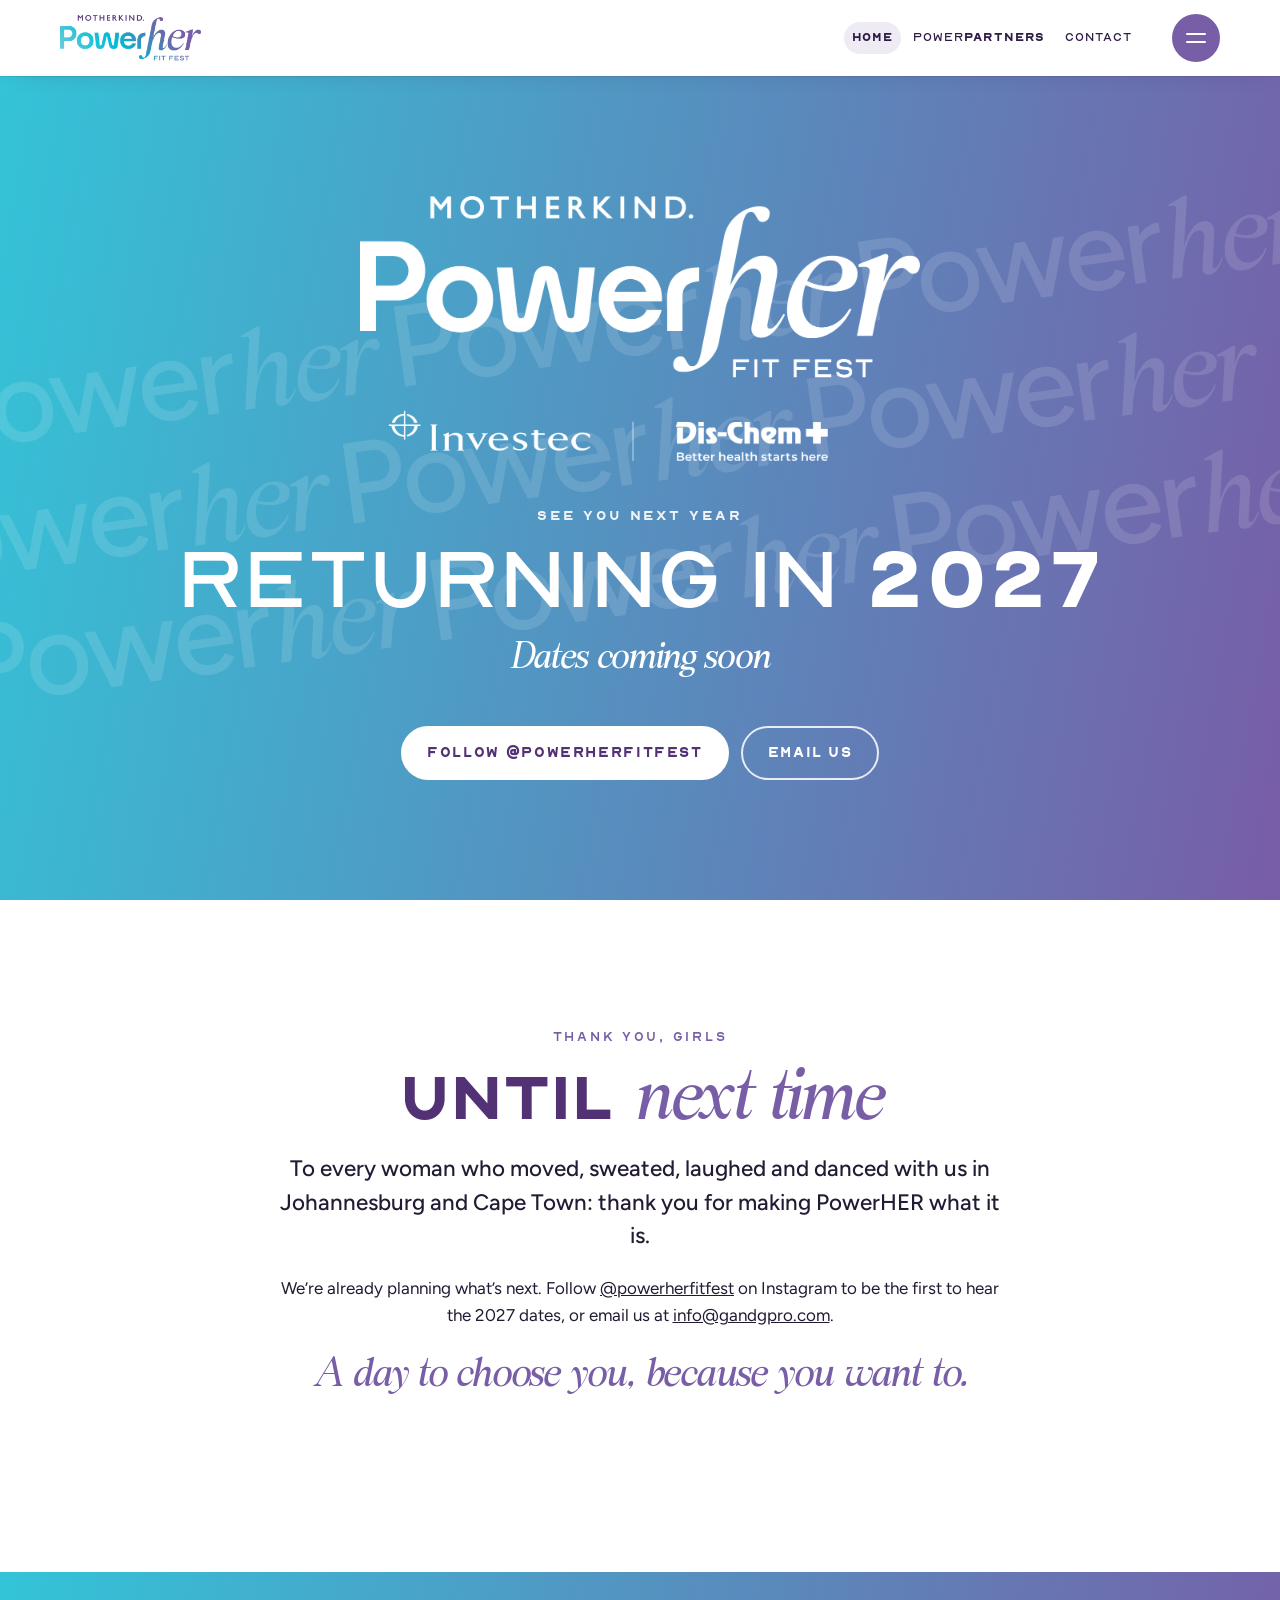
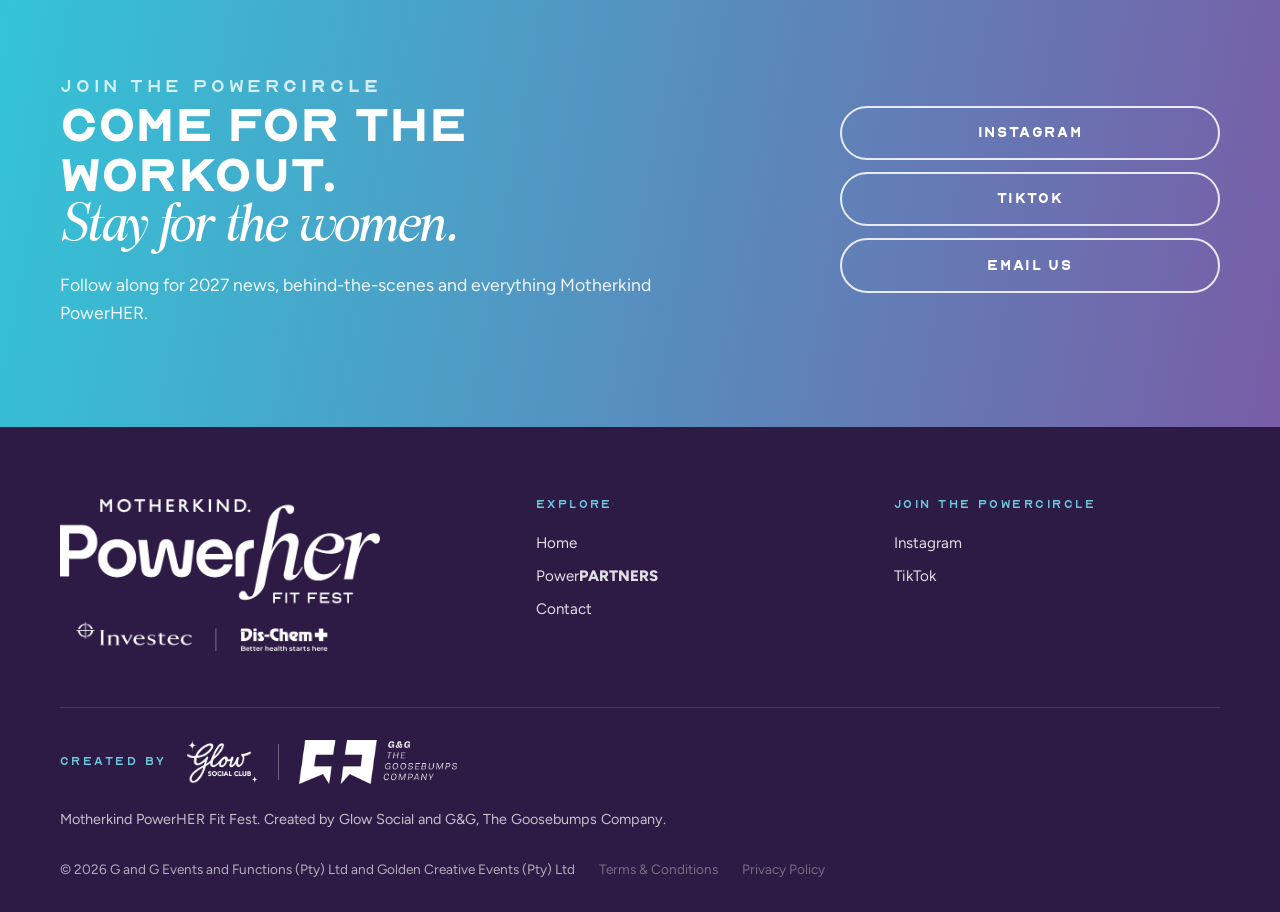
<file: index.html>
<!doctype html>
<html lang="en-ZA">
<head>
  <meta charset="utf-8">
  <meta name="viewport" content="width=device-width, initial-scale=1">
  <title>PowerHER Fit Fest | Returning in 2027</title>
  <meta name="description" content="Motherkind PowerHER Fit Fest, in partnership with Investec and Dis-Chem, returns in 2027. Dates coming soon. Follow @powerherfitfest to hear first.">
  <link rel="canonical" href="https://powerherfitfest.com/">
  <meta property="og:type" content="website">
  <meta property="og:site_name" content="PowerHER Fit Fest">
  <meta property="og:title" content="PowerHER Fit Fest | Returning in 2027">
  <meta property="og:description" content="Motherkind PowerHER Fit Fest returns in 2027. Dates coming soon.">
  <meta property="og:image" content="https://powerherfitfest.com/assets/img/og-image.jpg">
  <meta property="og:url" content="https://powerherfitfest.com/">
  <meta name="twitter:card" content="summary_large_image">
  <meta name="theme-color" content="#6CCCDE">
  <link rel="icon" href="assets/img/favicon-48.png" sizes="48x48">
  <link rel="apple-touch-icon" href="assets/img/apple-touch-icon.png">
  <link rel="preload" href="assets/fonts/NORD-Bold.woff2" as="font" type="font/woff2" crossorigin>
  <link rel="preconnect" href="https://fonts.googleapis.com">
  <link rel="preconnect" href="https://fonts.gstatic.com" crossorigin>
  <link href="https://fonts.googleapis.com/css2?family=Figtree:wght@400;500;600;700;800&display=swap" rel="stylesheet">
  <link rel="stylesheet" href="css/styles.css?v=68">
  <style>
    /* Holding page while the 2027 edition is confirmed */
    .hold-hero { min-height: 100vh; min-height: 100svh; display: flex; align-items: center; text-align: center; padding-bottom: clamp(56px, 8vw, 96px); }
    .hold-hero .wrap { position: relative; z-index: 2; display: flex; flex-direction: column; align-items: center; }
    .hold-logo { width: min(560px, 84vw); height: auto; margin-bottom: clamp(28px, 4vw, 44px); }
    .hold-eyebrow { font-family: var(--f-head); font-weight: 700; letter-spacing: .22em; text-transform: uppercase; font-size: .82rem; margin: 0 0 14px; opacity: .9; }
    .hold-title { font-family: var(--f-head); font-weight: 400; text-transform: uppercase; font-size: clamp(2.4rem, 7vw, 5.2rem); line-height: .95; margin: 0; }
    .hold-title b { font-weight: 700; }
    .hold-sub { font-family: var(--f-script); font-size: clamp(1.6rem, 3.4vw, 2.4rem); margin: 10px 0 0; }
    .hold-partners { margin: clamp(26px, 4vw, 40px) 0 0; font-size: 1rem; opacity: .95; }
    .hold-partners strong { font-weight: 700; }
    .hold-hero .btn-row { justify-content: center; margin-top: clamp(26px, 4vw, 36px); }
    .hold-hero .page-hero-pattern, .hold-hero .hero-pattern { opacity: .12; inset: -10% -20% -10% -20%; }
    .hold-thanks .wrap { text-align: center; }
    .hold-thanks .lead { max-width: 56ch; margin-left: auto; margin-right: auto; }
  </style>
</head>
<body data-page="home">
  <div data-ph="header"></div>

  <main id="main">

    <!-- ============ HOLDING HERO ============ -->
    <section class="page-hero hold-hero">
      <div class="hero-pattern" aria-hidden="true">
        <span>Power<i>her</i>Power<i>her</i>Power<i>her</i></span>
        <span>Power<i>her</i>Power<i>her</i>Power<i>her</i></span>
        <span>Power<i>her</i>Power<i>her</i>Power<i>her</i></span>
      </div>
      <div class="wrap">
        <img class="hold-logo" src="assets/img/logo-lockup-cotitle-white.webp" width="1400" height="663" alt="Motherkind PowerHER Fit Fest, in partnership with Investec and Dis-Chem">
        <p class="hold-eyebrow">See you next year</p>
        <h1 class="hold-title">Returning in <b>2027</b></h1>
        <p class="hold-sub">Dates coming soon</p>
        <div class="btn-row">
          <a class="btn btn-light" href="https://www.instagram.com/powerherfitfest/" target="_blank" rel="noopener">Follow @powerherfitfest</a>
          <a class="btn btn-outline-light" data-contact-link="email" href="mailto:info@gandgpro.com">Email us</a>
        </div>
      </div>
    </section>

    <!-- ============ THANK YOU ============ -->
    <section class="section hold-thanks">
      <div class="wrap narrow reveal">
        <p class="eyebrow">Thank you, girls</p>
        <h2 class="display">Until <span class="script">next time</span></h2>
        <p class="lead">To every woman who moved, sweated, laughed and danced with us in Johannesburg and Cape Town: thank you for making PowerHER what it is.</p>
        <p>We’re already planning what’s next. Follow <a href="https://www.instagram.com/powerherfitfest/" target="_blank" rel="noopener">@powerherfitfest</a> on Instagram to be the first to hear the 2027 dates, or email us at <a data-contact-link="email" href="mailto:info@gandgpro.com">info@gandgpro.com</a>.</p>
        <p class="manifesto-sign">A day to choose you, because you want to.</p>
      </div>
    </section>

    <!-- ============ SOCIAL ============ -->
    <section class="circle">
      <div class="wrap circle-inner reveal">
        <div>
          <p class="eyebrow">Join the Power<b>CIRCLE</b></p>
          <h2 class="display">Come for the workout. <span class="script">Stay for the women.</span></h2>
          <p>Follow along for 2027 news, behind-the-scenes and everything Motherkind PowerHER.</p>
        </div>
        <div class="btn-row">
          <a class="btn btn-outline-light" href="https://www.instagram.com/powerherfitfest/" target="_blank" rel="noopener">Instagram</a>
          <a class="btn btn-outline-light" href="https://www.tiktok.com/@powerherfitfest" target="_blank" rel="noopener">TikTok</a>
          <a class="btn btn-outline-light" data-contact-link="email" href="mailto:info@gandgpro.com">Email us</a>
        </div>
      </div>
    </section>

  </main>

  <div data-ph="footer"></div>

  <script src="js/config.js?v=68"></script>
  <script src="js/layout.js?v=68"></script>
</body>
</html>
</file>
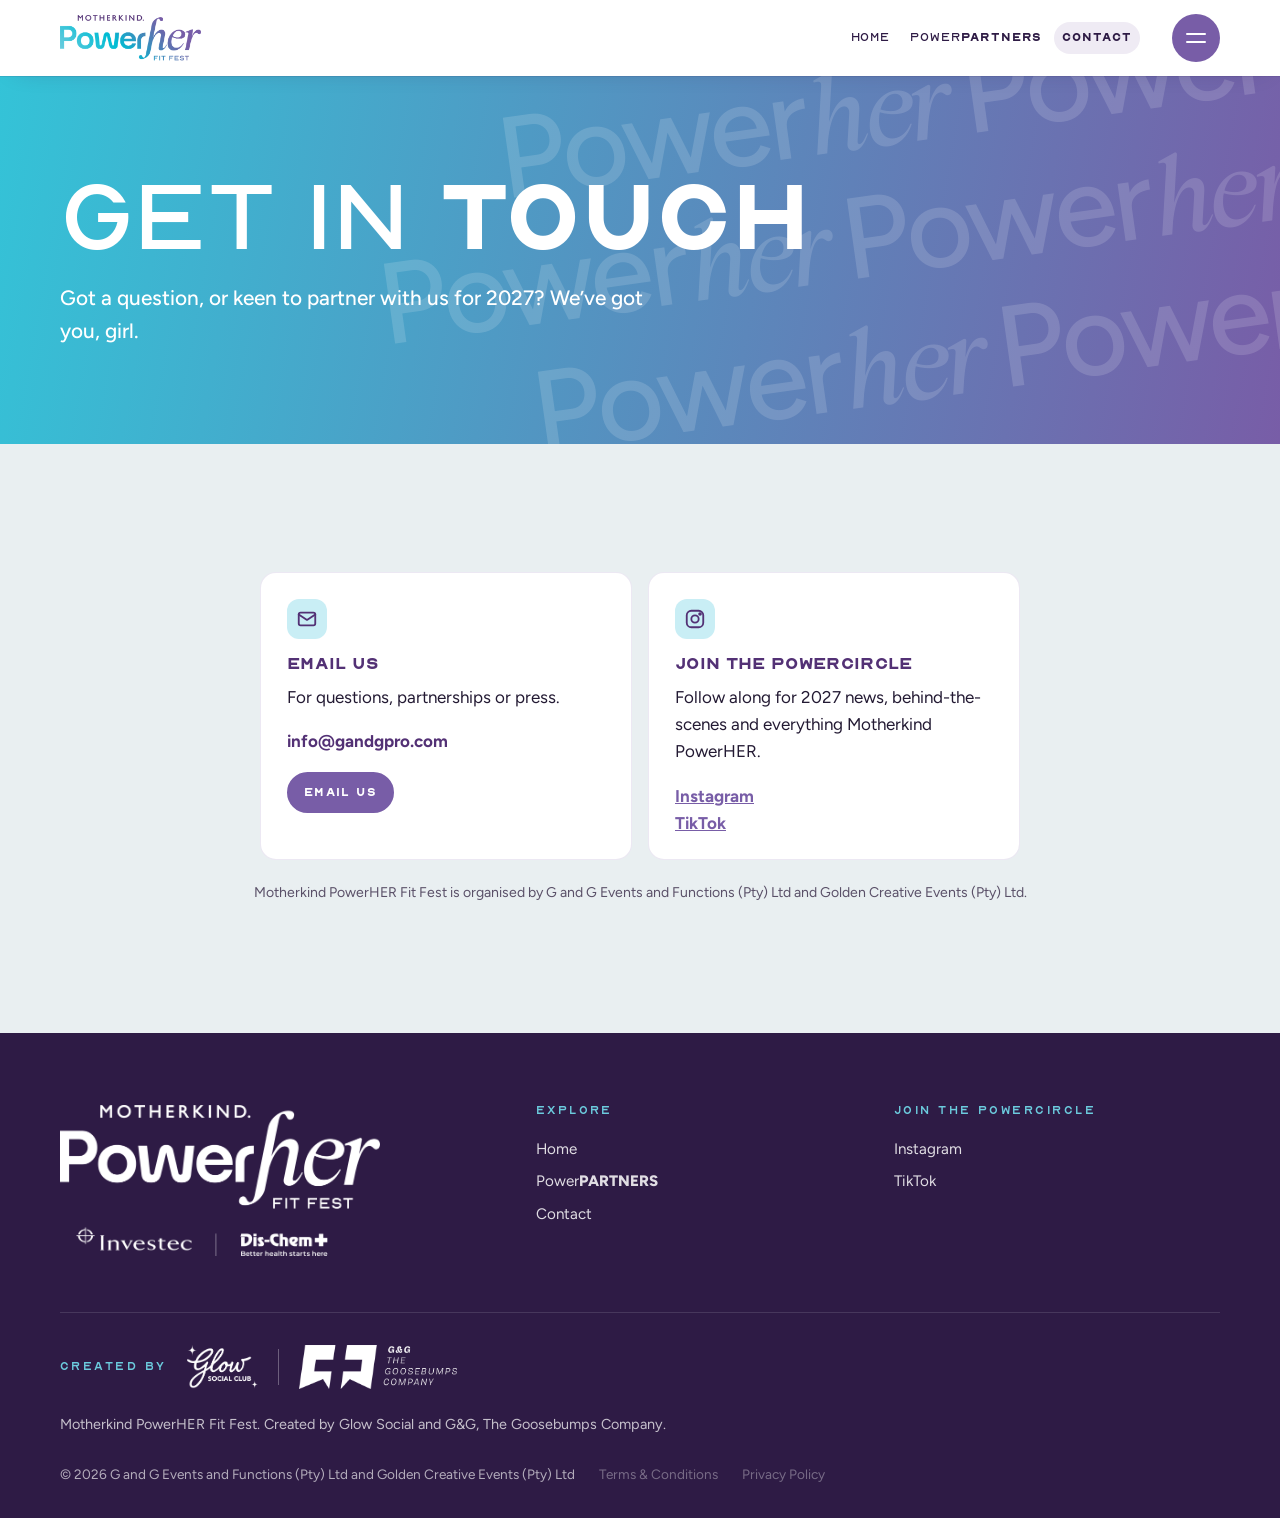
<file: contact.html>
<!doctype html>
<html lang="en-ZA">
<head>
  <meta charset="utf-8">
  <meta name="viewport" content="width=device-width, initial-scale=1">
  <title>Contact | PowerHER Fit Fest</title>
  <meta name="description" content="Motherkind is proud to present PowerHER Fit Fest, in partnership with Investec and Dis-Chem. Get in touch with the PowerHER team.">
  <link rel="canonical" href="https://powerherfitfest.com/contact.html">
  <meta property="og:type" content="website">
  <meta property="og:site_name" content="PowerHER Fit Fest">
  <meta property="og:title" content="Contact | PowerHER Fit Fest">
  <meta property="og:description" content="Questions about PowerHER Fit Fest? We’ve got you.">
  <meta property="og:image" content="https://powerherfitfest.com/assets/img/og-image.jpg">
  <meta property="og:url" content="https://powerherfitfest.com/contact.html">
  <meta name="twitter:card" content="summary_large_image">
  <meta name="theme-color" content="#6CCCDE">
  <link rel="icon" href="assets/img/favicon-48.png" sizes="48x48">
  <link rel="apple-touch-icon" href="assets/img/apple-touch-icon.png">
  <link rel="preload" href="assets/fonts/NORD-Bold.woff2" as="font" type="font/woff2" crossorigin>
  <link rel="preconnect" href="https://fonts.googleapis.com">
  <link rel="preconnect" href="https://fonts.gstatic.com" crossorigin>
  <link href="https://fonts.googleapis.com/css2?family=Figtree:wght@400;500;600;700;800&display=swap" rel="stylesheet">
  <link rel="stylesheet" href="css/styles.css?v=68">
</head>
<body data-page="contact">
  <div data-ph="header"></div>

  <main id="main">

    <section class="page-hero">
      <div class="hero-pattern" aria-hidden="true">
        <span>Power<i>her</i>Power<i>her</i>Power<i>her</i></span>
        <span>Power<i>her</i>Power<i>her</i>Power<i>her</i></span>
        <span>Power<i>her</i>Power<i>her</i>Power<i>her</i></span>
      </div>
      <div class="wrap">
        <h1 class="page-title">Get in <b>touch</b></h1>
        <p class="page-intro">Got a question, or keen to partner with us for 2027? We’ve got you, girl.</p>
      </div>
    </section>

    <section class="section mist-bg">
      <div class="wrap">
        <div class="info-grid three" style="grid-template-columns: repeat(auto-fit, minmax(260px, 1fr)); max-width: 760px; margin-left: auto; margin-right: auto;">

          <!-- Shown automatically once an email/phone is added in js/config.js -->
          <article class="info reveal" data-contact-item>
            <div class="info-icon" aria-hidden="true"><svg viewBox="0 0 24 24" fill="none" stroke="currentColor" stroke-width="2" stroke-linecap="round" stroke-linejoin="round"><rect x="3" y="5" width="18" height="14" rx="2"/><path d="M3 7l9 6 9-6"/></svg></div>
            <h3>Email us</h3>
            <p>For questions, partnerships or press.</p>
            <p class="contact-address" data-contact="email">info@gandgpro.com</p>
            <p><a class="btn btn-primary btn-sm" data-contact-link="email" href="mailto:info@gandgpro.com">Email us</a></p>
          </article>
          <article class="info reveal" data-contact-item>
            <div class="info-icon" aria-hidden="true"><svg viewBox="0 0 24 24" fill="none" stroke="currentColor" stroke-width="2" stroke-linecap="round" stroke-linejoin="round"><path d="M22 16.9v3a2 2 0 0 1-2.2 2 19.8 19.8 0 0 1-8.6-3.1 19.5 19.5 0 0 1-6-6A19.8 19.8 0 0 1 2.1 4.2 2 2 0 0 1 4.1 2h3a2 2 0 0 1 2 1.7c.1.9.4 1.8.7 2.7a2 2 0 0 1-.5 2.1L8 9.8a16 16 0 0 0 6 6l1.3-1.3a2 2 0 0 1 2.1-.5c.9.3 1.8.6 2.7.7a2 2 0 0 1 1.7 2z"/></svg></div>
            <h3>Call us</h3>
            <p><a data-contact="phone" href="#">phone</a></p>
          </article>

          <article class="info reveal">
            <div class="info-icon" aria-hidden="true"><svg viewBox="0 0 24 24" fill="none" stroke="currentColor" stroke-width="2" stroke-linecap="round" stroke-linejoin="round"><rect x="3" y="3" width="18" height="18" rx="5"/><circle cx="12" cy="12" r="4"/><circle cx="17.5" cy="6.5" r="1"/></svg></div>
            <h3>Join the PowerCIRCLE</h3>
            <p>Follow along for 2027 news, behind-the-scenes and everything Motherkind PowerHER<span data-contact-fallback>, or send us a DM with your question</span>.</p>
            <p><a href="https://www.instagram.com/powerherfitfest/" target="_blank" rel="noopener">Instagram</a><br>
               <a href="https://www.tiktok.com/@powerherfitfest" target="_blank" rel="noopener">TikTok</a></p>
          </article>



        </div>

        <p class="fine-print reveal" style="text-align: center;">Motherkind PowerHER Fit Fest is organised by G and G Events and Functions (Pty) Ltd and Golden Creative Events (Pty) Ltd.</p>
      </div>
    </section>


  </main>

  <div data-ph="footer"></div>

  <script src="js/config.js?v=68"></script>
  <script src="js/layout.js?v=68"></script>
</body>
</html>
</file>
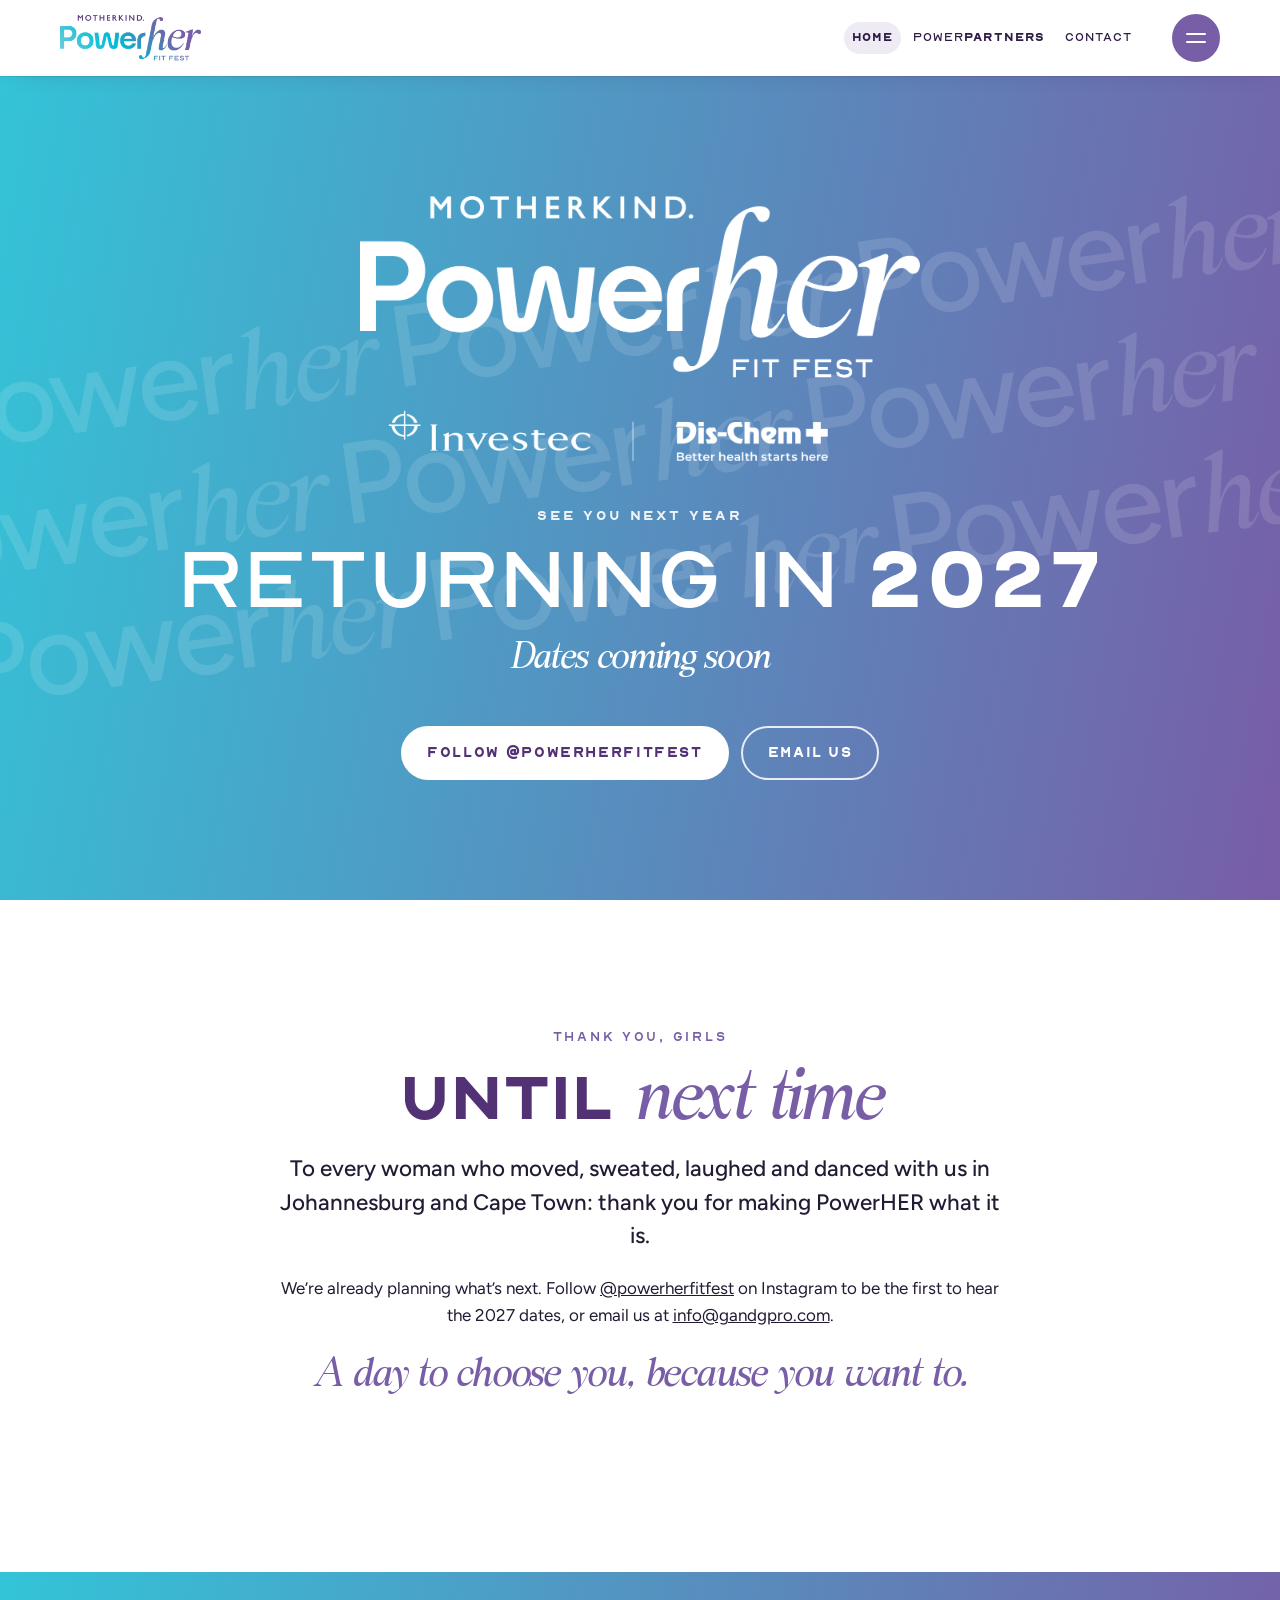
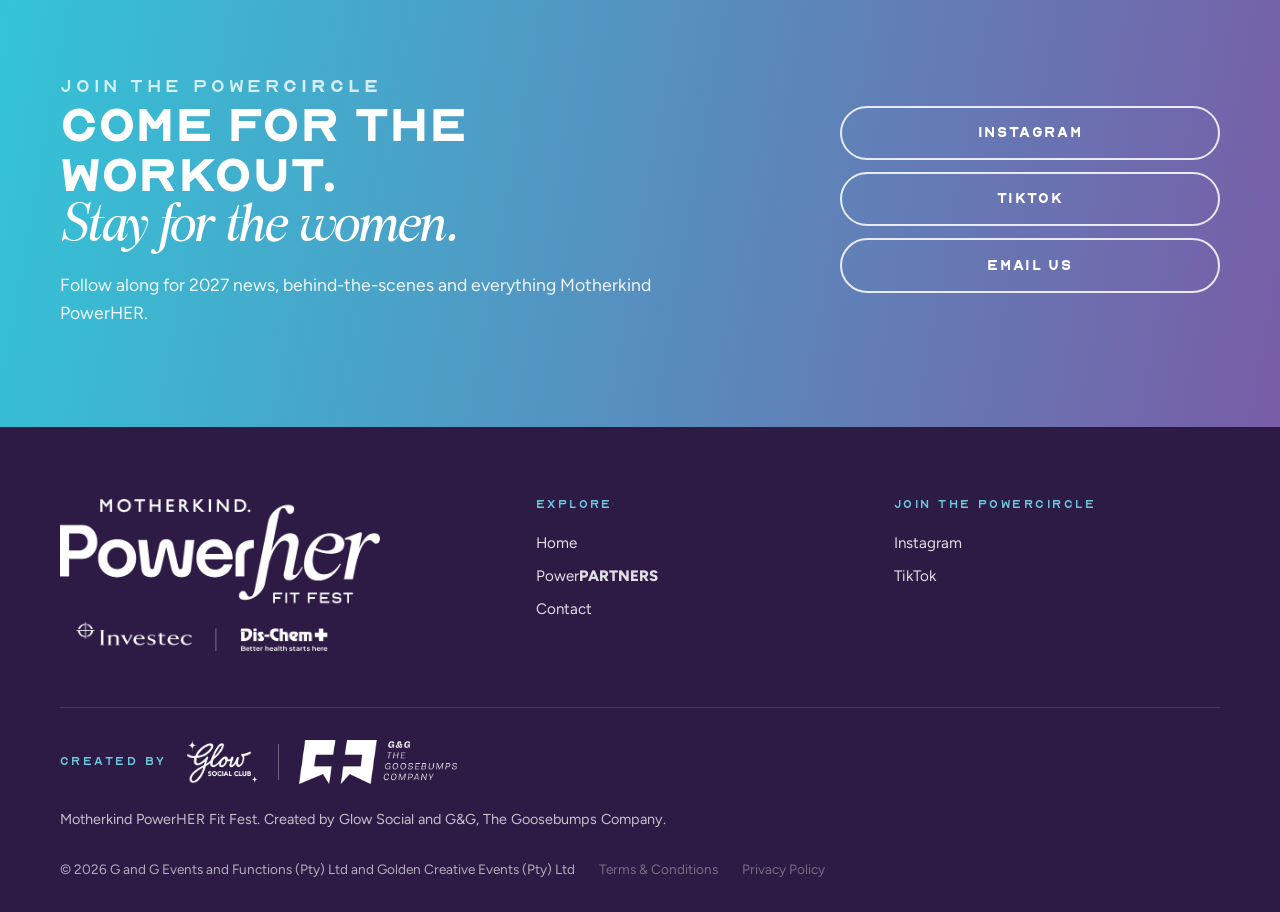
<file: experience.html>
<!doctype html>
<html lang="en-ZA">
<head>
  <meta charset="utf-8">
  <meta name="viewport" content="width=device-width, initial-scale=1">
  <title>PowerHER Fit Fest | Returning in 2027</title>
  <meta name="robots" content="noindex">
  <link rel="canonical" href="https://powerherfitfest.com/">
  <meta http-equiv="refresh" content="0; url=index.html">
  <script>location.replace("index.html");</script>
</head>
<body>
  <p>PowerHER Fit Fest returns in 2027. <a href="index.html">Go to the home page</a>.</p>
</body>
</html>
</file>
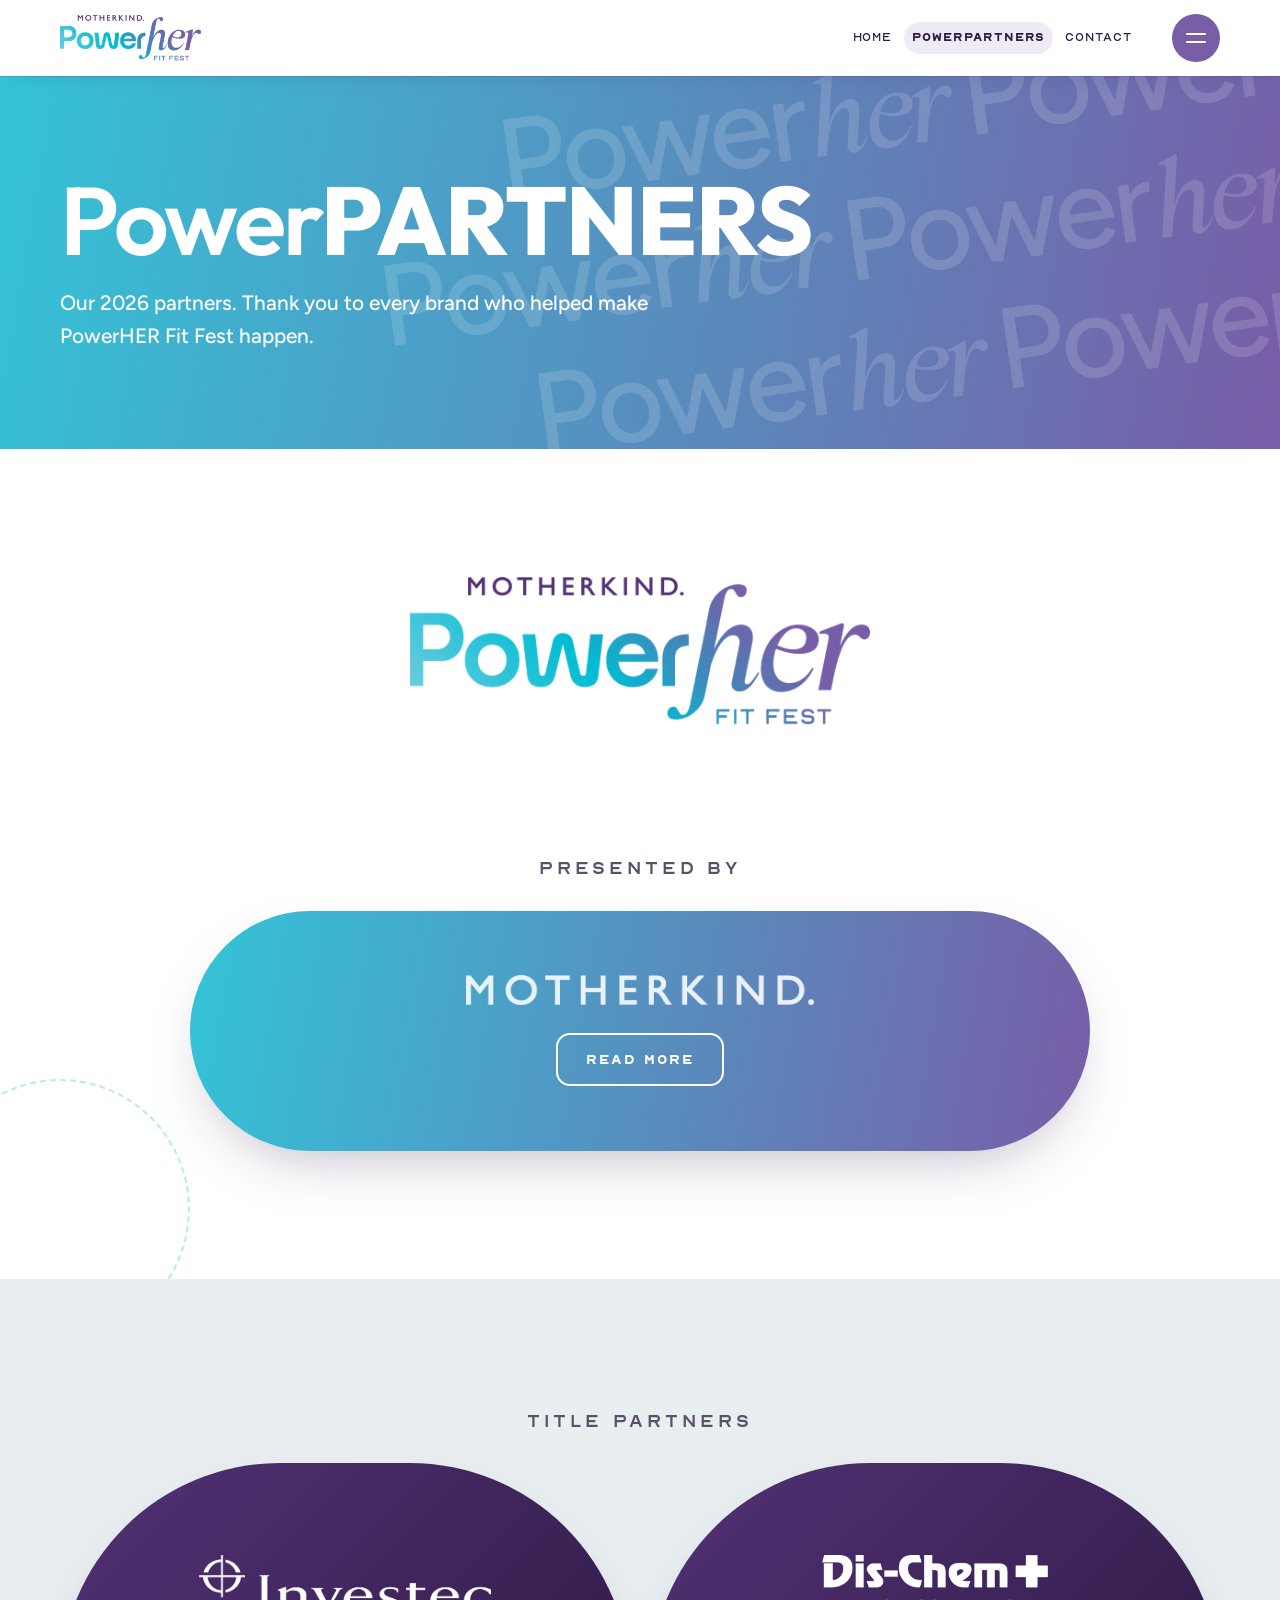
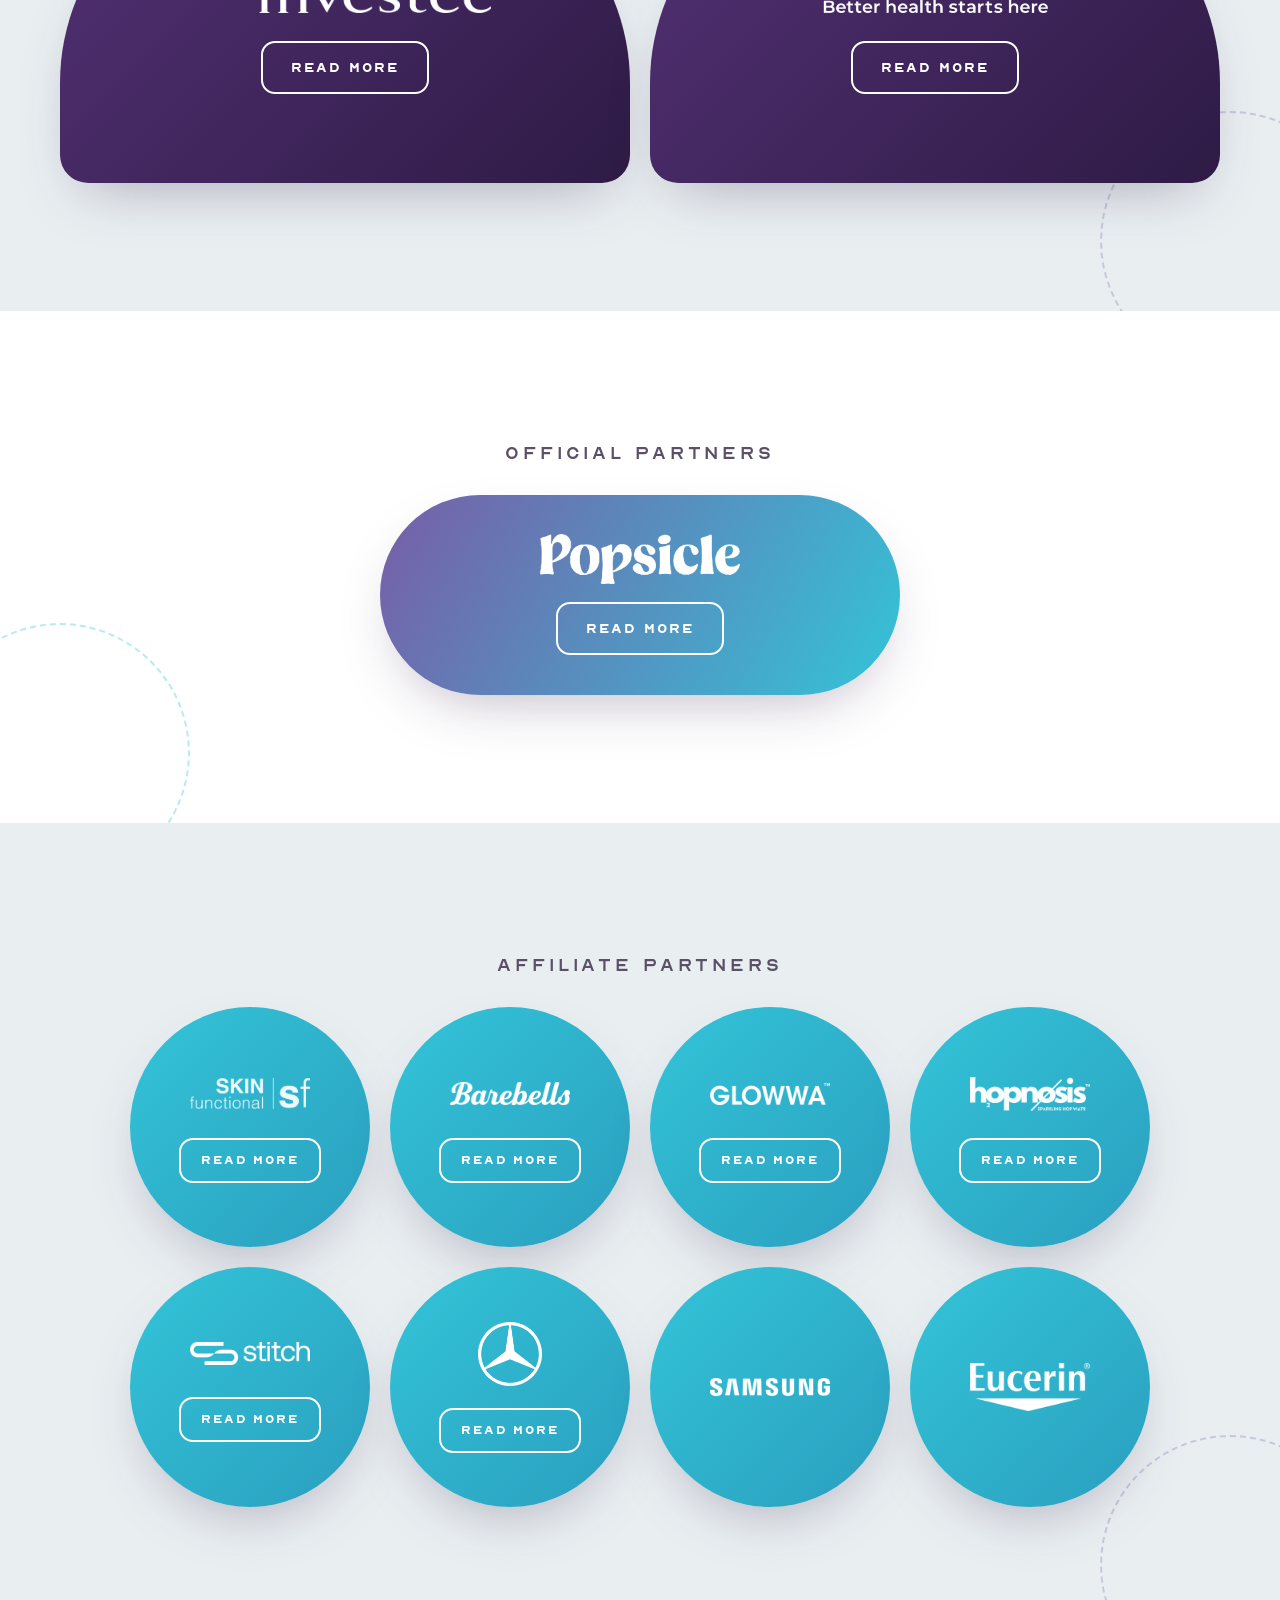
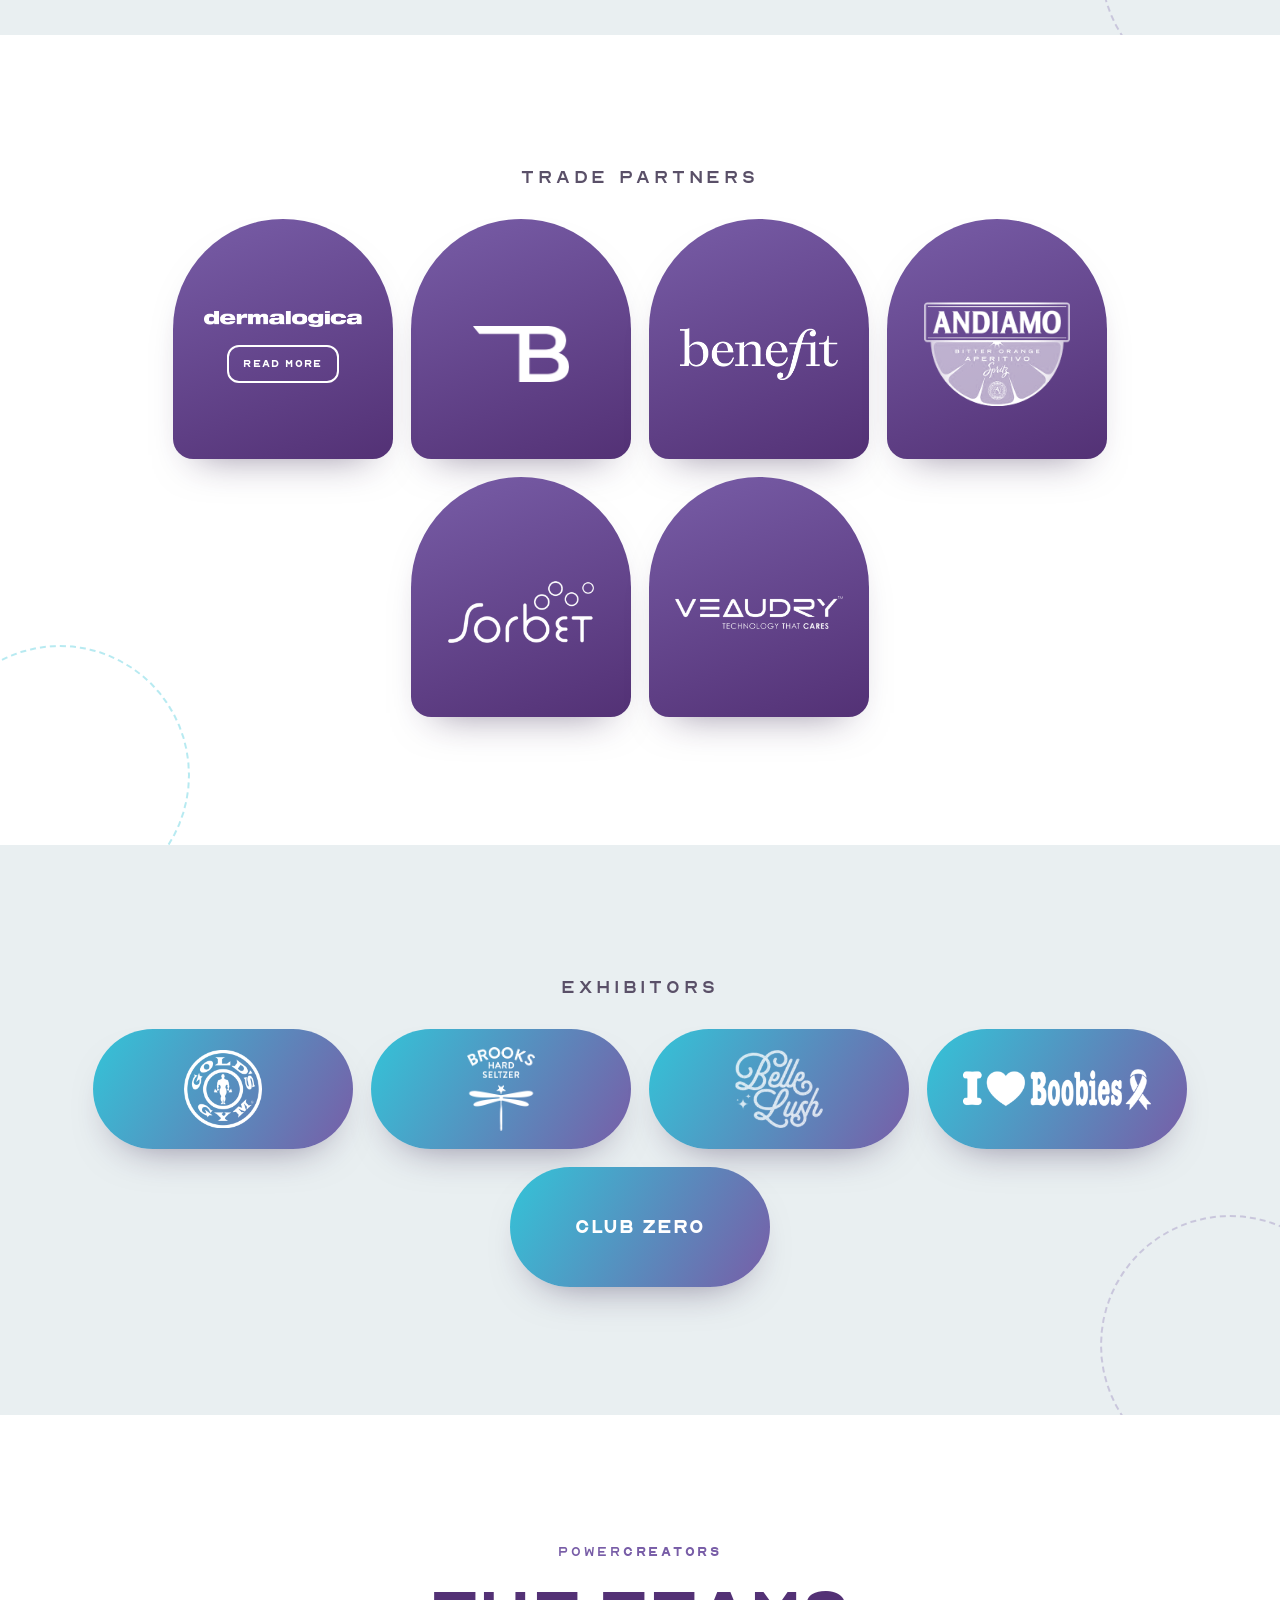
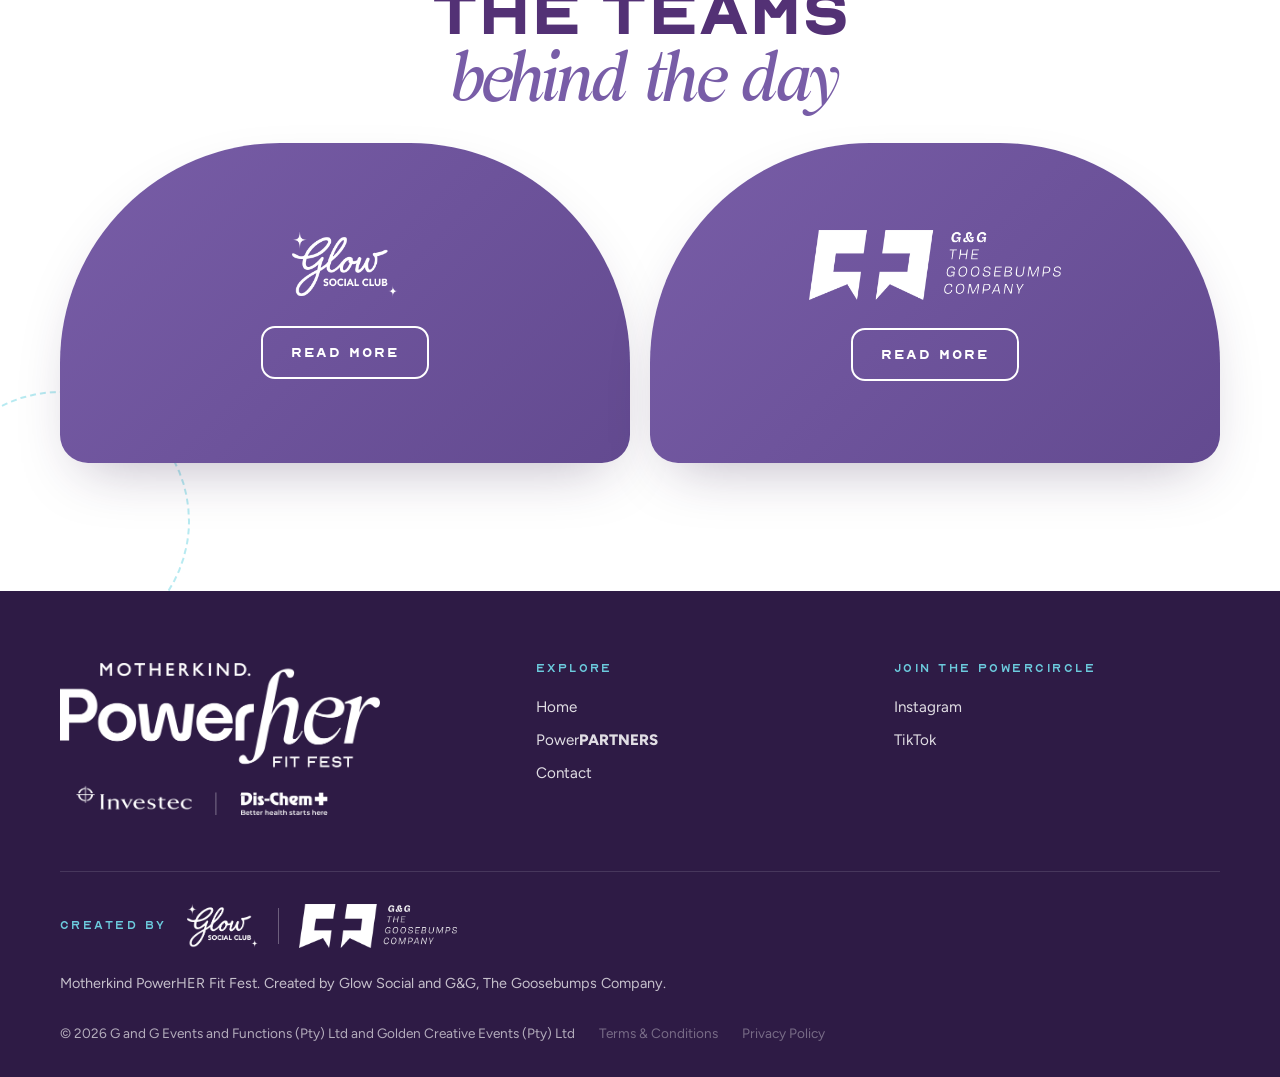
<file: partners.html>
<!doctype html>
<html lang="en-ZA">
<head>
  <meta charset="utf-8">
  <meta name="viewport" content="width=device-width, initial-scale=1">
  <title>PowerPARTNERS | Motherkind PowerHER Fit Fest</title>
  <meta name="description" content="Motherkind is proud to present PowerHER Fit Fest, in partnership with Investec and Dis-Chem. Meet the PowerPARTNERS and PowerCREATORS behind the day.">
  <link rel="canonical" href="https://powerherfitfest.com/partners.html">
  <meta property="og:type" content="website">
  <meta property="og:site_name" content="PowerHER Fit Fest">
  <meta property="og:title" content="PowerPARTNERS | Motherkind PowerHER Fit Fest 2026">
  <meta property="og:description" content="The brands in our corner, making PowerHER Fit Fest happen.">
  <meta property="og:image" content="https://powerherfitfest.com/assets/img/og-image.jpg">
  <meta property="og:url" content="https://powerherfitfest.com/partners.html">
  <meta name="twitter:card" content="summary_large_image">
  <meta name="theme-color" content="#6CCCDE">
  <link rel="icon" href="assets/img/favicon-48.png" sizes="48x48">
  <link rel="apple-touch-icon" href="assets/img/apple-touch-icon.png">
  <link rel="preload" href="assets/fonts/NORD-Bold.woff2" as="font" type="font/woff2" crossorigin>
  <link rel="preconnect" href="https://fonts.googleapis.com">
  <link rel="preconnect" href="https://fonts.gstatic.com" crossorigin>
  <link href="https://fonts.googleapis.com/css2?family=Figtree:wght@400;500;600;700;800&display=swap" rel="stylesheet">
  <link rel="stylesheet" href="css/styles.css?v=67">
  <style>
    /* Dermalogica: a Trade Partner arch that flips open like the other "Read more" tiles */
    .pt-derma { display: grid !important; min-height: 0 !important; padding: 0 !important; background: none !important; }
    .pt-derma > div { width: 100%; }
    .pt-derma.is-open { width: 100%; max-width: 100% !important; }
    .pt-derma { grid-template-columns: 100%; grid-template-rows: 100%; }
    .pt-derma > div { grid-area: 1 / 1 / 2 / 2 !important; min-width: 0; }
    .pt-derma.is-open .ptile-back { width: 100% !important; max-width: none !important; }
    .pt-derma > div { padding: 24px 16px 72px !important; gap: 0 !important; }
    .pt-derma .ptile-front { background: linear-gradient(160deg, var(--purple) 0%, var(--purple-deep) 100%); }
    .pt-derma .ptile-front .lw-logo { width: 84%; height: auto; }
    .pt-derma .ptile-front { justify-content: center !important; align-items: center !important; gap: 18px !important; padding: 40px 16px 24px !important; }
    .pt-derma .ptile-front .ptile-btn { position: static !important; transform: none !important; font-size: .62rem; letter-spacing: .14em; padding: 9px 14px; border-radius: 12px; }
    .pt-derma .ptile-back { background: #f1ecf8; color: var(--purple-ink); padding: 64px 32px 32px !important; gap: 12px !important; }
    .pt-derma .ptile-back p { font-size: .95rem; line-height: 1.55; }
    .pt-derma .ptile-back .ptile-line { font-size: 1.05rem !important; margin-top: 6px; }
    .pt-derma.is-open { flex: 0 0 100% !important; max-width: 100%; height: auto !important; border-radius: 36px !important; transform: none !important; }
    .pt-derma .ptile-back p { max-width: 62ch; }
    @media (max-width: 600px) { .pt-derma .ptile-front { gap: 12px !important; } .pt-derma .ptile-front .ptile-btn { font-size: .55rem; padding: 7px 10px; } .pt-derma .ptile-back { padding: 58px 20px 24px !important; } }
  </style>
</head>
<body data-page="partners">
  <div data-ph="header"></div>

  <main id="main">

    <!-- ============ PAGE HERO ============ -->
    <section class="page-hero">
      <div class="hero-pattern" aria-hidden="true">
        <span>Power<i>her</i>Power<i>her</i>Power<i>her</i></span>
        <span>Power<i>her</i>Power<i>her</i>Power<i>her</i></span>
        <span>Power<i>her</i>Power<i>her</i>Power<i>her</i></span>
      </div>
      <div class="wrap">
        <h1 class="page-title logo-type">Power<b>PARTNERS</b></h1>
        <p class="page-intro">Our 2026 partners. Thank you to every brand who helped make PowerHER Fit Fest happen.</p>
      </div>
    </section>

    <!-- ============ INTRO: LOGO ============ -->
    <section class="section partners-logo">
      <div class="wrap reveal">
        <img src="assets/img/logo-header.webp" width="1000" height="326" alt="Motherkind PowerHER Fit Fest">
      </div>
    </section>

    <!-- ============ PRESENTING PARTNER ============ -->
    <section class="section partner-tier">
      <div class="wrap">
        <div class="section-head reveal">
          <p class="eyebrow">Presented by</p>
        </div>
        <div class="ptile-grid ptile-grid-1">
          <article class="ptile pt-motherkind ptile-wide reveal" data-ptile>
            <div class="ptile-front">
              <img class="ptile-logo" src="assets/img/partner-motherkind-white.webp" width="1600" height="138" alt="Motherkind" loading="lazy">
              <button type="button" class="ptile-btn" aria-expanded="false" aria-controls="pt-motherkind">Read more<span class="sr"> about Motherkind</span></button>
            </div>
            <div class="ptile-back" id="pt-motherkind" aria-hidden="true">
              <button type="button" class="ptile-close" aria-label="Close Motherkind"><svg viewBox="0 0 24 24" fill="none" stroke="currentColor" stroke-width="3" stroke-linecap="round"><path d="M6 6l12 12M18 6L6 18"/></svg></button>
              <img class="ptile-logo-sm" src="assets/img/partner-motherkind-purple.webp" width="1600" height="138" alt="" loading="lazy">
              <p>The heart behind PowerHER Fit Fest. Motherkind brings Kayla Itsines to South Africa for the very first time, for a day built around women showing up for themselves and for each other.</p>
              <p>Look out for Motherkind in every VVIP PowerKIT, including the Motherkind yoga mat and a luxury goodie bag.</p>
            </div>
          </article>
        </div>
      </div>
    </section>

    <!-- ============ TITLE PARTNERS ============ -->
    <section class="section partner-tier mist-bg">
      <div class="wrap">
        <div class="section-head reveal">
          <p class="eyebrow">Title Partners</p>
        </div>
        <div class="ptile-grid ptile-grid-title">
          <article class="ptile pt-investec reveal" data-ptile>
            <div class="ptile-front">
              <img class="ptile-logo" src="assets/img/partner-investec-white.webp" width="700" height="139" alt="Investec" loading="lazy">
              <button type="button" class="ptile-btn" aria-expanded="false" aria-controls="pt-investec">Read more<span class="sr"> about Investec</span></button>
            </div>
            <div class="ptile-back" id="pt-investec" aria-hidden="true">
              <button type="button" class="ptile-close" aria-label="Close Investec"><svg viewBox="0 0 24 24" fill="none" stroke="currentColor" stroke-width="3" stroke-linecap="round"><path d="M6 6l12 12M18 6L6 18"/></svg></button>
              <img class="ptile-logo-sm" src="assets/img/partner-investec-purple.webp" width="700" height="139" alt="" loading="lazy">
              <p class="ptile-line">Mind. Body. Wealth.</p>
              <p>At Investec, we see financial fitness as a foundation of wellbeing, giving you the power to create a sense of safety, a life of prosperity and build a meaningful legacy.</p>
              <p>Just as physical fitness is built through intention, discipline and trusted guidance, financial fitness is shaped by the choices we make over time.</p>
              <p>Our collaboration with PowerHER Fit Fest brings this to life as we connect the health of your wealth with a celebration of empowerment and community.</p>
              <a class="ptile-link" href="tickets.html#investec">See the Investec PowerPERK</a>
            </div>
          </article>
          <article class="ptile pt-dischem reveal" data-ptile>
            <div class="ptile-front">
              <img class="ptile-logo" src="assets/img/partner-dischem-white.webp" width="700" height="180" alt="Dis-Chem" loading="lazy">
              <button type="button" class="ptile-btn" aria-expanded="false" aria-controls="pt-dischem">Read more<span class="sr"> about Dis-Chem</span></button>
            </div>
            <div class="ptile-back" id="pt-dischem" aria-hidden="true">
              <button type="button" class="ptile-close" aria-label="Close Dis-Chem"><svg viewBox="0 0 24 24" fill="none" stroke="currentColor" stroke-width="3" stroke-linecap="round"><path d="M6 6l12 12M18 6L6 18"/></svg></button>
              <img class="ptile-logo-sm" src="assets/img/partner-dischem-purple.webp" width="700" height="180" alt="" loading="lazy">
              <p class="ptile-line">Feel good, inside and out.</p>
              <p>From everyday wellness to feel-good self-care, Dis-Chem is right there with you, before, during and long after your PowerDAY.</p>
              <p><strong>Dis-Chem Better Rewards members</strong> enjoy 10% off General PowerTICKETS.</p>
              <a class="ptile-link" href="tickets.html#dischem">See the Dis-Chem PowerPERK</a>
            </div>
          </article>
        </div>
      </div>
    </section>

    <!-- ============ OFFICIAL PARTNERS ============ -->
    <section class="section partner-tier">
      <div class="wrap">
        <div class="section-head reveal">
          <p class="eyebrow">Official Partners</p>
        </div>
        <div class="ptile-grid ptile-grid-official">
          <article class="ptile pt-popsicle reveal" data-ptile>
            <div class="ptile-front">
              <img class="ptile-logo" src="assets/img/brand-popsicle-white.webp" width="1200" height="301" alt="Popsicle Nails" loading="lazy">
              <button type="button" class="ptile-btn" aria-expanded="false" aria-controls="pt-popsicle">Read more<span class="sr"> about Popsicle Nails</span></button>
            </div>
            <div class="ptile-back" id="pt-popsicle" aria-hidden="true">
              <button type="button" class="ptile-close" aria-label="Close Popsicle Nails"><svg viewBox="0 0 24 24" fill="none" stroke="currentColor" stroke-width="3" stroke-linecap="round"><path d="M6 6l12 12M18 6L6 18"/></svg></button>
              <img class="ptile-logo-sm" src="assets/img/brand-popsicle-purple.webp" width="1200" height="301" alt="" loading="lazy">
              <p>Founded in 2017 by Trisha Bhogayata, Popsicle Nails brings clean, healthy, professional nail care to South Africa. Today we supply around 600 salons nationwide and run 7 colourful, premium nail bars.</p>
              <p>Our signature Pop Smart Mani and Pedi use light therapy and anion technology to boost collagen and circulation, and our AR nail swatches let you preview your colour before a treatment. Paired with our body care range in Sweet Crush, Cherry Blossom and Star Gazer, Popsicle Nails is a women-led brand celebrating confidence and wellness, from fingertips to toes.</p>
            </div>
          </article>
        </div>
      </div>
    </section>

    <!-- ============ AFFILIATE PARTNERS ============ -->
    <section class="section partner-tier mist-bg">
      <div class="wrap">
        <div class="section-head reveal">
          <p class="eyebrow">Affiliate Partners</p>
        </div>
        <div class="ptile-grid ptile-grid-3 ptile-grid-4">
          <article class="ptile pt-skin reveal" data-ptile>
            <div class="ptile-front">
              <img class="ptile-logo" src="assets/img/affiliate-skinfunctional-white.webp" width="1200" height="315" alt="SKIN functional" loading="lazy">
              <button type="button" class="ptile-btn" aria-expanded="false" aria-controls="pt-skin">Read more<span class="sr"> about SKIN functional</span></button>
            </div>
            <div class="ptile-back" id="pt-skin" aria-hidden="true">
              <button type="button" class="ptile-close" aria-label="Close SKIN functional"><svg viewBox="0 0 24 24" fill="none" stroke="currentColor" stroke-width="3" stroke-linecap="round"><path d="M6 6l12 12M18 6L6 18"/></svg></button>
              <img class="ptile-logo-sm" src="assets/img/affiliate-skinfunctional-purple.webp" width="1200" height="315" alt="" loading="lazy">
              <p>SKIN functional is a proudly South African, science-led skincare brand combining clinical expertise, rigorous research and optimal concentrations of proven ingredients to deliver effective, clinically endorsed solutions for all skin types and ethnicities.</p>
              <p>Their mission is to cut through skincare jargon and misinformation with honest, accessible SKINtelligence that empowers you to understand your skin and confidently care for its ever-changing needs.</p>
            </div>
          </article>
          <article class="ptile pt-barebells reveal" data-ptile>
            <div class="ptile-front">
              <img class="ptile-logo" src="assets/img/affiliate-barebells-white.webp" width="1200" height="229" alt="Barebells" loading="lazy">
              <button type="button" class="ptile-btn" aria-expanded="false" aria-controls="pt-barebells">Read more<span class="sr"> about Barebells</span></button>
            </div>
            <div class="ptile-back" id="pt-barebells" aria-hidden="true">
              <button type="button" class="ptile-close" aria-label="Close Barebells"><svg viewBox="0 0 24 24" fill="none" stroke="currentColor" stroke-width="3" stroke-linecap="round"><path d="M6 6l12 12M18 6L6 18"/></svg></button>
              <img class="ptile-logo-sm" src="assets/img/affiliate-barebells-purple.webp" width="1200" height="229" alt="" loading="lazy">
              <p class="ptile-line">Who says protein can’t taste like dessert?</p>
              <p>Barebells brings the indulgence with high-protein bars and shakes in flavours like Cookies &amp; Cream, Caramel Cashew, Coco Choco and more, all with no added sugar.</p>
              <p>It’s the sweetest way to power up at PowerHER!</p>
              <p class="ptile-small">Brought to you by DS International.</p>
            </div>
          </article>
          <article class="ptile pt-glowwa reveal" data-ptile>
            <div class="ptile-front">
              <img class="ptile-logo" src="assets/img/affiliate-glowwa-white.webp" width="1200" height="218" alt="GLOWWA" loading="lazy">
              <button type="button" class="ptile-btn" aria-expanded="false" aria-controls="pt-glowwa">Read more<span class="sr"> about GLOWWA</span></button>
            </div>
            <div class="ptile-back" id="pt-glowwa" aria-hidden="true">
              <button type="button" class="ptile-close" aria-label="Close GLOWWA"><svg viewBox="0 0 24 24" fill="none" stroke="currentColor" stroke-width="3" stroke-linecap="round"><path d="M6 6l12 12M18 6L6 18"/></svg></button>
              <img class="ptile-logo-sm" src="assets/img/affiliate-glowwa-purple.webp" width="1200" height="218" alt="" loading="lazy">
              <p class="ptile-line">Good hair days start from the inside out!</p>
              <p>Created by nutritional therapist Suzanne after her own battle with stress-related shedding, GLOWWA Hair Food is a premium supplement made with real-food vitamins and minerals, and zero fillers.</p>
              <p>Your hair’s new best friend has arrived.</p>
              <p class="ptile-small">Brought to you by Twincare International.</p>
            </div>
          </article>
          <article class="ptile pt-hopnosis reveal" data-ptile>
            <div class="ptile-front">
              <img class="ptile-logo" src="assets/img/affiliate-hopnosis-white.webp" width="1200" height="337" alt="Hopnøsis" loading="lazy">
              <button type="button" class="ptile-btn" aria-expanded="false" aria-controls="pt-hopnosis">Read more<span class="sr"> about Hopnøsis</span></button>
            </div>
            <div class="ptile-back" id="pt-hopnosis" aria-hidden="true">
              <button type="button" class="ptile-close" aria-label="Close Hopnøsis"><svg viewBox="0 0 24 24" fill="none" stroke="currentColor" stroke-width="3" stroke-linecap="round"><path d="M6 6l12 12M18 6L6 18"/></svg></button>
              <img class="ptile-logo-sm" src="assets/img/affiliate-hopnosis-purple.webp" width="1200" height="337" alt="" loading="lazy">
              <p class="ptile-line">Prepare for a hypnosifying kind of sipsation.</p>
              <p>Hopnøsis brings its premium sparkling hop water to PowerHER Fit Fest, with bubbles, benefits and zero compromise designed to bring out the best in you.</p>
            </div>
          </article>
          <article class="ptile pt-stitch reveal" data-ptile>
            <div class="ptile-front">
              <img class="ptile-logo" src="assets/img/brand-stitch-white_1.webp" width="1200" height="226" alt="Stitch" loading="lazy">
              <button type="button" class="ptile-btn" aria-expanded="false" aria-controls="pt-stitch">Read more<span class="sr"> about Stitch</span></button>
            </div>
            <div class="ptile-back" id="pt-stitch" aria-hidden="true">
              <button type="button" class="ptile-close" aria-label="Close Stitch"><svg viewBox="0 0 24 24" fill="none" stroke="currentColor" stroke-width="3" stroke-linecap="round"><path d="M6 6l12 12M18 6L6 18"/></svg></button>
              <img class="ptile-logo-sm" src="assets/img/brand-stitch-purple_1.webp" width="1200" height="226" alt="" loading="lazy">
              <p>Stitch powers South African businesses with reliable, high performance payments, online and in person.</p>
              <p>The Stitch App for consumers helps South Africans take more control over their financial lives. Track every payment, earn rewards on every rand spent with Stitch, and access Pay Later to pay your way, over time. Sign up free at <a href="https://stitch.me" target="_blank" rel="noopener">stitch.me</a>.</p>
            </div>
          </article>
          <article class="ptile pt-mercedes reveal" data-ptile>
            <div class="ptile-front" style="background: linear-gradient(135deg, var(--aqua-deep) 0%, #2a9fbf 100%);">
              <img class="ptile-logo" src="assets/img/brand-mercedes-white.webp" width="500" height="500" alt="Mercedes-Benz" loading="lazy" style="height: 64px; width: auto; max-height: none;">
              <button type="button" class="ptile-btn" aria-expanded="false" aria-controls="pt-mercedes">Read more<span class="sr"> about Mercedes-Benz</span></button>
            </div>
            <div class="ptile-back" id="pt-mercedes" aria-hidden="true" style="background: #e8f7fa; color: var(--purple-ink);">
              <button type="button" class="ptile-close" aria-label="Close Mercedes-Benz"><svg viewBox="0 0 24 24" fill="none" stroke="currentColor" stroke-width="3" stroke-linecap="round"><path d="M6 6l12 12M18 6L6 18"/></svg></button>
              <img class="ptile-logo-sm" src="assets/img/brand-mercedes-purple.webp" width="500" height="500" alt="" loading="lazy" style="height: 54px; width: auto; max-height: none;">
              <p>Celebrate your PowerHER Mercedes-Moment, where confidence, self-expression and modern luxury come together.</p>
            </div>
          </article>
          <div class="ptile ptile-static pt-aff-static reveal"><div class="ptile-front"><img class="lw-logo" src="assets/img/brand-samsung-white.webp" width="1200" height="185" alt="Samsung" loading="lazy"></div></div>
          <div class="ptile ptile-static pt-aff-static reveal"><div class="ptile-front"><img class="lw-logo" src="assets/img/brand-eucerin-white.webp" width="1200" height="485" alt="Eucerin" loading="lazy"></div></div>
        </div>
      </div>
    </section>

    <!-- ============ TRADE PARTNERS ============ -->
    <section class="section partner-tier">
      <div class="wrap">
        <div class="section-head reveal">
          <p class="eyebrow">Trade Partners</p>
        </div>
        <div class="logo-wall">
          <article class="ptile lw-tile lw-arch pt-derma reveal" data-ptile>
            <div class="ptile-front">
              <img class="lw-logo" src="assets/img/brand-dermalogica-white.webp" width="1200" height="124" alt="Dermalogica" loading="lazy">
              <button type="button" class="ptile-btn" aria-expanded="false" aria-controls="pt-derma">Read more<span class="sr"> about Dermalogica</span></button>
            </div>
            <div class="ptile-back" id="pt-derma" aria-hidden="true">
              <button type="button" class="ptile-close" aria-label="Close Dermalogica"><svg viewBox="0 0 24 24" fill="none" stroke="currentColor" stroke-width="3" stroke-linecap="round"><path d="M6 6l12 12M18 6L6 18"/></svg></button>
              <img class="ptile-logo-sm" src="assets/img/brand-dermalogica-purple.webp" width="1200" height="124" alt="" loading="lazy">
              <p class="ptile-line">Professional-grade skin care since 1986</p>
              <p>Dermalogica was founded by a skin therapist, so we know how to create custom skin care solutions that work – not just today, but for life. We offer professional-grade skin care education, products, and services to skin therapists and customers alike.</p>
              <p class="ptile-line">Personalised skin care</p>
              <p>We create highly customised regimens and services for every individual, because we know that no two skin conditions are the same. Our products work best when they are recommended by a professional skin therapist for your unique skin. Whatever your lifestyle, background or environment, rest assured that Dermalogica will work for you.</p>
            </div>
          </article>
          <div class="lw-tile  lw-arch reveal"><img class="lw-logo" src="assets/img/brand-burnt-b-white.webp" width="792" height="462" alt="Burnt Activewear" loading="lazy" style="height:auto;width:44%;max-width:44%"></div>
          <div class="lw-tile  lw-arch reveal"><img class="lw-logo" src="assets/img/brand-benefit-white.webp" width="1200" height="398" alt="Benefit Cosmetics" loading="lazy" style="height:auto;width:72%;max-width:72%"></div>
          <div class="lw-tile  lw-arch reveal"><img class="lw-logo" src="assets/img/brand-andiamo-white.webp" width="360" height="258" alt="Andiamo Spritz" loading="lazy" style="height:auto;width:66%;max-width:66%"></div>
          <div class="lw-tile  lw-arch reveal"><img class="lw-logo" src="assets/img/brand-sorbet-white.webp" width="944" height="400" alt="Sorbet" loading="lazy" style="height:auto;width:66%;max-width:66%"></div>
          <div class="lw-tile  lw-arch reveal"><img class="lw-logo" src="assets/img/brand-veaudry-white.webp" width="1112" height="218" alt="Veaudry" loading="lazy" style="height:auto;width:76%;max-width:76%"></div>
        </div>
      </div>
    </section>

    <!-- ============ EXHIBITORS ============ -->
    <section class="section partner-tier mist-bg">
      <div class="wrap">
        <div class="section-head reveal">
          <p class="eyebrow">Exhibitors</p>
        </div>
        <div class="logo-wall">
          <div class="lw-tile  lw-pill reveal"><img class="lw-logo" src="assets/img/brand-goldsgym-white.webp" width="504" height="500" alt="Gold’s Gym" loading="lazy"></div>
          <div class="lw-tile  lw-pill reveal"><img class="lw-logo" src="assets/img/brand-brooks-seltzer-white.webp" width="644" height="800" alt="Brooks Hard Seltzer" loading="lazy" style="height:84px"></div>
          <div class="lw-tile  lw-pill reveal"><img class="lw-logo" src="assets/img/brand-bellelush-white.webp" width="569" height="500" alt="Belle Lush" loading="lazy"></div>
          <div class="lw-tile  lw-pill reveal"><img class="lw-logo" src="assets/img/brand-iloveboobies-white.webp" width="1200" height="261" alt="I Love Boobies" loading="lazy"></div>
          <div class="lw-tile  lw-pill reveal"><span class="lw-name">Club Zero</span></div>
        </div>
      </div>
    </section>

    <!-- ============ POWERCREATORS ============ -->
    <section class="section partner-tier">
      <div class="wrap">
        <div class="section-head reveal">
          <p class="eyebrow">Power<b>CREATORS</b></p>
          <h2 class="display">The teams <span class="script">behind the day</span></h2>
        </div>
        <div class="ptile-grid ptile-grid-creators">
          <article class="ptile pt-glow reveal" data-ptile>
            <div class="ptile-front">
              <img class="ptile-logo ptile-logo-tall" src="assets/img/creator-glow-white.webp" width="700" height="432" alt="Glow Social Club" loading="lazy">
              <button type="button" class="ptile-btn" aria-expanded="false" aria-controls="pt-glow">Read more<span class="sr"> about Glow Social Club</span></button>
            </div>
            <div class="ptile-back" id="pt-glow" aria-hidden="true">
              <button type="button" class="ptile-close" aria-label="Close Glow Social Club"><svg viewBox="0 0 24 24" fill="none" stroke="currentColor" stroke-width="3" stroke-linecap="round"><path d="M6 6l12 12M18 6L6 18"/></svg></button>
              <img class="ptile-logo-sm ptile-logo-tall" src="assets/img/creator-glow-purple.webp" width="700" height="432" alt="" loading="lazy">
              <p>Creating spaces where women come together to move, connect and glow.</p>
            </div>
          </article>
          <article class="ptile pt-gg reveal" data-ptile>
            <div class="ptile-front">
              <img class="ptile-logo ptile-logo-tall" src="assets/img/creator-gg-white.webp" width="900" height="250" alt="G&amp;G The Goosebumps Company" loading="lazy">
              <button type="button" class="ptile-btn" aria-expanded="false" aria-controls="pt-gg">Read more<span class="sr"> about G&amp;G, The Goosebumps Company</span></button>
            </div>
            <div class="ptile-back" id="pt-gg" aria-hidden="true">
              <button type="button" class="ptile-close" aria-label="Close G&amp;G, The Goosebumps Company"><svg viewBox="0 0 24 24" fill="none" stroke="currentColor" stroke-width="3" stroke-linecap="round"><path d="M6 6l12 12M18 6L6 18"/></svg></button>
              <img class="ptile-logo-sm ptile-logo-tall" src="assets/img/creator-gg-purple.webp" width="900" height="250" alt="" loading="lazy">
              <p>Founded in 2003, G&amp;G exists to gift its fans life-changing event experiences that transcend the ordinary, while offering valued brand partners a radical gateway to build authentic, lasting relationships.</p>
            </div>
          </article>
        </div>
      </div>
    </section>

  </main>

  <div data-ph="footer"></div>

  <script src="js/config.js?v=68"></script>
  <script src="js/layout.js?v=68"></script>
  <script>
  /* Partner tiles: tap "Read more" to turn the tile over, × or Esc to close */
  (function () {
    function setOpen(tile, open) {
      tile.classList.toggle("is-open", open);
      tile.querySelector(".ptile-btn").setAttribute("aria-expanded", open);
      tile.querySelector(".ptile-back").setAttribute("aria-hidden", !open);
      tile.querySelector(".ptile-front").setAttribute("aria-hidden", open);
      (open ? tile.querySelector(".ptile-close") : tile.querySelector(".ptile-btn")).focus({ preventScroll: true });
    }
    document.querySelectorAll("[data-ptile]").forEach(function (tile) {
      tile.querySelector(".ptile-btn").addEventListener("click", function () { setOpen(tile, true); });
      tile.querySelector(".ptile-close").addEventListener("click", function () { setOpen(tile, false); });
      tile.addEventListener("keydown", function (e) { if (e.key === "Escape" && tile.classList.contains("is-open")) setOpen(tile, false); });
    });
  })();
  </script>
</body>
</html>
</file>
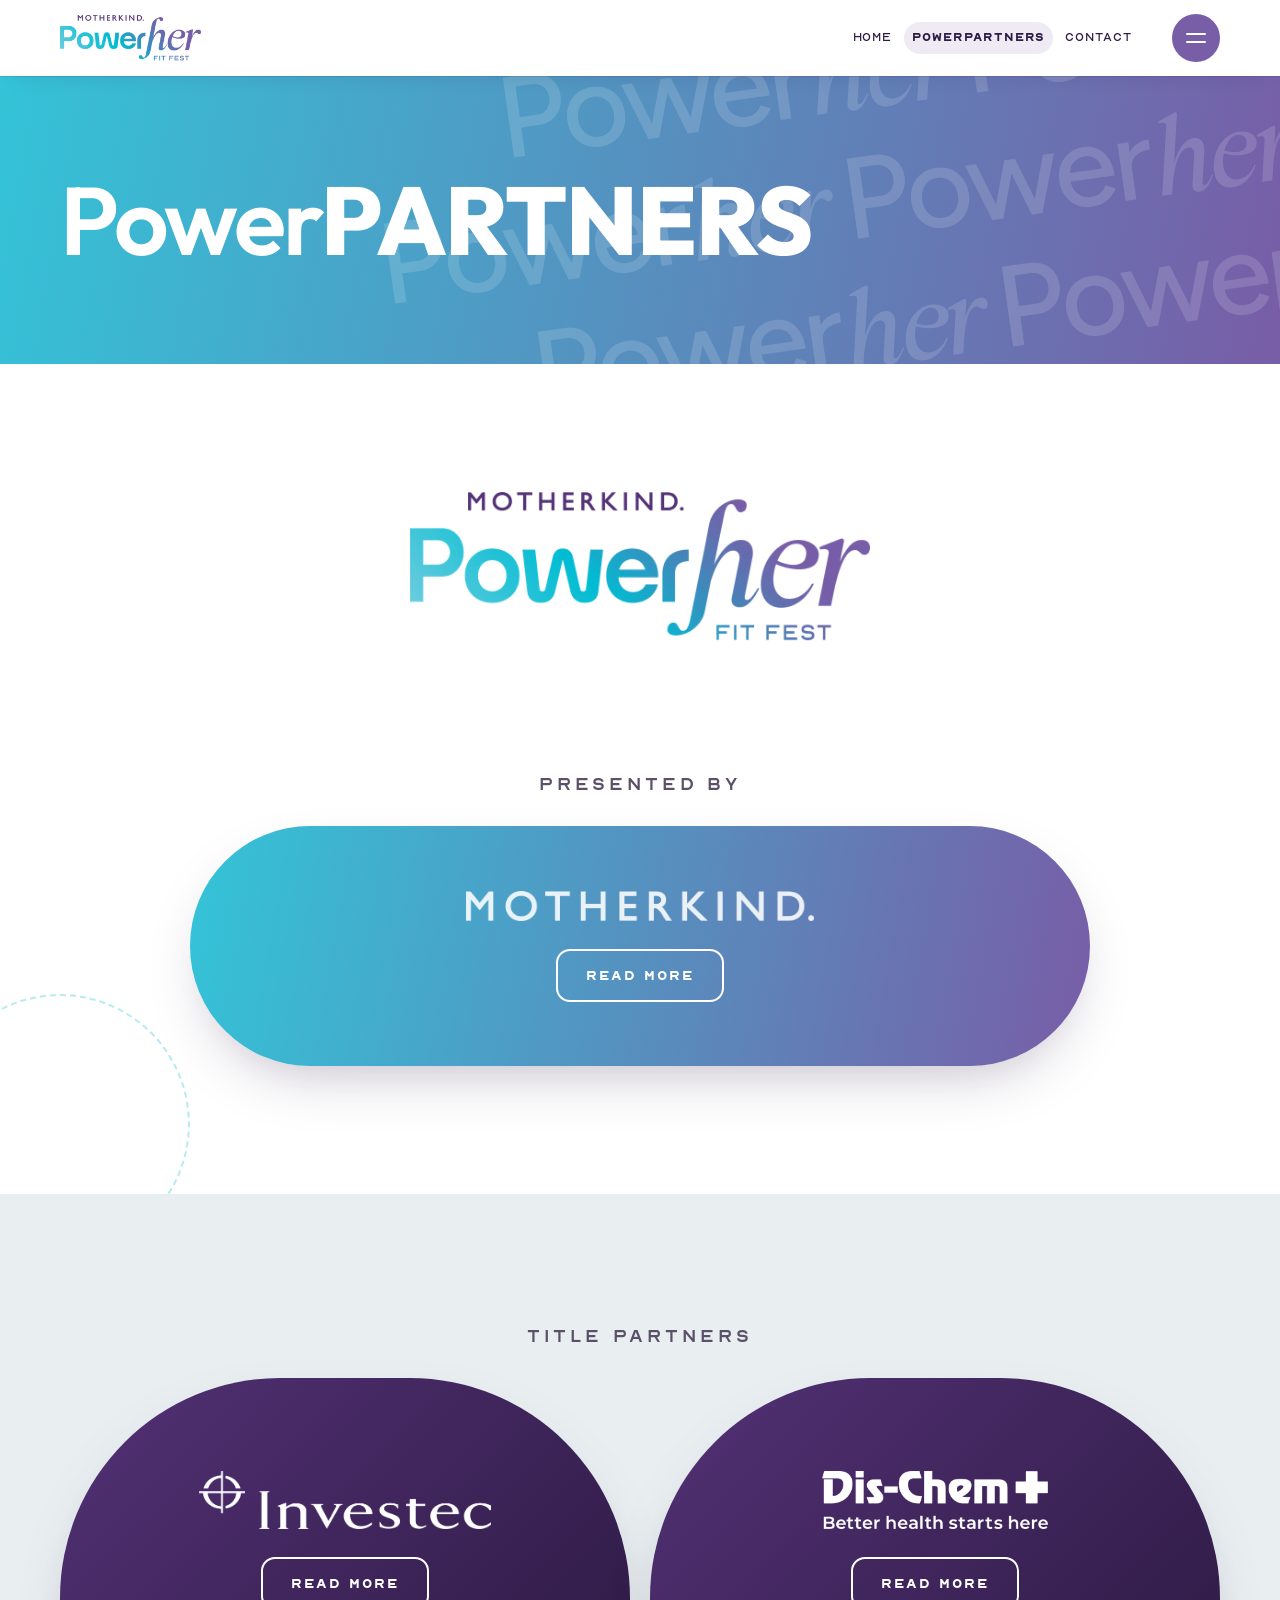
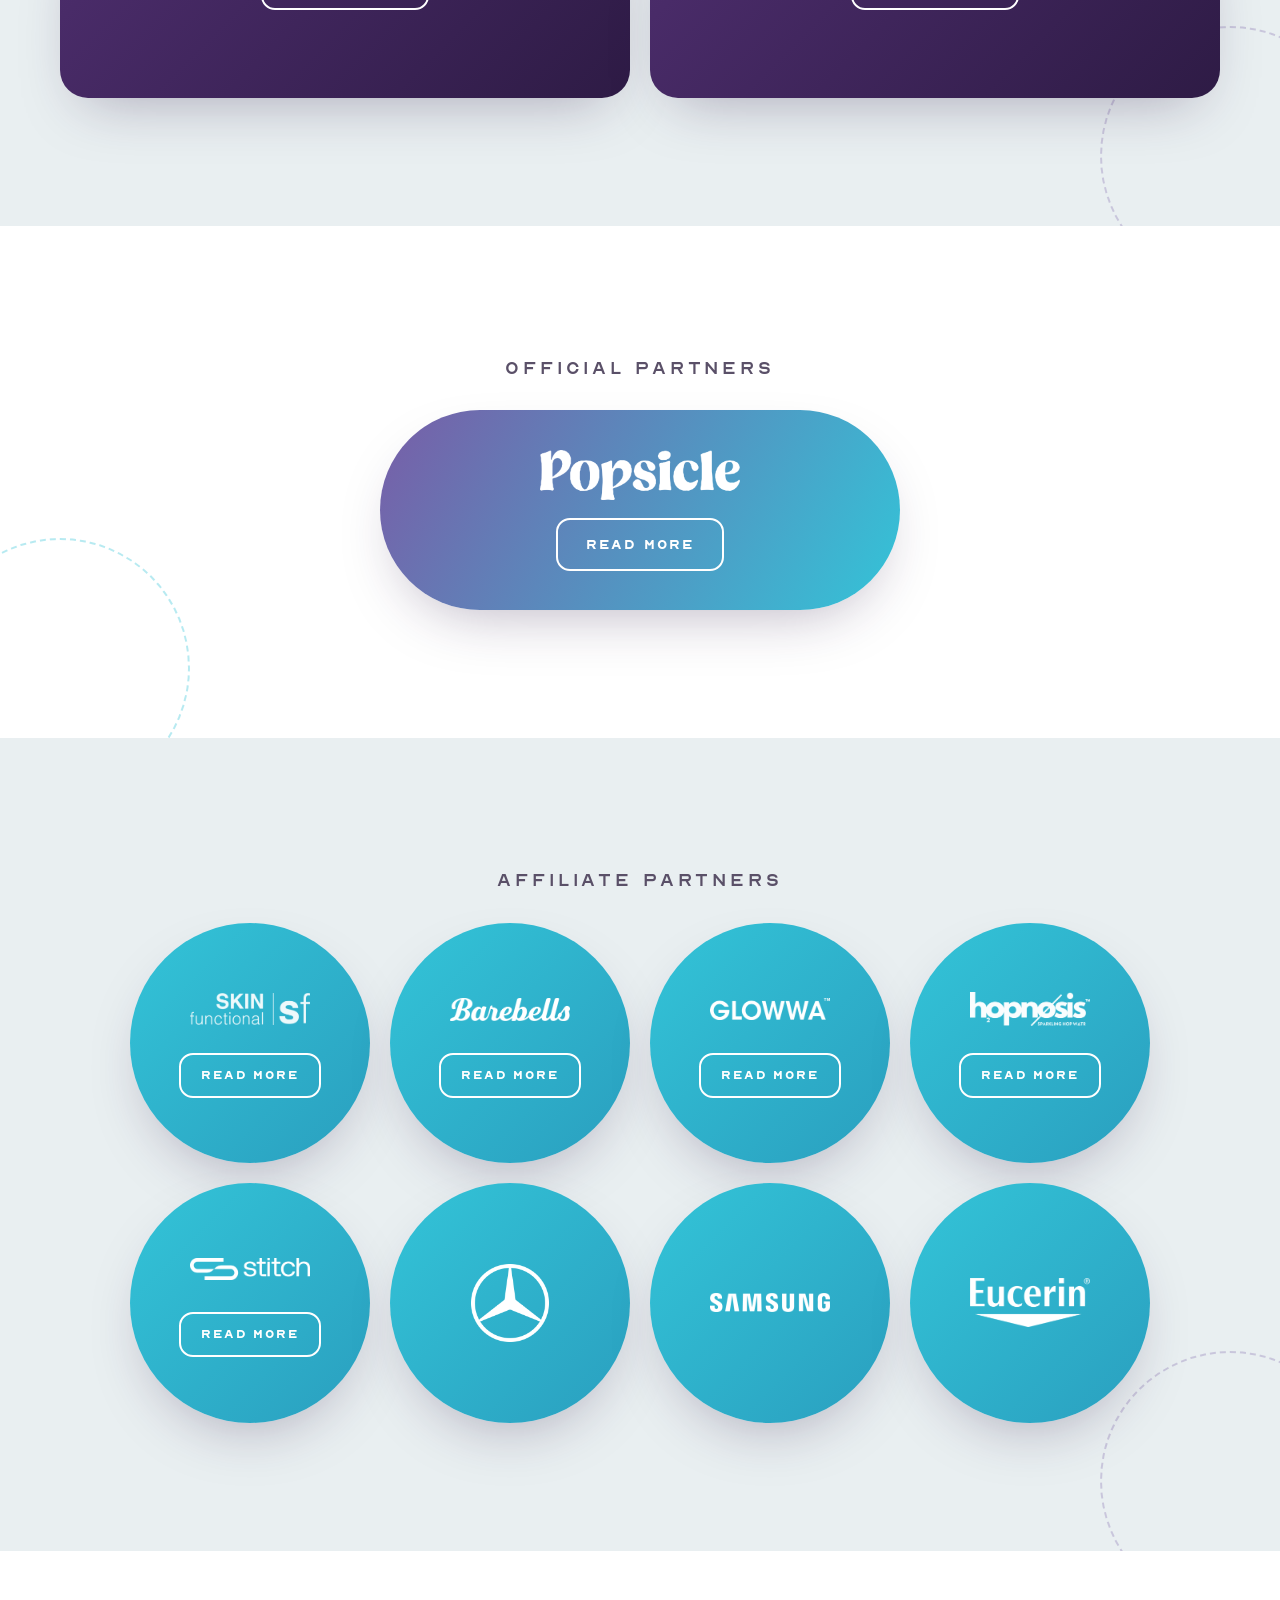
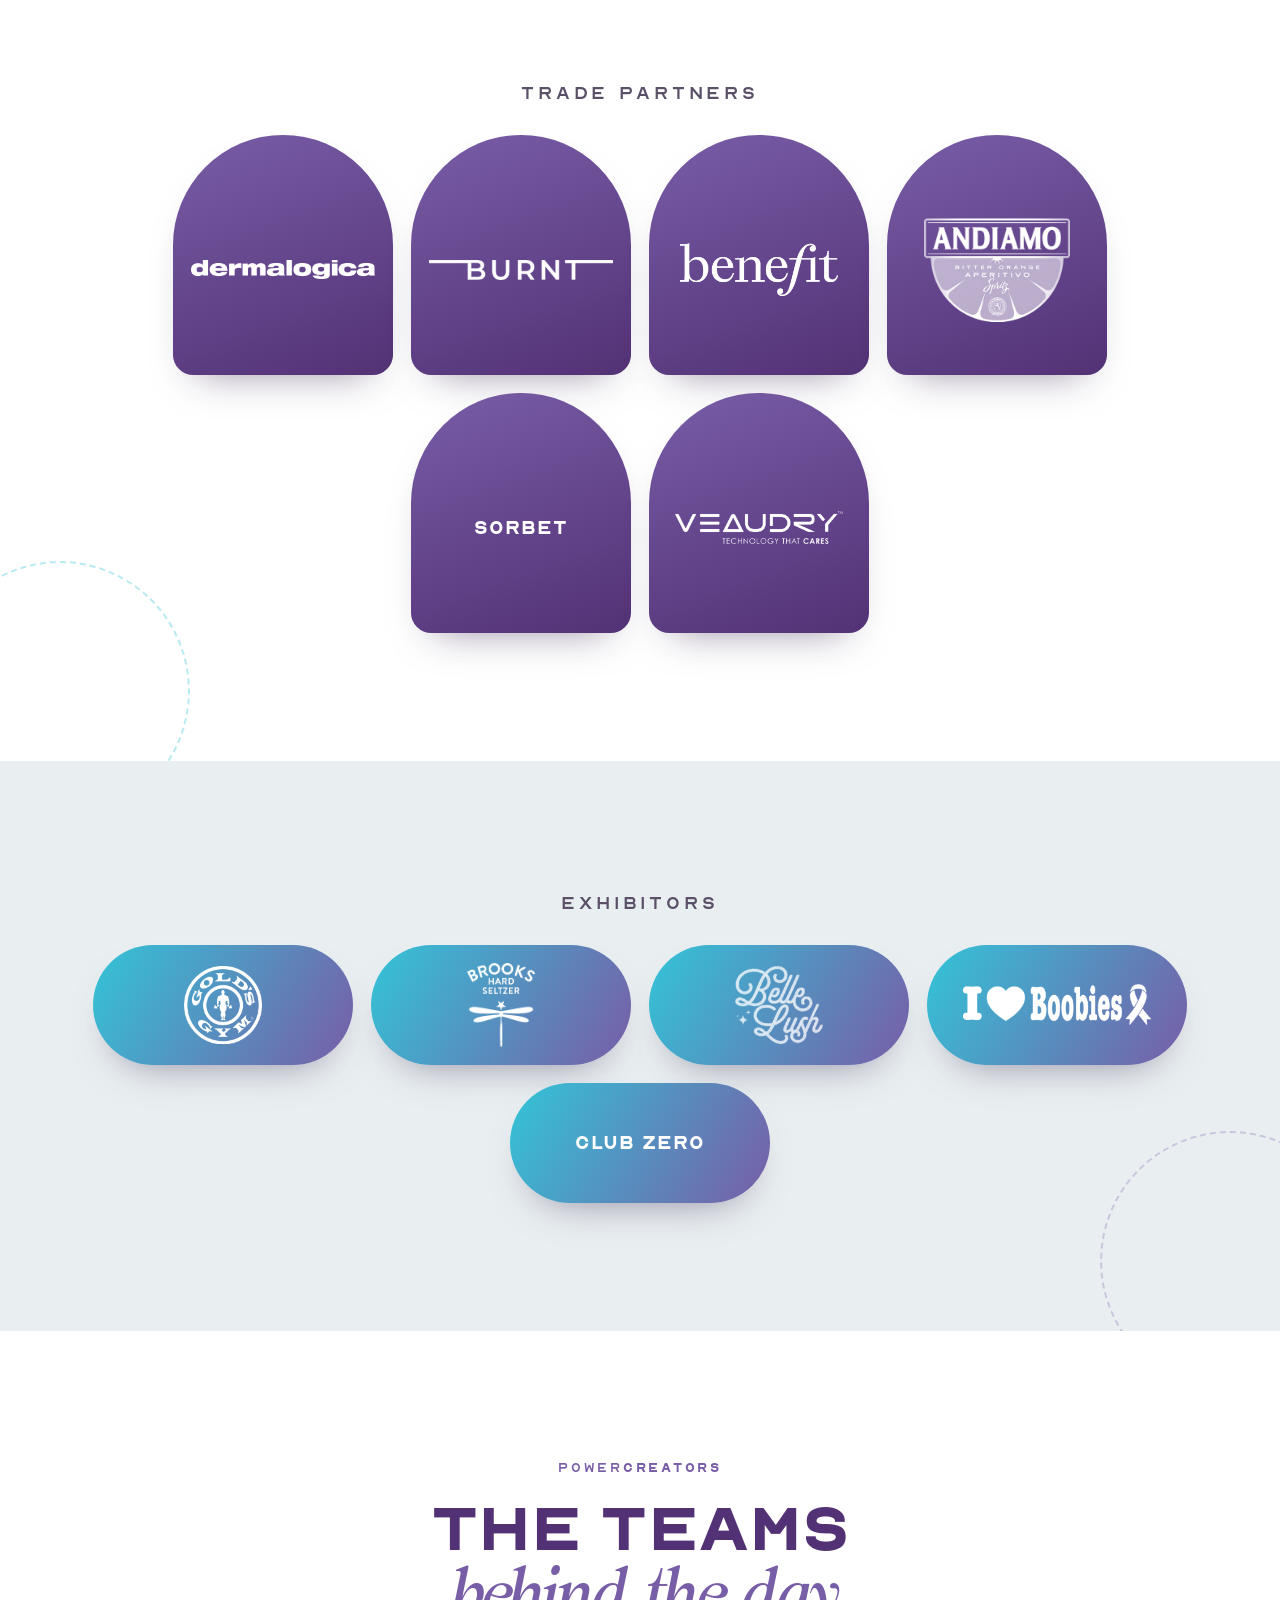
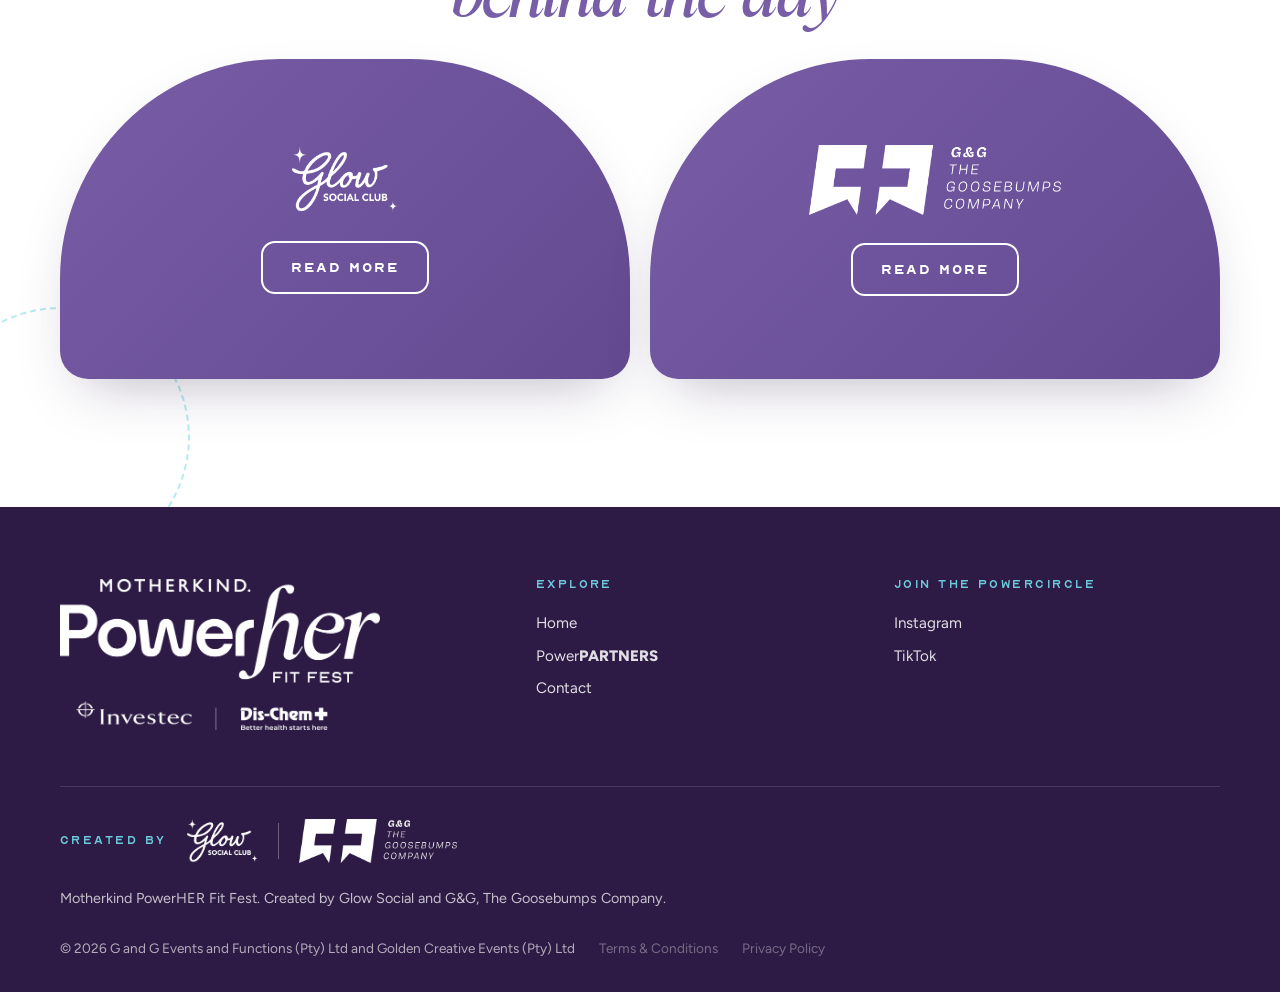
<file: partners_2.html>
<!doctype html>
<html lang="en-ZA">
<head>
  <meta charset="utf-8">
  <meta name="viewport" content="width=device-width, initial-scale=1">
  <title>PowerPARTNERS | Motherkind PowerHER Fit Fest 2026</title>
  <meta name="description" content="Motherkind is proud to present PowerHER Fit Fest, in partnership with Investec and Dis-Chem. Meet the PowerPARTNERS and PowerCREATORS behind the day.">
  <link rel="canonical" href="https://powerherfitfest.com/partners.html">
  <meta property="og:type" content="website">
  <meta property="og:site_name" content="PowerHER Fit Fest">
  <meta property="og:title" content="PowerPARTNERS | Motherkind PowerHER Fit Fest 2026">
  <meta property="og:description" content="The brands in our corner, making PowerHER Fit Fest happen.">
  <meta property="og:image" content="https://powerherfitfest.com/assets/img/og-image.jpg">
  <meta property="og:url" content="https://powerherfitfest.com/partners.html">
  <meta name="twitter:card" content="summary_large_image">
  <meta name="theme-color" content="#6CCCDE">
  <link rel="icon" href="assets/img/favicon-48.png" sizes="48x48">
  <link rel="apple-touch-icon" href="assets/img/apple-touch-icon.png">
  <link rel="preload" href="assets/fonts/NORD-Bold.woff2" as="font" type="font/woff2" crossorigin>
  <link rel="preconnect" href="https://fonts.googleapis.com">
  <link rel="preconnect" href="https://fonts.gstatic.com" crossorigin>
  <link href="https://fonts.googleapis.com/css2?family=Figtree:wght@400;500;600;700;800&display=swap" rel="stylesheet">
  <link rel="stylesheet" href="css/styles.css?v=67">
</head>
<body data-page="partners">
  <div data-ph="header"></div>

  <main id="main">

    <!-- ============ PAGE HERO ============ -->
    <section class="page-hero">
      <div class="hero-pattern" aria-hidden="true">
        <span>Power<i>her</i>Power<i>her</i>Power<i>her</i></span>
        <span>Power<i>her</i>Power<i>her</i>Power<i>her</i></span>
        <span>Power<i>her</i>Power<i>her</i>Power<i>her</i></span>
      </div>
      <div class="wrap">
        <h1 class="page-title logo-type">Power<b>PARTNERS</b></h1>
      </div>
    </section>

    <!-- ============ INTRO: LOGO ============ -->
    <section class="section partners-logo">
      <div class="wrap reveal">
        <img src="assets/img/logo-header.webp" width="1000" height="326" alt="Motherkind PowerHER Fit Fest">
      </div>
    </section>

    <!-- ============ PRESENTING PARTNER ============ -->
    <section class="section partner-tier">
      <div class="wrap">
        <div class="section-head reveal">
          <p class="eyebrow">Presented by</p>
        </div>
        <div class="ptile-grid ptile-grid-1">
          <article class="ptile pt-motherkind ptile-wide reveal" data-ptile>
            <div class="ptile-front">
              <img class="ptile-logo" src="assets/img/partner-motherkind-white.webp" width="1600" height="138" alt="Motherkind" loading="lazy">
              <button type="button" class="ptile-btn" aria-expanded="false" aria-controls="pt-motherkind">Read more<span class="sr"> about Motherkind</span></button>
            </div>
            <div class="ptile-back" id="pt-motherkind" aria-hidden="true">
              <button type="button" class="ptile-close" aria-label="Close Motherkind"><svg viewBox="0 0 24 24" fill="none" stroke="currentColor" stroke-width="3" stroke-linecap="round"><path d="M6 6l12 12M18 6L6 18"/></svg></button>
              <img class="ptile-logo-sm" src="assets/img/partner-motherkind-purple.webp" width="1600" height="138" alt="" loading="lazy">
              <p>The heart behind PowerHER Fit Fest. Motherkind brings Kayla Itsines to South Africa for the very first time, for a day built around women showing up for themselves and for each other.</p>
              <p>Look out for Motherkind in every VVIP PowerKIT, including the Motherkind yoga mat and a luxury goodie bag.</p>
            </div>
          </article>
        </div>
      </div>
    </section>

    <!-- ============ TITLE PARTNERS ============ -->
    <section class="section partner-tier mist-bg">
      <div class="wrap">
        <div class="section-head reveal">
          <p class="eyebrow">Title Partners</p>
        </div>
        <div class="ptile-grid ptile-grid-title">
          <article class="ptile pt-investec reveal" data-ptile>
            <div class="ptile-front">
              <img class="ptile-logo" src="assets/img/partner-investec-white.webp" width="700" height="139" alt="Investec" loading="lazy">
              <button type="button" class="ptile-btn" aria-expanded="false" aria-controls="pt-investec">Read more<span class="sr"> about Investec</span></button>
            </div>
            <div class="ptile-back" id="pt-investec" aria-hidden="true">
              <button type="button" class="ptile-close" aria-label="Close Investec"><svg viewBox="0 0 24 24" fill="none" stroke="currentColor" stroke-width="3" stroke-linecap="round"><path d="M6 6l12 12M18 6L6 18"/></svg></button>
              <img class="ptile-logo-sm" src="assets/img/partner-investec-purple.webp" width="700" height="139" alt="" loading="lazy">
              <p class="ptile-line">Mind. Body. Wealth.</p>
              <p>At Investec, we see financial fitness as a foundation of wellbeing, giving you the power to create a sense of safety, a life of prosperity and build a meaningful legacy.</p>
              <p>Just as physical fitness is built through intention, discipline and trusted guidance, financial fitness is shaped by the choices we make over time.</p>
              <p>Our collaboration with PowerHER Fit Fest brings this to life as we connect the health of your wealth with a celebration of empowerment and community.</p>
              <a class="ptile-link" href="tickets.html#investec">See the Investec PowerPERK</a>
            </div>
          </article>
          <article class="ptile pt-dischem reveal" data-ptile>
            <div class="ptile-front">
              <img class="ptile-logo" src="assets/img/partner-dischem-white.webp" width="700" height="180" alt="Dis-Chem" loading="lazy">
              <button type="button" class="ptile-btn" aria-expanded="false" aria-controls="pt-dischem">Read more<span class="sr"> about Dis-Chem</span></button>
            </div>
            <div class="ptile-back" id="pt-dischem" aria-hidden="true">
              <button type="button" class="ptile-close" aria-label="Close Dis-Chem"><svg viewBox="0 0 24 24" fill="none" stroke="currentColor" stroke-width="3" stroke-linecap="round"><path d="M6 6l12 12M18 6L6 18"/></svg></button>
              <img class="ptile-logo-sm" src="assets/img/partner-dischem-purple.webp" width="700" height="180" alt="" loading="lazy">
              <p class="ptile-line">Feel good, inside and out.</p>
              <p>From everyday wellness to feel-good self-care, Dis-Chem is right there with you, before, during and long after your PowerDAY.</p>
              <p><strong>Dis-Chem Better Rewards members</strong> enjoy 10% off General PowerTICKETS.</p>
              <a class="ptile-link" href="tickets.html#dischem">See the Dis-Chem PowerPERK</a>
            </div>
          </article>
        </div>
      </div>
    </section>

    <!-- ============ OFFICIAL PARTNERS ============ -->
    <section class="section partner-tier">
      <div class="wrap">
        <div class="section-head reveal">
          <p class="eyebrow">Official Partners</p>
        </div>
        <div class="ptile-grid ptile-grid-official">
          <article class="ptile pt-popsicle reveal" data-ptile>
            <div class="ptile-front">
              <img class="ptile-logo" src="assets/img/brand-popsicle-white.webp" width="1200" height="301" alt="Popsicle Nails" loading="lazy">
              <button type="button" class="ptile-btn" aria-expanded="false" aria-controls="pt-popsicle">Read more<span class="sr"> about Popsicle Nails</span></button>
            </div>
            <div class="ptile-back" id="pt-popsicle" aria-hidden="true">
              <button type="button" class="ptile-close" aria-label="Close Popsicle Nails"><svg viewBox="0 0 24 24" fill="none" stroke="currentColor" stroke-width="3" stroke-linecap="round"><path d="M6 6l12 12M18 6L6 18"/></svg></button>
              <img class="ptile-logo-sm" src="assets/img/brand-popsicle-purple.webp" width="1200" height="301" alt="" loading="lazy">
              <p>Founded in 2017 by Trisha Bhogayata, Popsicle Nails brings clean, healthy, professional nail care to South Africa. Today we supply around 600 salons nationwide and run 7 colourful, premium nail bars.</p>
              <p>Our signature Pop Smart Mani and Pedi use light therapy and anion technology to boost collagen and circulation, and our AR nail swatches let you preview your colour before a treatment. Paired with our body care range in Sweet Crush, Cherry Blossom and Star Gazer, Popsicle Nails is a women-led brand celebrating confidence and wellness, from fingertips to toes.</p>
            </div>
          </article>
        </div>
      </div>
    </section>

    <!-- ============ AFFILIATE PARTNERS ============ -->
    <section class="section partner-tier mist-bg">
      <div class="wrap">
        <div class="section-head reveal">
          <p class="eyebrow">Affiliate Partners</p>
        </div>
        <div class="ptile-grid ptile-grid-3 ptile-grid-4">
          <article class="ptile pt-skin reveal" data-ptile>
            <div class="ptile-front">
              <img class="ptile-logo" src="assets/img/affiliate-skinfunctional-white.webp" width="1200" height="315" alt="SKIN functional" loading="lazy">
              <button type="button" class="ptile-btn" aria-expanded="false" aria-controls="pt-skin">Read more<span class="sr"> about SKIN functional</span></button>
            </div>
            <div class="ptile-back" id="pt-skin" aria-hidden="true">
              <button type="button" class="ptile-close" aria-label="Close SKIN functional"><svg viewBox="0 0 24 24" fill="none" stroke="currentColor" stroke-width="3" stroke-linecap="round"><path d="M6 6l12 12M18 6L6 18"/></svg></button>
              <img class="ptile-logo-sm" src="assets/img/affiliate-skinfunctional-purple.webp" width="1200" height="315" alt="" loading="lazy">
              <p>SKIN functional is a proudly South African, science-led skincare brand combining clinical expertise, rigorous research and optimal concentrations of proven ingredients to deliver effective, clinically endorsed solutions for all skin types and ethnicities.</p>
              <p>Their mission is to cut through skincare jargon and misinformation with honest, accessible SKINtelligence that empowers you to understand your skin and confidently care for its ever-changing needs.</p>
            </div>
          </article>
          <article class="ptile pt-barebells reveal" data-ptile>
            <div class="ptile-front">
              <img class="ptile-logo" src="assets/img/affiliate-barebells-white.webp" width="1200" height="229" alt="Barebells" loading="lazy">
              <button type="button" class="ptile-btn" aria-expanded="false" aria-controls="pt-barebells">Read more<span class="sr"> about Barebells</span></button>
            </div>
            <div class="ptile-back" id="pt-barebells" aria-hidden="true">
              <button type="button" class="ptile-close" aria-label="Close Barebells"><svg viewBox="0 0 24 24" fill="none" stroke="currentColor" stroke-width="3" stroke-linecap="round"><path d="M6 6l12 12M18 6L6 18"/></svg></button>
              <img class="ptile-logo-sm" src="assets/img/affiliate-barebells-purple.webp" width="1200" height="229" alt="" loading="lazy">
              <p class="ptile-line">Who says protein can’t taste like dessert?</p>
              <p>Barebells brings the indulgence with high-protein bars and shakes in flavours like Cookies &amp; Cream, Caramel Cashew, Coco Choco and more, all with no added sugar.</p>
              <p>It’s the sweetest way to power up at PowerHER!</p>
              <p class="ptile-small">Brought to you by DS International.</p>
            </div>
          </article>
          <article class="ptile pt-glowwa reveal" data-ptile>
            <div class="ptile-front">
              <img class="ptile-logo" src="assets/img/affiliate-glowwa-white.webp" width="1200" height="218" alt="GLOWWA" loading="lazy">
              <button type="button" class="ptile-btn" aria-expanded="false" aria-controls="pt-glowwa">Read more<span class="sr"> about GLOWWA</span></button>
            </div>
            <div class="ptile-back" id="pt-glowwa" aria-hidden="true">
              <button type="button" class="ptile-close" aria-label="Close GLOWWA"><svg viewBox="0 0 24 24" fill="none" stroke="currentColor" stroke-width="3" stroke-linecap="round"><path d="M6 6l12 12M18 6L6 18"/></svg></button>
              <img class="ptile-logo-sm" src="assets/img/affiliate-glowwa-purple.webp" width="1200" height="218" alt="" loading="lazy">
              <p class="ptile-line">Good hair days start from the inside out!</p>
              <p>Created by nutritional therapist Suzanne after her own battle with stress-related shedding, GLOWWA Hair Food is a premium supplement made with real-food vitamins and minerals, and zero fillers.</p>
              <p>Your hair’s new best friend has arrived.</p>
              <p class="ptile-small">Brought to you by Twincare International.</p>
            </div>
          </article>
          <article class="ptile pt-hopnosis reveal" data-ptile>
            <div class="ptile-front">
              <img class="ptile-logo" src="assets/img/affiliate-hopnosis-white.webp" width="1200" height="337" alt="Hopnøsis" loading="lazy">
              <button type="button" class="ptile-btn" aria-expanded="false" aria-controls="pt-hopnosis">Read more<span class="sr"> about Hopnøsis</span></button>
            </div>
            <div class="ptile-back" id="pt-hopnosis" aria-hidden="true">
              <button type="button" class="ptile-close" aria-label="Close Hopnøsis"><svg viewBox="0 0 24 24" fill="none" stroke="currentColor" stroke-width="3" stroke-linecap="round"><path d="M6 6l12 12M18 6L6 18"/></svg></button>
              <img class="ptile-logo-sm" src="assets/img/affiliate-hopnosis-purple.webp" width="1200" height="337" alt="" loading="lazy">
              <p class="ptile-line">Prepare for a hypnosifying kind of sipsation.</p>
              <p>Hopnøsis brings its premium sparkling hop water to PowerHER Fit Fest, with bubbles, benefits and zero compromise designed to bring out the best in you.</p>
            </div>
          </article>
          <article class="ptile pt-stitch reveal" data-ptile>
            <div class="ptile-front">
              <img class="ptile-logo" src="assets/img/brand-stitch-white_1.webp" width="1200" height="226" alt="Stitch" loading="lazy">
              <button type="button" class="ptile-btn" aria-expanded="false" aria-controls="pt-stitch">Read more<span class="sr"> about Stitch</span></button>
            </div>
            <div class="ptile-back" id="pt-stitch" aria-hidden="true">
              <button type="button" class="ptile-close" aria-label="Close Stitch"><svg viewBox="0 0 24 24" fill="none" stroke="currentColor" stroke-width="3" stroke-linecap="round"><path d="M6 6l12 12M18 6L6 18"/></svg></button>
              <img class="ptile-logo-sm" src="assets/img/brand-stitch-purple_1.webp" width="1200" height="226" alt="" loading="lazy">
              <p>Stitch powers South African businesses with reliable, high performance payments, online and in person.</p>
              <p>The Stitch App for consumers helps South Africans take more control over their financial lives. Track every payment, earn rewards on every rand spent with Stitch, and access Pay Later to pay your way, over time. Sign up free at <a href="https://stitch.me" target="_blank" rel="noopener">stitch.me</a>.</p>
            </div>
          </article>
          <div class="ptile ptile-static pt-aff-static reveal"><div class="ptile-front"><img class="lw-logo" src="assets/img/brand-mercedes-white.webp" width="500" height="500" alt="Mercedes-Benz" loading="lazy"></div></div>
          <div class="ptile ptile-static pt-aff-static reveal"><div class="ptile-front"><img class="lw-logo" src="assets/img/brand-samsung-white.webp" width="1200" height="185" alt="Samsung" loading="lazy"></div></div>
          <div class="ptile ptile-static pt-aff-static reveal"><div class="ptile-front"><img class="lw-logo" src="assets/img/brand-eucerin-white.webp" width="1200" height="485" alt="Eucerin" loading="lazy"></div></div>
        </div>
      </div>
    </section>

    <!-- ============ TRADE PARTNERS ============ -->
    <section class="section partner-tier">
      <div class="wrap">
        <div class="section-head reveal">
          <p class="eyebrow">Trade Partners</p>
        </div>
        <div class="logo-wall">
          <div class="lw-tile  lw-arch reveal"><img class="lw-logo" src="assets/img/brand-dermalogica-white.webp" width="1200" height="124" alt="Dermalogica" loading="lazy"></div>
          <div class="lw-tile  lw-arch reveal"><img class="lw-logo" src="assets/img/brand-burnt-white.webp" width="1200" height="130" alt="Burnt Activewear" loading="lazy"></div>
          <div class="lw-tile  lw-arch reveal"><img class="lw-logo" src="assets/img/brand-benefit-white.webp" width="1200" height="398" alt="Benefit Cosmetics" loading="lazy" style="height:auto;width:72%;max-width:72%"></div>
          <div class="lw-tile  lw-arch reveal"><img class="lw-logo" src="assets/img/brand-andiamo-white.webp" width="360" height="258" alt="Andiamo Spritz" loading="lazy" style="height:auto;width:66%;max-width:66%"></div>
          <div class="lw-tile  lw-arch reveal"><span class="lw-name">Sorbet</span></div>
          <div class="lw-tile  lw-arch reveal"><img class="lw-logo" src="assets/img/brand-veaudry-white.webp" width="1112" height="218" alt="Veaudry" loading="lazy" style="height:auto;width:76%;max-width:76%"></div>
        </div>
      </div>
    </section>

    <!-- ============ EXHIBITORS ============ -->
    <section class="section partner-tier mist-bg">
      <div class="wrap">
        <div class="section-head reveal">
          <p class="eyebrow">Exhibitors</p>
        </div>
        <div class="logo-wall">
          <div class="lw-tile  lw-pill reveal"><img class="lw-logo" src="assets/img/brand-goldsgym-white.webp" width="504" height="500" alt="Gold’s Gym" loading="lazy"></div>
          <div class="lw-tile  lw-pill reveal"><img class="lw-logo" src="assets/img/brand-brooks-seltzer-white.webp" width="644" height="800" alt="Brooks Hard Seltzer" loading="lazy" style="height:84px"></div>
          <div class="lw-tile  lw-pill reveal"><img class="lw-logo" src="assets/img/brand-bellelush-white.webp" width="569" height="500" alt="Belle Lush" loading="lazy"></div>
          <div class="lw-tile  lw-pill reveal"><img class="lw-logo" src="assets/img/brand-iloveboobies-white.webp" width="1200" height="261" alt="I Love Boobies" loading="lazy"></div>
          <div class="lw-tile  lw-pill reveal"><span class="lw-name">Club Zero</span></div>
        </div>
      </div>
    </section>

    <!-- ============ POWERCREATORS ============ -->
    <section class="section partner-tier">
      <div class="wrap">
        <div class="section-head reveal">
          <p class="eyebrow">Power<b>CREATORS</b></p>
          <h2 class="display">The teams <span class="script">behind the day</span></h2>
        </div>
        <div class="ptile-grid ptile-grid-creators">
          <article class="ptile pt-glow reveal" data-ptile>
            <div class="ptile-front">
              <img class="ptile-logo ptile-logo-tall" src="assets/img/creator-glow-white.webp" width="700" height="432" alt="Glow Social Club" loading="lazy">
              <button type="button" class="ptile-btn" aria-expanded="false" aria-controls="pt-glow">Read more<span class="sr"> about Glow Social Club</span></button>
            </div>
            <div class="ptile-back" id="pt-glow" aria-hidden="true">
              <button type="button" class="ptile-close" aria-label="Close Glow Social Club"><svg viewBox="0 0 24 24" fill="none" stroke="currentColor" stroke-width="3" stroke-linecap="round"><path d="M6 6l12 12M18 6L6 18"/></svg></button>
              <img class="ptile-logo-sm ptile-logo-tall" src="assets/img/creator-glow-purple.webp" width="700" height="432" alt="" loading="lazy">
              <p>Creating spaces where women come together to move, connect and glow.</p>
            </div>
          </article>
          <article class="ptile pt-gg reveal" data-ptile>
            <div class="ptile-front">
              <img class="ptile-logo ptile-logo-tall" src="assets/img/creator-gg-white.webp" width="900" height="250" alt="G&amp;G The Goosebumps Company" loading="lazy">
              <button type="button" class="ptile-btn" aria-expanded="false" aria-controls="pt-gg">Read more<span class="sr"> about G&amp;G, The Goosebumps Company</span></button>
            </div>
            <div class="ptile-back" id="pt-gg" aria-hidden="true">
              <button type="button" class="ptile-close" aria-label="Close G&amp;G, The Goosebumps Company"><svg viewBox="0 0 24 24" fill="none" stroke="currentColor" stroke-width="3" stroke-linecap="round"><path d="M6 6l12 12M18 6L6 18"/></svg></button>
              <img class="ptile-logo-sm ptile-logo-tall" src="assets/img/creator-gg-purple.webp" width="900" height="250" alt="" loading="lazy">
              <p>Founded in 2003, G&amp;G exists to gift its fans life-changing event experiences that transcend the ordinary, while offering valued brand partners a radical gateway to build authentic, lasting relationships.</p>
            </div>
          </article>
        </div>
      </div>
    </section>

  </main>

  <div data-ph="footer"></div>

  <script src="js/config.js?v=62"></script>
  <script src="js/layout.js?v=62"></script>
  <script>
  /* Partner tiles: tap "Read more" to turn the tile over, × or Esc to close */
  (function () {
    function setOpen(tile, open) {
      tile.classList.toggle("is-open", open);
      tile.querySelector(".ptile-btn").setAttribute("aria-expanded", open);
      tile.querySelector(".ptile-back").setAttribute("aria-hidden", !open);
      tile.querySelector(".ptile-front").setAttribute("aria-hidden", open);
      (open ? tile.querySelector(".ptile-close") : tile.querySelector(".ptile-btn")).focus({ preventScroll: true });
    }
    document.querySelectorAll("[data-ptile]").forEach(function (tile) {
      tile.querySelector(".ptile-btn").addEventListener("click", function () { setOpen(tile, true); });
      tile.querySelector(".ptile-close").addEventListener("click", function () { setOpen(tile, false); });
      tile.addEventListener("keydown", function (e) { if (e.key === "Escape" && tile.classList.contains("is-open")) setOpen(tile, false); });
    });
  })();
  </script>
</body>
</html>
</file>
<file: css/styles.css>
/* =====================================================================
   POWERHER FIT FEST: STYLES
   ===================================================================== */

@font-face { font-family: "NORD"; src: url("../assets/fonts/NORD-Regular.woff2") format("woff2"); font-weight: 400; font-display: swap; }
@font-face { font-family: "NORD"; src: url("../assets/fonts/NORD-Medium.woff2") format("woff2"); font-weight: 500; font-display: swap; }
@font-face { font-family: "NORD"; src: url("../assets/fonts/NORD-Bold.woff2") format("woff2"); font-weight: 700; font-display: swap; }
@font-face { font-family: "Swarsh Daisy"; src: url("../assets/fonts/SwarshDaisy-Italic.woff2") format("woff2"); font-display: swap; }

:root {
  --aqua: #6cccde;
  --aqua-deep: #33c4d8;
  --aqua-soft: #c9eef5;
  --purple: #785da7;
  --purple-deep: #533175;
  --purple-ink: #2e1b45;
  --lilac: #a492c2;
  --mist: #e9eff1;
  --white: #ffffff;
  --ink: #231a33;
  --ink-soft: #5a5068;
  --gradient: linear-gradient(100deg, var(--aqua-deep) 0%, var(--purple) 100%);

  --f-head: "NORD", "Figtree", system-ui, sans-serif;
  --f-body: "Avenir Next", "Avenir", "Figtree", system-ui, sans-serif;
  --f-script: "Swarsh Daisy", "Brush Script MT", cursive;

  --radius: 28px;
  --radius-sm: 16px;
  --wrap: 1240px;
  --gutter: clamp(16px, 4vw, 40px);
  --header-h: 76px;
  --shadow: 0 24px 60px -24px rgba(46, 27, 69, .35);
}

*, *::before, *::after { box-sizing: border-box; }
html { scroll-behavior: smooth; -webkit-text-size-adjust: 100%; }
html.menu-open { overflow: hidden; }
body { margin: 0; font-family: var(--f-body); font-size: 17px; line-height: 1.6; color: var(--ink); background: var(--white); overflow-x: hidden; }
img { max-width: 100%; height: auto; display: block; }
a { color: inherit; }
h1, h2, h3 { margin: 0; line-height: 1.05; }
p { margin: 0 0 1em; }
.sr { position: absolute; width: 1px; height: 1px; overflow: hidden; clip: rect(0 0 0 0); }
.skip { position: absolute; left: -999px; top: 8px; z-index: 100; background: var(--purple); color: #fff; padding: 8px 14px; border-radius: 8px; }
.skip:focus { left: 8px; }
:focus-visible { outline: 3px solid var(--purple); outline-offset: 3px; border-radius: 6px; }

.wrap { width: 100%; max-width: var(--wrap); margin: 0 auto; padding: 0 var(--gutter); }
.narrow { max-width: 820px; }
.center { text-align: center; margin-top: 2.5rem; }
.muted { opacity: .55; }

/* ---------- type ---------- */
.eyebrow { font-family: var(--f-head); font-weight: 500; font-size: .78rem; letter-spacing: .22em; text-transform: uppercase; color: var(--purple); margin: 0 0 1rem; }
.eyebrow b { font-weight: 700; }
.display { font-family: var(--f-head); font-weight: 700; font-size: clamp(2.1rem, 5.2vw, 4rem); letter-spacing: -.01em; text-transform: uppercase; color: var(--purple-deep); margin-bottom: 1.2rem; }
.display .script { white-space: nowrap; }
.script { font-family: var(--f-script); font-weight: 400; text-transform: none; letter-spacing: 0; color: var(--purple); font-size: 1.15em; line-height: .8; }
.lead { font-size: clamp(1.15rem, 2vw, 1.4rem); line-height: 1.5; color: var(--ink); font-weight: 500; }
.section { padding: clamp(72px, 10vw, 130px) 0; }
.section-head { max-width: 760px; margin-bottom: clamp(32px, 5vw, 56px); }
.section-head p:last-child { color: var(--ink-soft); font-size: 1.1rem; }

/* ---------- buttons ---------- */
.btn { --bg: var(--purple); --fg: #fff; --bd: var(--purple);
  display: inline-flex; align-items: center; justify-content: center; gap: .5em;
  font-family: var(--f-head); font-weight: 700; font-size: .85rem; letter-spacing: .12em; text-transform: uppercase;
  padding: 1.05em 1.8em; border-radius: 999px; border: 2px solid var(--bd); background: var(--bg); color: var(--fg);
  text-decoration: none; cursor: pointer; transition: transform .2s ease, background .2s ease, color .2s ease, box-shadow .2s ease; white-space: nowrap; }
.btn:hover { transform: translateY(-2px); box-shadow: 0 12px 24px -12px rgba(46, 27, 69, .55); }
.btn-primary { --bg: var(--purple); --bd: var(--purple); }
.btn-primary:hover { --bg: var(--purple-deep); --bd: var(--purple-deep); }
.btn-light { --bg: #fff; --fg: var(--purple-deep); --bd: #fff; }
.btn-outline-light { --bg: transparent; --fg: #fff; --bd: rgba(255,255,255,.85); }
.btn-outline-light:hover { --bg: #fff; --fg: var(--purple-deep); }
.btn-ghost { --bg: transparent; --fg: var(--purple); --bd: var(--purple); }
.btn-ghost:hover { --bg: var(--purple); --fg: #fff; }
.btn-sm { padding: .8em 1.3em; font-size: .72rem; }
.btn-block { width: 100%; }
.btn-row { display: flex; flex-wrap: wrap; gap: 12px; }
.link-arrow { font-weight: 700; text-decoration: none; font-size: .95rem; }
.link-arrow::after { content: " →"; }
.link-arrow:hover { text-decoration: underline; }

/* ---------- header ---------- */
.site-header { position: fixed; inset: 0 0 auto; z-index: 50; height: var(--header-h); display: flex; align-items: center; transition: background .3s ease, box-shadow .3s ease; }
.site-header.is-scrolled { background: rgba(255,255,255,.92); backdrop-filter: blur(12px); -webkit-backdrop-filter: blur(12px); box-shadow: 0 1px 0 rgba(46,27,69,.08); }
.header-inner { display: flex; align-items: center; gap: 24px; }
.brand img { height: 38px; width: auto; }
.top-nav { display: none; gap: 4px; margin-left: auto; }
.top-link { font-family: var(--f-head); font-size: .72rem; letter-spacing: .08em; text-transform: uppercase; text-decoration: none; padding: .6em .7em; border-radius: 999px; color: var(--purple-ink); transition: background .2s; white-space: nowrap; }
.top-link b { font-weight: 700; }
.top-link:hover, .top-link.is-current { background: rgba(120, 93, 167, .12); }
.header-actions { margin-left: auto; display: flex; align-items: center; gap: 10px; }
.menu-btn { width: 48px; height: 48px; border-radius: 50%; border: 0; background: var(--purple); cursor: pointer; display: grid; place-content: center; gap: 6px; position: relative; z-index: 60; }
.menu-btn span:not(.sr) { display: block; width: 20px; height: 2px; background: #fff; border-radius: 2px; transition: transform .3s ease; }
.menu-btn[aria-expanded="true"] span:nth-child(1) { transform: translateY(4px) rotate(45deg); }
.menu-btn[aria-expanded="true"] span:nth-child(2) { transform: translateY(-4px) rotate(-45deg); }
@media (min-width: 1180px) { .top-nav { display: flex; } .top-nav + .header-actions { margin-left: 8px; } }
@media (max-width: 520px) { .header-actions .btn { display: none; } .brand img { height: 32px; } }

/* full-screen menu */
.menu { position: fixed; inset: 0; z-index: 45; background: var(--purple-deep); color: #fff; overflow-y: auto; padding: calc(var(--header-h) + 24px) 0 40px; opacity: 0; transform: translateY(-12px); transition: opacity .3s ease, transform .3s ease; }
.menu.is-open { opacity: 1; transform: none; }
.menu-open .site-header { background: transparent; box-shadow: none; backdrop-filter: none; }
.menu-open .brand img { filter: brightness(0) invert(1); }
.menu-open .header-actions .btn { visibility: hidden; }
.menu-bg { position: absolute; inset: 0; overflow: hidden; pointer-events: none; opacity: .07; font-family: "Figtree", sans-serif; font-weight: 600; letter-spacing: -.03em; font-size: 22vw; line-height: .9; white-space: nowrap; }
.menu-bg i { font-family: var(--f-script); font-style: normal; font-weight: 400; }
.menu-bg span { display: block; }
.menu-nav { position: relative; display: grid; gap: 2px; }
.menu-link { font-family: var(--f-head); font-weight: 500; font-size: clamp(1.6rem, 4.5vw, 2.8rem); text-transform: uppercase; text-decoration: none; padding: .18em 0; letter-spacing: -.01em; transition: color .2s, padding .2s; }
.menu-link b { font-weight: 700; }
.menu-link:hover, .menu-link.is-current { color: var(--aqua); padding-left: .3em; }
.nav-note { font-family: var(--f-body); font-size: .8rem; letter-spacing: .1em; vertical-align: middle; background: var(--aqua); color: var(--purple-ink); padding: .25em .7em; border-radius: 999px; margin-left: .5em; }
.menu-foot { position: relative; margin-top: 32px; display: flex; flex-wrap: wrap; gap: 12px; }

/* ---------- hero ---------- */
.hero { position: relative; background: var(--aqua); color: #fff; overflow: hidden; padding: calc(var(--header-h) + 24px) 0 0; }
.hero::after { content: ""; position: absolute; inset: 0 0 0 45%; background: linear-gradient(90deg, var(--aqua) 0%, rgba(233,239,241,.0) 30%, rgba(233,239,241,.85) 100%); pointer-events: none; }
.hero-pattern { position: absolute; inset: 0 -10% 8% 55%; display: flex; flex-direction: column; justify-content: center; gap: 0; color: #fff; opacity: .35; font-family: "Figtree", sans-serif; font-weight: 500; letter-spacing: -.03em; font-size: clamp(4rem, 9vw, 9rem); line-height: 1; white-space: nowrap; transform: rotate(-8deg); pointer-events: none; z-index: 1; }
.hero-pattern i { font-family: var(--f-script); font-style: normal; font-weight: 400; letter-spacing: 0; margin-right: .15em; }
.hero-pattern span:nth-child(even) { margin-left: -1.2em; }
@media (max-width: 899px) { .hero-pattern { inset: 52% -30% -10% -10%; } .hero-art img { max-width: 560px; margin: 0 auto; } }
.hero-grid { position: relative; z-index: 2; display: grid; grid-template-columns: 1fr; gap: 12px; align-items: end; }
.hero-copy { padding: 28px 0 40px; }
.hero-logo img { width: min(460px, 100%); }
.pills { display: flex; flex-wrap: wrap; gap: 10px; margin: 28px 0 26px; }
.pill { font-family: var(--f-head); font-weight: 700; font-size: .95rem; letter-spacing: .1em; padding: .7em 1.4em; border-radius: 999px; text-decoration: none; transition: transform .2s; }
.pill:hover { transform: translateY(-2px); }
.pill-light { background: #fff; color: var(--purple); }
.pill-purple { background: var(--purple); color: #fff; }
.hero-title { font-family: var(--f-head); font-weight: 700; font-size: clamp(1.9rem, 4.2vw, 3.1rem); letter-spacing: .04em; text-transform: uppercase; color: var(--purple); line-height: 1; margin: 0 0 .35em; }
.hero-sub { font-size: clamp(1.1rem, 1.8vw, 1.35rem); font-weight: 600; margin-bottom: 28px; }
.hero-ctas { display: flex; flex-wrap: wrap; gap: 12px; }
.hero-art { position: relative; margin: 0 calc(var(--gutter) * -1); }
.hero-art img { width: 100%; max-width: 720px; margin-left: auto; }
.signature { position: absolute; left: 12%; top: 38%; font-family: var(--f-script); font-size: clamp(1.8rem, 3.4vw, 2.8rem); color: #fff; transform: rotate(-6deg); text-shadow: 0 2px 10px rgba(46,27,69,.25); }
@media (min-width: 900px) {
  .hero { min-height: min(100vh, 900px); display: flex; align-items: flex-end; }
  .hero-grid { grid-template-columns: 1fr 1.05fr; gap: 24px; }
  .hero-copy { padding: 40px 0 90px; }
  .hero-art { margin: 0 -40px 0 0; }
  .signature { left: 2%; top: 40%; }
}

/* ---------- on-sale strip ---------- */
.onsale { background: var(--gradient); color: #fff; padding: 26px 0; }
.onsale .eyebrow { color: rgba(255,255,255,.85); margin-bottom: .8rem; }
.onsale-steps { list-style: none; margin: 0; padding: 0; display: grid; gap: 10px; grid-template-columns: 1fr; }
.onsale-steps li { display: grid; grid-template-columns: auto 1fr auto; align-items: center; gap: 14px; padding: 14px 18px; border-radius: var(--radius-sm); background: rgba(255,255,255,.12); border: 1px solid rgba(255,255,255,.22); }
.onsale-steps li.is-live { background: #fff; color: var(--purple-deep); border-color: #fff; }
.step-state { font-family: var(--f-head); font-weight: 700; font-size: .7rem; letter-spacing: .14em; text-transform: uppercase; display: inline-flex; align-items: center; gap: 8px; min-width: 7.5em; }
.step-who { font-weight: 700; font-size: 1.05rem; }
.step-when { font-size: .95rem; opacity: .85; }
@media (min-width: 900px) { .onsale-steps { grid-template-columns: repeat(3, 1fr); } .onsale-steps li { grid-template-columns: 1fr; gap: 2px; } }
.dot { width: 9px; height: 9px; border-radius: 50%; background: #2fd07a; box-shadow: 0 0 0 0 rgba(47,208,122,.6); animation: pulse 1.8s infinite; flex: none; }
@keyframes pulse { 70% { box-shadow: 0 0 0 10px rgba(47,208,122,0); } 100% { box-shadow: 0 0 0 0 rgba(47,208,122,0); } }
.onsale-live { display: flex; flex-wrap: wrap; align-items: center; gap: 10px 16px; font-size: 1.1rem; }
.onsale-live .btn { margin-left: auto; }

/* ---------- manifesto ---------- */
.manifesto { text-align: center; background: var(--white); }
.manifesto .display { margin-bottom: 1.6rem; }
.manifesto p { color: var(--ink-soft); font-size: 1.08rem; }
.manifesto .lead { color: var(--ink); }
.manifesto-sign { font-family: var(--f-script); font-size: clamp(1.8rem, 3.5vw, 2.6rem); color: var(--purple) !important; margin-top: 1.4rem; line-height: 1.2; }

/* ---------- the day (bento) ---------- */
.the-day { background: var(--mist); }
.bento { display: grid; gap: 16px; grid-template-columns: 1fr; }
.card { position: relative; border-radius: var(--radius); padding: 30px; overflow: hidden; min-height: 240px; display: flex; flex-direction: column; justify-content: flex-end; }
.card h3 { font-family: var(--f-head); font-weight: 700; font-size: clamp(1.25rem, 2vw, 1.6rem); text-transform: uppercase; margin-bottom: .6em; line-height: 1.1; }
.card p { margin: 0; }
.card-num { position: absolute; top: 24px; left: 30px; font-family: var(--f-head); font-weight: 700; font-size: .8rem; letter-spacing: .2em; opacity: .7; }
.card-mist { background: #fff; color: var(--ink); }
.card-mist h3 { color: var(--purple-deep); }
.card-aqua { background: var(--aqua); color: var(--purple-ink); }
.card-gradient { background: var(--gradient); color: #fff; }
.card-kayla { background: radial-gradient(120% 90% at 85% 20%, #8d72bb 0%, var(--purple) 45%, var(--purple-deep) 100%); color: #fff; min-height: 560px; }
.card-kayla .card-num { z-index: 3; }
.card-kayla .card-body { position: relative; z-index: 3; }
.card-kayla img { position: absolute; z-index: 1; right: 0; top: 24px; height: 62%; width: auto; max-width: 70%; object-fit: contain; object-position: right top; filter: drop-shadow(0 20px 30px rgba(46,27,69,.35)); }
.card-kayla::before { content: "Kayla"; position: absolute; left: 20px; top: 70px; font-family: var(--f-script); font-size: clamp(5rem, 14vw, 9rem); opacity: .18; line-height: 1; z-index: 0; }
@media (min-width: 560px) {
  .card-kayla .card-body { max-width: 58%; }
  .card-kayla img { top: auto; bottom: -4%; height: 104%; max-width: 48%; object-position: right bottom; }
}
@media (min-width: 760px) {
  .bento { grid-template-columns: repeat(2, 1fr); }
  .card-kayla { grid-row: span 2; }
}
@media (min-width: 1040px) {
  .bento { grid-template-columns: 1.3fr 1fr 1fr; grid-template-rows: repeat(2, minmax(260px, auto)); }
  .card-kayla { grid-row: span 2; min-height: 540px; }
  .card-kayla .card-body { max-width: 54%; }
  .card-kayla .card-body h3, .card-kayla .card-body p { text-shadow: 0 2px 14px rgba(46,27,69,.45); }
}

/* ---------- cities ---------- */
.city-grid { display: grid; gap: 20px; grid-template-columns: 1fr; }
@media (min-width: 860px) { .city-grid { grid-template-columns: 1fr 1fr; } }
.city { position: relative; border-radius: var(--radius); padding: clamp(28px, 4vw, 48px); color: #fff; overflow: hidden; min-height: 400px; display: flex; flex-direction: column; justify-content: flex-end; isolation: isolate; }
.city::before { position: absolute; right: -4%; top: -6%; font-family: var(--f-head); font-weight: 700; font-size: clamp(8rem, 20vw, 15rem); line-height: 1; opacity: .16; z-index: -1; letter-spacing: -.04em; }
.city-jhb { background: linear-gradient(150deg, var(--purple) 0%, var(--purple-deep) 100%); }
.city-jhb::before { content: "JHB"; }
.city-cpt { background: linear-gradient(150deg, var(--aqua-deep) 0%, var(--purple) 120%); }
.city-cpt::before { content: "CPT"; }
.city-count { position: absolute; top: 24px; left: clamp(28px, 4vw, 48px); font-family: var(--f-head); font-size: .72rem; font-weight: 700; letter-spacing: .16em; text-transform: uppercase; background: rgba(255,255,255,.18); padding: .55em 1em; border-radius: 999px; }
.city-count:empty { display: none; }
.city-name { font-family: var(--f-head); font-weight: 700; font-size: clamp(2.2rem, 4.8vw, 3.4rem); text-transform: uppercase; letter-spacing: -.01em; }
.city-date { font-family: var(--f-script); font-size: clamp(1.6rem, 2.6vw, 2.1rem); margin: .2em 0 .7em; }
.city-meta { list-style: none; padding: 0; margin: 0 0 24px; display: grid; gap: 8px; font-size: .98rem; opacity: .95; }
.city-ctas { display: flex; align-items: center; flex-wrap: wrap; gap: 18px; }

/* ---------- tickets ---------- */
.tickets-teaser { background: linear-gradient(180deg, #fff 0%, var(--mist) 100%); }
.ticket-grid { display: grid; gap: 20px; grid-template-columns: 1fr; align-items: start; }
@media (min-width: 900px) { .ticket-grid { grid-template-columns: 1fr 1fr; } }
.ticket { position: relative; background: #fff; border-radius: var(--radius); padding: clamp(26px, 3.5vw, 40px); box-shadow: var(--shadow); border: 1px solid rgba(120,93,167,.12); }
.ticket-head h3 { font-family: var(--f-head); font-weight: 700; font-size: clamp(2rem, 3.6vw, 2.8rem); color: var(--purple-deep); text-transform: uppercase; }
.ticket-head p { color: var(--ink-soft); margin: .4em 0 1.4em; }
.ticket-vvip { background: linear-gradient(160deg, var(--purple) 0%, var(--purple-deep) 100%); color: #fff; border: 0; }
.ticket-vvip .ticket-head h3 { color: #fff; }
.ticket-vvip .ticket-head p { color: rgba(255,255,255,.8); }
.ticket-flag { position: absolute; top: 24px; right: 24px; font-family: var(--f-script); font-size: 1.6rem; background: var(--aqua); color: var(--purple-ink); padding: .1em .7em; border-radius: 999px; transform: rotate(4deg); }
.ticket-price { font-family: var(--f-head); font-weight: 700; font-size: clamp(2rem, 3.8vw, 2.8rem); margin: 0 0 1.2rem; }
.ticket-price small { font-family: var(--f-body); font-weight: 500; font-size: .9rem; opacity: .75; }
.phases { list-style: none; padding: 0; margin: 0 0 1.4rem; display: grid; gap: 8px; }
.phase { display: grid; grid-template-columns: 1fr auto auto; align-items: center; gap: 14px; padding: 12px 16px; border-radius: 14px; background: var(--mist); }
.phase-name { font-weight: 700; }
.phase-price { font-family: var(--f-head); font-weight: 700; font-size: 1.15rem; }
.phase-tag { font-size: .7rem; font-weight: 800; letter-spacing: .12em; text-transform: uppercase; padding: .35em .8em; border-radius: 999px; background: rgba(120,93,167,.12); color: var(--purple); min-width: 6.5em; text-align: center; }
.phase.is-now { background: var(--aqua-soft); outline: 2px solid var(--aqua-deep); }
.phase.is-now .phase-price { font-size: 1.5rem; color: var(--purple-deep); }
.phase.is-now .phase-tag { background: var(--purple); color: #fff; }
.phase.is-sold { opacity: .55; }
.phase.is-sold .phase-price { text-decoration: line-through; }
.phase.is-next { color: var(--ink-soft); }
.ticks { list-style: none; padding: 0; margin: 0 0 1.8rem; display: grid; gap: 10px; }
.ticks li { position: relative; padding-left: 30px; line-height: 1.45; }
.ticks li::before { content: ""; position: absolute; left: 0; top: .15em; width: 18px; height: 18px; border-radius: 50%; background: var(--aqua) url("data:image/svg+xml,%3Csvg xmlns='http://www.w3.org/2000/svg' viewBox='0 0 20 20'%3E%3Cpath d='M5 10.5l3 3 7-7' fill='none' stroke='%232e1b45' stroke-width='2.4' stroke-linecap='round' stroke-linejoin='round'/%3E%3C/svg%3E") center/12px no-repeat; }

/* ---------- investec ---------- */
.investec { background: var(--purple-ink); color: #fff; padding: clamp(72px, 9vw, 120px) 0; position: relative; overflow: hidden; }
.investec::before { content: ""; position: absolute; width: 900px; height: 900px; right: -300px; top: -300px; border-radius: 50%; background: radial-gradient(circle, rgba(108,204,222,.28) 0%, rgba(108,204,222,0) 65%); }
.investec-grid { position: relative; display: grid; gap: 40px; grid-template-columns: 1fr; align-items: center; }
@media (min-width: 900px) { .investec-grid { grid-template-columns: 1.2fr 1fr; gap: 64px; } }
.investec-logo { width: 190px; margin-bottom: 28px; }
.investec-line { font-family: var(--f-head); font-weight: 700; font-size: clamp(2.4rem, 6vw, 4.6rem); text-transform: uppercase; line-height: .98; letter-spacing: -.01em; margin-bottom: .45em; }
.investec-sub { font-size: 1.15rem; color: rgba(255,255,255,.8); max-width: 34ch; }
.perk { background: rgba(255,255,255,.07); border: 1px solid rgba(255,255,255,.16); border-radius: var(--radius); padding: clamp(26px, 3.5vw, 40px); }
.perk .eyebrow { color: var(--aqua); }
.perk-big { font-family: var(--f-head); font-weight: 700; font-size: clamp(2.6rem, 5vw, 3.6rem); line-height: 1; margin-bottom: .3em; }
.perk-prices { display: grid; grid-template-columns: 1fr 1fr; gap: 12px; margin: 1.4rem 0 1.8rem; }
.perk-prices div { background: rgba(255,255,255,.08); border-radius: 14px; padding: 12px 16px; }
.perk-prices dt { font-size: .75rem; letter-spacing: .14em; text-transform: uppercase; opacity: .75; }
.perk-prices dd { margin: 0; font-family: var(--f-head); font-weight: 700; font-size: 1.4rem; }

/* ---------- legacy ---------- */
.legacy-band { background: #fff; }
.legacy-grid { display: grid; gap: 32px; grid-template-columns: 1fr; align-items: center; }
.legacy-mark { width: 160px; animation: spin 40s linear infinite; }
@keyframes spin { to { transform: rotate(360deg); } }
@media (min-width: 860px) { .legacy-grid { grid-template-columns: 280px 1fr; gap: 64px; } .legacy-mark { width: 100%; } }
@media (prefers-reduced-motion: reduce) { .legacy-mark { animation: none; } }

/* ---------- logos ---------- */
.logos { background: var(--mist); }
.logo-block + .logo-block { margin-top: 56px; }
.logo-row { display: grid; gap: 16px; grid-template-columns: 1fr; }
@media (min-width: 760px) { .logo-row { grid-template-columns: repeat(3, 1fr); } .logo-row-2 { grid-template-columns: repeat(2, 1fr); max-width: 820px; } }
.logo-cell { background: #fff; border-radius: var(--radius-sm); min-height: 150px; padding: 28px 32px; display: flex; flex-direction: column; align-items: center; justify-content: center; gap: 14px; text-decoration: none; transition: transform .2s, box-shadow .2s; }
.logo-cell:hover { transform: translateY(-3px); box-shadow: var(--shadow); }
.logo-cell img { max-height: 56px; width: auto; max-width: min(100%, 230px); }
.logo-row-2 .logo-cell img { max-height: 76px; max-width: min(100%, 260px); }
.logo-label { font-size: .68rem; letter-spacing: .18em; text-transform: uppercase; color: var(--ink-soft); font-weight: 700; }

/* ---------- circle ---------- */
.circle { background: var(--gradient); color: #fff; padding: clamp(64px, 8vw, 100px) 0; }
.circle-inner { display: grid; gap: 28px; grid-template-columns: 1fr; align-items: center; }
@media (min-width: 960px) { .circle-inner { grid-template-columns: 1.4fr 1fr; } .circle .btn-row { justify-content: flex-end; } }
.circle .eyebrow { color: rgba(255,255,255,.85); }
.circle .display { color: #fff; font-size: clamp(1.9rem, 4vw, 3rem); }
.circle .script { color: #fff; display: inline-block; }
.circle p { font-size: 1.1rem; margin: 0; opacity: .92; }

/* ---------- footer ---------- */
.site-footer { background: var(--purple-ink); color: rgba(255,255,255,.85); padding: 72px 0 32px; font-size: .95rem; }
.site-footer .eyebrow { color: var(--aqua); font-size: .7rem; }
.footer-top { display: grid; gap: 48px; grid-template-columns: 1fr; }
@media (min-width: 960px) { .footer-top { grid-template-columns: 1fr 1.6fr; } }
.footer-brand img { width: min(320px, 100%); }
.footer-cols { display: grid; gap: 32px; grid-template-columns: repeat(auto-fit, minmax(160px, 1fr)); }
.footer-cols a { display: block; text-decoration: none; padding: .28em 0; }
.footer-cols a b { font-weight: 800; }
.footer-cols a:hover { color: var(--aqua); }
.footer-creators { display: flex; align-items: center; flex-wrap: wrap; gap: 20px; margin: 56px 0 28px; padding-top: 32px; border-top: 1px solid rgba(255,255,255,.12); }
.footer-creators .eyebrow { margin: 0; }
.footer-creators img { height: 44px; width: auto; }
.footer-creators .divider { width: 1px; height: 36px; background: rgba(255,255,255,.3); }
.footer-legal { display: flex; flex-wrap: wrap; gap: 8px 24px; font-size: .85rem; opacity: .75; }
.footer-legal a { text-decoration: none; }
.footer-legal a:hover { text-decoration: underline; }

/* ---------- numbers (NORD's "1" reads as "I") ---------- */
.num, .phase-price, .ticket-price, .perk-big, .perk-prices dd, .city-count, .card-num { font-family: "Figtree", system-ui, sans-serif; font-weight: 800; letter-spacing: -.01em; }
.card-num, .city-count { letter-spacing: .12em; }

/* ---------- reveal ---------- */
.reveal { opacity: 0; transform: translateY(24px); transition: opacity .7s ease, transform .7s cubic-bezier(.2,.7,.2,1); }
.reveal.is-in { opacity: 1; transform: none; }
@media (prefers-reduced-motion: reduce) { .reveal { opacity: 1; transform: none; transition: none; } html { scroll-behavior: auto; } }

/* =====================================================================
   ADDED 9 OCT: credits, fixes and inner pages
   ===================================================================== */

/* written partner credit (Authors Guide rule 2) */
.hero-credit { font-size: .92rem; font-weight: 600; margin: 14px 0 0; max-width: 34ch; opacity: .95; }
.footer-credit { font-size: .85rem; margin: 18px 0 0; max-width: 32ch; opacity: .8; }
.footer-closing { flex-basis: 100%; margin: 4px 0 0; font-size: .9rem; opacity: .85; }
.tick-note { opacity: .7; font-size: .9em; }
.fine-print { font-size: .88rem; color: var(--ink-soft); margin: 22px 0 0; }

/* phone fixes: long buttons wrap instead of pushing the page sideways */
.circle-inner > *, .hero-grid > *, .investec-grid > * { min-width: 0; }
@media (max-width: 520px) { .btn { white-space: normal; text-align: center; } }
div.logo-cell:hover { transform: none; box-shadow: none; }

/* ---------- inner page hero ---------- */
.page-hero { position: relative; overflow: hidden; color: #fff; background: var(--gradient); padding: calc(var(--header-h) + clamp(48px, 8vw, 96px)) 0 clamp(56px, 8vw, 96px); }
.page-hero .hero-pattern { inset: -10% -20% -10% 40%; opacity: .14; }
@media (max-width: 899px) { .page-hero .hero-pattern { inset: 30% -40% -20% -10%; } }
.page-hero .wrap { position: relative; z-index: 2; }
.page-hero .eyebrow { color: rgba(255,255,255,.9); max-width: 46ch; line-height: 1.6; }
.page-title { font-family: var(--f-head); font-weight: 400; text-transform: uppercase; font-size: clamp(2.6rem, 8vw, 6rem); letter-spacing: -.01em; line-height: .95; margin: 0 0 .35em; }
.page-title b { font-weight: 700; }
.page-title .script { color: #fff; font-size: 1.05em; }
.page-intro { font-size: clamp(1.1rem, 1.8vw, 1.3rem); font-weight: 500; max-width: 46ch; margin: 0; }
.page-hero .btn-row { margin-top: 28px; }

/* city switch */
.city-switch { display: inline-flex; flex-wrap: wrap; gap: 6px; padding: 6px; margin-top: 30px; border-radius: 999px; background: rgba(255,255,255,.16); border: 1px solid rgba(255,255,255,.3); }
.city-switch button { font: inherit; font-family: var(--f-head); font-weight: 700; font-size: .78rem; letter-spacing: .12em; text-transform: uppercase; color: #fff; background: transparent; border: 0; border-radius: 999px; padding: .95em 1.4em; cursor: pointer; transition: background .2s, color .2s; }
.city-switch button[aria-pressed="true"] { background: #fff; color: var(--purple-deep); }
.city-switch button:not([aria-pressed="true"]):hover { background: rgba(255,255,255,.14); }
.city-now { margin: 16px 0 0; font-size: .98rem; opacity: .95; }
.city-now strong { font-weight: 700; }
@media (max-width: 520px) { .city-switch { display: flex; border-radius: 22px; } .city-switch button { flex: 1 1 100%; } }

/* ---------- tickets page ---------- */
.tickets-full { background: linear-gradient(180deg, #fff 0%, var(--mist) 100%); }
.ticket .btn-block { margin-top: auto; }
.ticket-fee { font-size: .85rem; color: var(--ink-soft); margin: -0.6rem 0 1.4rem; }
.ticket-vvip .ticket-fee { color: rgba(255,255,255,.75); }
.ticks-head { font-family: var(--f-head); font-weight: 700; font-size: .72rem; letter-spacing: .18em; text-transform: uppercase; margin: 0 0 .9rem; opacity: .75; }
.steps { list-style: none; counter-reset: s; padding: 0; margin: 1.4rem 0; display: grid; gap: 12px; }
.steps li { counter-increment: s; position: relative; padding-left: 44px; line-height: 1.5; }
.steps li::before { content: counter(s); position: absolute; left: 0; top: -2px; width: 30px; height: 30px; border-radius: 50%; background: var(--aqua); color: var(--purple-ink); font-family: "Figtree", sans-serif; font-weight: 800; display: grid; place-items: center; font-size: .9rem; }

/* info cards (good to know, contact) */
.info-grid { display: grid; gap: 16px; grid-template-columns: 1fr; }
@media (min-width: 700px) { .info-grid { grid-template-columns: repeat(2, 1fr); } }
@media (min-width: 1040px) { .info-grid.three { grid-template-columns: repeat(3, 1fr); } }
.info { background: #fff; border-radius: var(--radius-sm); padding: 26px 26px 22px; border: 1px solid rgba(120,93,167,.14); }
.info h3 { font-family: var(--f-head); font-weight: 700; font-size: 1.05rem; text-transform: uppercase; color: var(--purple-deep); margin-bottom: .7em; letter-spacing: .02em; }
.info p:last-child, .info ul:last-child { margin-bottom: 0; }
.info ul { padding-left: 1.1em; margin: 0 0 1em; }
.info a { color: var(--purple); font-weight: 700; }
.info-icon { width: 40px; height: 40px; border-radius: 12px; background: var(--aqua-soft); color: var(--purple-deep); display: grid; place-items: center; margin-bottom: 16px; }
.info-icon svg { width: 22px; height: 22px; }
.mist-bg { background: var(--mist); }

/* FAQ accordion */
.faq-group + .faq-group { margin-top: 56px; }
.faq-group > h2 { font-family: var(--f-head); font-weight: 700; font-size: clamp(1.3rem, 2.4vw, 1.7rem); text-transform: uppercase; color: var(--purple-deep); margin-bottom: 18px; }
.faq { background: #fff; border-radius: var(--radius-sm); border: 1px solid rgba(120,93,167,.16); margin-bottom: 10px; transition: box-shadow .2s; }
.faq[open] { box-shadow: 0 16px 40px -24px rgba(46,27,69,.4); }
.faq summary { list-style: none; cursor: pointer; padding: 20px 60px 20px 24px; font-weight: 700; font-size: 1.05rem; position: relative; }
.faq summary::-webkit-details-marker { display: none; }
.faq summary::after { content: ""; position: absolute; right: 22px; top: 50%; width: 26px; height: 26px; margin-top: -13px; border-radius: 50%; background: var(--mist) url("data:image/svg+xml,%3Csvg xmlns='http://www.w3.org/2000/svg' viewBox='0 0 20 20'%3E%3Cpath d='M10 4v12M4 10h12' stroke='%23533175' stroke-width='2.2' stroke-linecap='round'/%3E%3C/svg%3E") center/12px no-repeat; transition: transform .25s; }
.faq[open] summary::after { transform: rotate(45deg); background-color: var(--aqua-soft); }
.faq-body { padding: 0 24px 22px; color: var(--ink-soft); }
.faq-body p:last-child, .faq-body ul:last-child { margin-bottom: 0; }
.faq-body a { color: var(--purple); font-weight: 700; }
.faq-layout { display: grid; gap: 40px; grid-template-columns: 1fr; }
@media (min-width: 980px) { .faq-layout { grid-template-columns: 240px 1fr; gap: 64px; } .faq-nav { position: sticky; top: calc(var(--header-h) + 24px); align-self: start; } }
.faq-nav { display: flex; flex-wrap: wrap; gap: 8px; }
@media (min-width: 980px) { .faq-nav { flex-direction: column; } }
.faq-nav a { font-family: var(--f-head); font-weight: 700; font-size: .72rem; letter-spacing: .14em; text-transform: uppercase; text-decoration: none; color: var(--purple); padding: .8em 1.1em; border-radius: 999px; background: #fff; border: 1px solid rgba(120,93,167,.2); }
.faq-nav a:hover { background: var(--purple); color: #fff; }
.faq-group { scroll-margin-top: calc(var(--header-h) + 24px); }

/* ---------- experience page ---------- */
.moments { display: grid; gap: clamp(20px, 3vw, 28px); }
.moment { display: grid; grid-template-columns: 1fr; border-radius: var(--radius); overflow: hidden; background: #fff; box-shadow: var(--shadow); }
.moment-art { position: relative; min-height: 220px; display: flex; align-items: flex-end; padding: 28px; overflow: hidden; isolation: isolate; }
.moment-art .big { font-family: "Figtree", system-ui, sans-serif; font-weight: 800; letter-spacing: -.03em; font-size: clamp(4.5rem, 12vw, 8rem); line-height: .85; opacity: .2; position: absolute; left: 20px; top: 16px; z-index: -1; }
.moment-art .script-word { font-family: var(--f-script); font-size: clamp(2.6rem, 6vw, 4rem); line-height: 1; }
.moment-art img { position: absolute; right: 4%; bottom: 0; height: 108%; width: auto; max-width: 70%; object-fit: contain; object-position: bottom right; z-index: -1; filter: drop-shadow(0 20px 30px rgba(46,27,69,.35)); }
.moment-body { padding: clamp(26px, 4vw, 48px); display: flex; flex-direction: column; justify-content: center; }
.moment-body h3 { font-family: var(--f-head); font-weight: 700; font-size: clamp(1.5rem, 2.8vw, 2.2rem); text-transform: uppercase; color: var(--purple-deep); margin-bottom: .6em; line-height: 1.05; }
.moment-body p { color: var(--ink-soft); }
.moment-body .ticks { margin-bottom: 0; }
.moment-tag { align-self: flex-start; font-size: .7rem; font-weight: 800; letter-spacing: .14em; text-transform: uppercase; background: var(--mist); color: var(--purple); padding: .45em .9em; border-radius: 999px; margin-bottom: 14px; }
.art-purple { background: radial-gradient(120% 90% at 85% 20%, #8d72bb 0%, var(--purple) 45%, var(--purple-deep) 100%); color: #fff; }
.art-aqua { background: var(--aqua); color: var(--purple-ink); }
.art-mist { background: var(--aqua-soft); color: var(--purple-deep); }
.art-lilac { background: linear-gradient(150deg, var(--lilac) 0%, var(--purple) 100%); color: #fff; }
.art-gradient { background: var(--gradient); color: #fff; }
@media (min-width: 860px) {
  .moment { grid-template-columns: 1fr 1.15fr; min-height: 360px; }
  .moment:nth-child(even) .moment-art { order: 2; }
  .moment-art { min-height: 0; padding: 40px; }
  .moment-kayla .moment-art { min-height: 460px; }
}
.takehome { display: grid; gap: 16px; grid-template-columns: 1fr; }
@media (min-width: 760px) { .takehome { grid-template-columns: repeat(3, 1fr); } }
.takehome .info { text-align: left; }
.quote-band { background: var(--purple-ink); color: #fff; text-align: center; }
.quote-band blockquote { margin: 0 auto; max-width: 860px; }
.quote-band p { font-size: clamp(1.15rem, 2.2vw, 1.5rem); line-height: 1.55; color: rgba(255,255,255,.88); }
.quote-band .big-quote { font-family: var(--f-script); font-size: clamp(2.2rem, 5vw, 3.6rem); color: var(--aqua); line-height: 1.15; margin-top: .4em; }

/* final call to action band */
.cta-band { background: var(--gradient); color: #fff; text-align: center; padding: clamp(64px, 8vw, 100px) 0; }
.cta-band .display { color: #fff; }
.cta-band .script { color: #fff; }
.cta-band p { font-size: 1.15rem; opacity: .92; }
.cta-band .btn-row { justify-content: center; margin-top: 26px; }

/* header sits on a coloured hero on inner pages: white logo + links until scrolled */
body:has(.page-hero) .site-header:not(.is-scrolled) .brand img { filter: brightness(0) invert(1); }
body:has(.page-hero) .site-header:not(.is-scrolled) .top-link { color: #fff; }
body:has(.page-hero) .site-header:not(.is-scrolled) .top-link:hover,
body:has(.page-hero) .site-header:not(.is-scrolled) .top-link.is-current { background: rgba(255,255,255,.18); }
.faq-body a.btn, .info a.btn { color: var(--fg); }

/* ---------- 9 Oct feedback: a clear, solid header bar on every page ---------- */
.site-header, .site-header.is-scrolled { background: #fff; box-shadow: 0 1px 0 rgba(46,27,69,.1), 0 8px 24px -18px rgba(46,27,69,.35); backdrop-filter: none; -webkit-backdrop-filter: none; }
body:has(.page-hero) .site-header:not(.is-scrolled) .brand img { filter: none; }
body:has(.page-hero) .site-header:not(.is-scrolled) .top-link { color: var(--purple-ink); }
body:has(.page-hero) .site-header:not(.is-scrolled) .top-link:hover,
body:has(.page-hero) .site-header:not(.is-scrolled) .top-link.is-current { background: rgba(120, 93, 167, .12); }
.top-link.is-current { color: var(--purple-deep); font-weight: 700; }
@media (min-width: 900px) { .top-nav { display: flex; } .top-nav + .header-actions { margin-left: 8px; } }
/* the tabs show on tablet and desktop; phones keep the menu button */
@media (min-width: 900px) and (max-width: 1179px) { .top-link { padding: .6em .55em; font-size: .68rem; } }

/* partner logos under the page title (inner pages) */
.page-partners { display: flex; flex-wrap: wrap; align-items: center; gap: 14px 20px; margin: 4px 0 26px; }
.page-partners img { width: auto; height: auto; }
.page-partners .pp-mk { height: 15px; }
.page-partners .pp-inv { height: 30px; }
.page-partners .pp-dc { height: 34px; }
.pp-div { width: 1px; height: 30px; background: rgba(255,255,255,.55); }
@media (max-width: 420px) { .page-partners { gap: 12px 14px; } .page-partners .pp-mk { height: 12px; } .page-partners .pp-inv { height: 24px; } .page-partners .pp-dc { height: 28px; } .pp-div { height: 24px; } }
@media (max-width: 480px) { .page-partners { gap: 10px; flex-wrap: nowrap; } .page-partners .pp-mk { height: 10px; } .page-partners .pp-inv { height: 20px; } .page-partners .pp-dc { height: 24px; } .pp-div { height: 20px; } }

/* Kayla quote (Home) */
.kayla-quote { background: var(--purple-ink); color: #fff; padding: clamp(56px, 8vw, 96px) 0; text-align: center; }
.kayla-quote figure { margin: 0 auto; max-width: 860px; }
.kayla-quote blockquote { margin: 0; }
.kayla-quote p { font-size: clamp(1.25rem, 2.6vw, 1.8rem); line-height: 1.45; font-weight: 500; margin: 0; text-wrap: balance; }
.kayla-quote figcaption { font-family: var(--f-script); font-size: clamp(2rem, 4.5vw, 3rem); color: var(--aqua); margin-top: .5em; line-height: 1; }

/* WhatsApp share line under a call to action */
.share-line { margin: 22px 0 0; font-size: 1rem; }
.share-line a { color: #fff; font-weight: 700; }

/* on-sale bar: heading, then the button underneath */
.onsale-live { flex-direction: column; align-items: flex-start; gap: 12px; }
.onsale-live .btn { margin-left: 0; }
.onsale-title { display: flex; align-items: center; gap: 10px; margin: 0; font-size: 1.15rem; }

/* outlined buttons fill white only when hovered, tapped or selected with the keyboard */
.btn-outline-light:hover, .btn-outline-light:active, .btn-outline-light:focus-visible { --bg: #fff; --fg: var(--purple-deep); --bd: #fff; }
.circle .btn-row { flex-direction: column; align-items: stretch; }
@media (min-width: 960px) { .circle .btn-row { align-items: flex-end; } .circle .btn-row .btn { min-width: 340px; } }
.circle .btn-row .btn { width: 100%; min-width: 0; }
@media (min-width: 960px) { .circle .btn-row { width: 100%; max-width: 380px; justify-self: end; } }

/* ---------- 13 Oct meeting changes ---------- */
/* Investec band on black */
.investec { background: #000; }
/* header: MOTHERKIND. above the Powerher logo, like the lockup */
.brand { display: flex; flex-direction: column; align-items: flex-start; gap: 4px; text-decoration: none; }
.brand .brand-mk { height: 7px; width: auto; margin-left: 2px; }
.brand img:not(.brand-mk) { height: 32px; }
@media (max-width: 520px) { .brand .brand-mk { height: 6px; } .brand img:not(.brand-mk) { height: 28px; } }
/* page titles set like the PowerHER logo: rounded "Power" + script word */
.page-title.logo-type { font-family: "Figtree", system-ui, sans-serif; font-weight: 600; text-transform: none; letter-spacing: -.04em; line-height: 1; }
.page-title.logo-type i { font-family: var(--f-script); font-style: normal; font-weight: 400; letter-spacing: 0; font-size: 1.12em; margin-left: .02em; }
/* hero no longer has intro text under the title */
.page-hero .page-title { margin-bottom: 0; }
.page-hero .city-switch { margin-top: 26px; }
.page-hero .page-title + .page-intro { margin-top: 18px; }

/* page titles like "PowerTICKETS": light "Power" + bold capitals */
.page-title.logo-type { font-family: "Figtree", system-ui, sans-serif; font-weight: 400; text-transform: none; letter-spacing: -.02em; }
.page-title.logo-type b { font-weight: 800; text-transform: uppercase; letter-spacing: 0; }
.contact-address { font-weight: 700; color: var(--purple-deep); user-select: all; }

/* Home hero: the campaign key visual, with the ticket buttons underneath */
.hero-banner { background: #6ccbdd; padding-top: var(--header-h); }
.hero-banner-img { display: block; width: 100%; max-width: 1600px; height: auto; margin: 0 auto; }
.hero-banner-ctas { display: flex; flex-wrap: wrap; justify-content: center; gap: 12px; padding-block: 8px 36px; }
@media (max-width: 520px) { .hero-banner-ctas { flex-direction: column; } .hero-banner-ctas .btn { width: 100%; } }

/* venue logos on the city cards */
.venue-logo { position: absolute; top: 20px; right: 20px; z-index: 2; background: #fff; border-radius: 14px; padding: 10px 14px; box-shadow: 0 10px 24px -14px rgba(46,27,69,.6); display: flex; align-items: center; }
.venue-logo img { height: 52px; width: auto; max-width: 150px; object-fit: contain; }
@media (max-width: 520px) { .venue-logo { top: 16px; right: 16px; padding: 8px 10px; } .venue-logo img { height: 40px; max-width: 110px; } }
.venue-logo { top: auto; bottom: 24px; right: 24px; }
@media (max-width: 520px) { .venue-logo { top: auto; bottom: 20px; right: 20px; } }

/* venue logo (white) sits beside the venue name */
.venue-logo { display: none; }
.venue-row { display: flex; align-items: center; gap: 16px; }
.venue-row .venue-mark { height: 56px; width: auto; max-width: 120px; flex: none; opacity: .95; }
.venue-row > span { min-width: 0; padding-left: 16px; border-left: 1px solid rgba(255,255,255,.35); }
@media (max-width: 520px) { .venue-row { gap: 12px; } .venue-row .venue-mark { height: 44px; max-width: 92px; } .venue-row > span { padding-left: 12px; } }

/* PowerTICKETS / PowerDAY titles in the PowerHER logo's rounded type (Outfit, free licence, stored with the site) */
@font-face { font-family: "Outfit"; src: url("../assets/fonts/Outfit-SemiBold.woff2") format("woff2"); font-weight: 600; font-display: swap; }
@font-face { font-family: "Outfit"; src: url("../assets/fonts/Outfit-ExtraBold.woff2") format("woff2"); font-weight: 800; font-display: swap; }
.page-title.logo-type { font-family: "Outfit", "Figtree", system-ui, sans-serif; font-weight: 600; letter-spacing: -.035em; }
.page-title.logo-type b { font-weight: 800; letter-spacing: -.01em; }

/* ---------- PowerDAY schedule (styled like the campaign artwork) ---------- */
.schedule { background: var(--mist); padding-top: 0; }
.sched-panel { position: relative; max-width: 1000px; margin: 0 auto; border-radius: 36px; padding: clamp(28px, 5vw, 56px) clamp(18px, 4vw, 52px);
  background: radial-gradient(120% 80% at 85% 0%, #9d86c9 0%, #8569b4 40%, #6f53a1 100%); color: #fff;
  box-shadow: inset 0 0 0 2px rgba(255,255,255,.35), 0 30px 60px -30px rgba(46,27,69,.55); overflow: hidden; }
.sched-panel::before { content: ""; position: absolute; inset: 10px; border-radius: 28px; border: 1px solid rgba(255,255,255,.22); pointer-events: none; }
.sched-title { display: table; margin: 0 auto 26px; font-family: "Outfit", "Figtree", sans-serif; font-weight: 800; text-transform: uppercase; letter-spacing: -.01em;
  font-size: clamp(1.6rem, 4vw, 2.6rem); padding: .35em 1.1em; border-radius: 999px; background: rgba(255,255,255,.18); box-shadow: inset 0 0 0 2px rgba(255,255,255,.35); }
.sched-title b { font-weight: 800; }
.sched-cities { display: grid; grid-template-columns: 1fr 1fr; gap: 14px; }
@media (max-width: 640px) { .sched-cities { grid-template-columns: 1fr; } }
.sched-city { position: relative; border-radius: 22px; padding: 18px 20px; background: rgba(255,255,255,.12); box-shadow: inset 0 0 0 1px rgba(255,255,255,.3); }
.sched-count { display: inline-block; font-family: "Figtree", sans-serif; font-weight: 800; font-size: .7rem; letter-spacing: .14em; text-transform: uppercase; background: var(--aqua); color: var(--purple-ink); padding: .45em .9em; border-radius: 999px; margin-bottom: 10px; }
.sched-count:empty { display: none; }
.sched-city-name { font-family: "Outfit", "Figtree", sans-serif; font-weight: 800; text-transform: uppercase; font-size: 1.3rem; margin: 0 0 4px; }
.sched-city-meta { margin: 0; font-size: .95rem; opacity: .95; }
.sched-note { text-align: center; font-size: .78rem; letter-spacing: .16em; text-transform: uppercase; font-weight: 700; opacity: .85; margin: 18px 0 22px; }
.sched-head { display: grid; grid-template-columns: var(--sched-time) 1fr; gap: 16px; font-family: "Outfit", sans-serif; font-weight: 800; font-size: .78rem; letter-spacing: .18em; text-transform: uppercase; opacity: .85; margin-bottom: 10px; padding: 0 6px; }
.sched-head span:last-child { text-align: right; }
.sched-list { --sched-time: 150px; list-style: none; margin: 0; padding: 0; display: grid; gap: 14px; }
.sched-panel { --sched-time: 150px; }
.sched-row { display: grid; grid-template-columns: var(--sched-time) 1fr auto; align-items: center; }
.sched-time { background: #f7f3fc; color: var(--purple); border-radius: 999px; padding: .85em 1em; text-align: center; font-size: 1.15rem; font-weight: 800; box-shadow: 0 6px 16px -10px rgba(46,27,69,.6); }
.sched-line { height: 3px; background: rgba(255,255,255,.75); min-width: 24px; }
.sched-event { background: var(--aqua); color: #fff; border-radius: 999px; padding: .9em 1.4em; text-align: right; font-family: "Outfit", "Figtree", sans-serif; font-weight: 600; text-transform: uppercase; font-size: 1.02rem; letter-spacing: .01em; line-height: 1.2; box-shadow: 0 6px 16px -10px rgba(46,27,69,.6); max-width: 560px; }
.sched-event b { font-weight: 800; }
.sched-row.is-key .sched-event { background: #fff; color: var(--purple-deep); }
@media (max-width: 640px) {
  .sched-panel, .sched-list { --sched-time: 78px; }
  .sched-time { font-size: .95rem; padding: .7em .4em; }
  .sched-event { font-size: .82rem; padding: .8em 1em; }
  .sched-line { min-width: 10px; }
  .sched-head { gap: 8px; font-size: .68rem; }
}
.schedule { padding-top: clamp(56px, 8vw, 96px); }

/* ---------- PowerDAY redesign: Kayla in the header + one block per city ---------- */
[hidden] { display: none !important; }
.page-hero--art { min-height: 380px; }
.page-hero-art { position: absolute; z-index: 1; right: max(0px, calc((100vw - 1240px) / 2)); bottom: -40px; height: 118%; width: auto; max-width: 52%; object-fit: contain; object-position: bottom right; pointer-events: none; }
@media (max-width: 899px) { .page-hero-art { display: none; } }

.powerday { background: var(--mist); }
.center-head .display { margin-bottom: .6em; }
.city-switch-dark { background: #fff; border-color: rgba(120,93,167,.25); margin-top: 6px; }
.city-switch-dark button { color: var(--purple-deep); }
.city-switch-dark button[aria-pressed="true"] { background: var(--purple); color: #fff; }
.city-switch-dark button:not([aria-pressed="true"]):hover { background: rgba(120,93,167,.1); }

.pd-city { display: grid; gap: 24px; grid-template-columns: 1fr; align-items: start; }
@media (min-width: 980px) { .pd-city { grid-template-columns: .85fr 1.15fr; } .pd-card { position: sticky; top: calc(var(--header-h) + 20px); } }

.pd-card { position: relative; overflow: hidden; isolation: isolate; border-radius: 32px; color: #fff; min-height: 620px; display: flex; flex-direction: column; justify-content: flex-end; padding: clamp(24px, 3.5vw, 40px); box-shadow: 0 30px 60px -30px rgba(46,27,69,.55); }
.pd-jhb { background: radial-gradient(120% 90% at 80% 15%, #9a80c6 0%, var(--purple) 45%, var(--purple-deep) 100%); }
.pd-cpt { background: radial-gradient(120% 90% at 80% 15%, #6fd4e6 0%, #3aaecd 40%, var(--purple) 100%); }
.pd-letters { position: absolute; z-index: -2; top: 10px; left: 16px; font-family: var(--f-head); font-weight: 700; font-size: clamp(7rem, 16vw, 12rem); line-height: .9; opacity: .16; letter-spacing: -.04em; }
.pd-kayla { position: absolute; z-index: -1; right: -6%; top: 24px; height: 66%; width: auto; max-width: 70%; object-fit: contain; object-position: top right; filter: drop-shadow(0 24px 30px rgba(46,27,69,.4)); }
.pd-card::after { content: ""; position: absolute; z-index: -1; inset: 40% 0 0 0; background: linear-gradient(180deg, rgba(46,27,69,0) 0%, rgba(46,27,69,.55) 100%); }
.pd-card-body { position: relative; }
.pd-name { font-family: var(--f-head); font-weight: 700; text-transform: uppercase; font-size: clamp(2rem, 4vw, 2.8rem); line-height: 1; letter-spacing: -.01em; }
.pd-date { font-family: var(--f-script); font-size: clamp(1.5rem, 2.4vw, 2rem); margin: .2em 0 .8em; }
.pd-venue { margin-bottom: 12px; font-size: .95rem; }
.pd-hours { margin: 0 0 18px; font-size: .95rem; }
.pd-ctas { display: flex; flex-wrap: wrap; align-items: center; gap: 18px; }
@media (max-width: 520px) { .pd-card { min-height: 560px; } .pd-kayla { height: 58%; } }

.pd-city .sched-panel { max-width: none; margin: 0; }
.sched-city-tag { display: inline-block; margin-left: .3em; font-size: .55em; vertical-align: middle; background: var(--aqua); color: var(--purple-ink); padding: .2em .6em; border-radius: 999px; }
.pd-city .sched-note { margin: -8px 0 18px; text-transform: none; letter-spacing: .02em; font-size: .9rem; }
@media (min-width: 980px) { .pd-city .sched-panel, .pd-city .sched-list { --sched-time: 108px; } .pd-city .sched-time { font-size: 1.05rem; } .pd-city .sched-event { font-size: .92rem; padding: .85em 1.2em; } }

/* ---------- 14 Oct final changes ---------- */
.brand img { height: 46px !important; width: auto; }
.brand { gap: 0; }
@media (max-width: 520px) { .brand img { height: 40px !important; } }
/* no JHB / CPT letters behind the city cards */
.city::before { content: none !important; }
.ticket-from { margin-bottom: .8rem; }
.ticket-from small { font-size: .9rem; font-weight: 600; opacity: .7; margin-right: .2em; }
.ticket:not(.ticket-vvip) .ticket-from { color: var(--purple-deep); }
/* Dis-Chem PowerPERK band (same layout as Investec) */
.dischem { background: linear-gradient(135deg, #3fb4cf 0%, #2b8fbf 55%, #4a5fae 100%); }
.dischem::before { background: radial-gradient(circle, rgba(255,255,255,.25) 0%, rgba(255,255,255,0) 65%); }
.dischem .perk { background: rgba(255,255,255,.14); border-color: rgba(255,255,255,.35); }
.dischem .perk .eyebrow { color: #fff; }
.dischem .investec-sub { color: rgba(255,255,255,.9); }
.dischem .steps li::before { background: #fff; color: #2b8fbf; }
.dischem-logo { width: 170px; }
.bento .card { padding-top: 58px; }

/* PowerPERK bands: compact, Investec in brand purple (not black) */
.investec { background: linear-gradient(135deg, var(--purple) 0%, var(--purple-deep) 100%); padding: clamp(40px, 5vw, 64px) 0; }
.investec::before { width: 520px; height: 520px; right: -180px; top: -200px; }
.dischem { background: linear-gradient(135deg, #3fb4cf 0%, #2b8fbf 55%, #4a5fae 100%); }
.investec-grid { gap: 28px; }
@media (min-width: 900px) { .investec-grid { grid-template-columns: 1fr 1.1fr; gap: 48px; } }
.investec-logo { width: 140px; margin-bottom: 16px; }
.dischem-logo { width: 140px; }
.investec-line { font-size: clamp(1.7rem, 3.2vw, 2.5rem); margin-bottom: .35em; }
.investec-sub { font-size: 1rem; }
.perk { padding: clamp(20px, 2.5vw, 28px); border-radius: 22px; }
.perk .eyebrow { margin-bottom: .6rem; }
.perk-big { font-size: clamp(2rem, 3.4vw, 2.6rem); }
.perk-prices { margin: .9rem 0 1rem; }
.perk-prices div { padding: 8px 14px; }
.perk-prices dd { font-size: 1.2rem; }
.perk .steps { margin: .9rem 0 1.1rem; gap: 8px; font-size: .95rem; }
.perk .steps li { padding-left: 38px; }
.perk .steps li::before { width: 26px; height: 26px; font-size: .8rem; }
.perk .btn-row .btn { padding: .85em 1.4em; font-size: .75rem; }
.investec .steps li::before { background: var(--aqua); }
.dischem .steps li::before { background: #fff; color: #2b8fbf; }
/* Investec band back to black (Dis-Chem keeps its blue) */
.investec:not(.dischem) { background: #000; }

/* ---------- PowerPARTNERS page ---------- */
.tile-motherkind img { max-width: min(100%, 280px); max-height: 40px; }
.partners-intro { text-align: center; }
.partners-intro p { color: var(--ink-soft); font-size: 1.08rem; }
.partners-intro .lead { color: var(--ink); font-size: 1.25rem; font-weight: 600; }
.partner-tier .section-head { margin-bottom: 28px; }
.partner-grid { display: grid; gap: 20px; grid-template-columns: 1fr; }
@media (min-width: 860px) { .partner-grid { grid-template-columns: repeat(2, 1fr); } }
.partner-card { background: #fff; border-radius: var(--radius); padding: clamp(26px, 3.5vw, 40px); box-shadow: var(--shadow); border: 1px solid rgba(120,93,167,.12); display: flex; flex-direction: column; gap: 22px; }
.partner-card-lead { max-width: 900px; margin: 0 auto; }
@media (min-width: 860px) { .partner-card-lead { flex-direction: row; align-items: center; gap: 48px; } .partner-card-lead .partner-logo { flex: 0 0 300px; } }
.partner-logo { display: flex; align-items: center; justify-content: center; min-height: 110px; padding: 20px; border-radius: var(--radius-sm); background: var(--mist); }
.partner-logo img { max-height: 54px; width: auto; max-width: min(100%, 240px); }
.partner-logo-tall img { max-height: 80px; }
.partner-copy h3 { margin: 0 0 .4em; }
.partner-copy p { color: var(--ink-soft); margin: 0 0 .8em; }
.partner-line { font-family: "Outfit", "Figtree", sans-serif; font-weight: 800; font-size: 1.35rem; color: var(--ink) !important; }
.partner-extra { font-size: .98rem; }
.partner-extra strong { color: var(--ink); }
.mist-bg .partner-logo { background: #f6f3fb; }
.partner-tier .section-head { text-align: center; margin-left: auto; margin-right: auto; }
.partners-intro { padding-bottom: 24px; }
.partners-intro + .partner-tier { padding-top: 40px; }

/* ---------- PowerPARTNERS v2: graphics ---------- */
.partners-intro { text-align: left; padding-bottom: clamp(48px, 6vw, 80px); overflow: hidden; }
.pi-grid { display: grid; gap: 32px; grid-template-columns: 1fr; align-items: center; }
@media (min-width: 960px) { .pi-grid { grid-template-columns: 1.1fr .9fr; gap: 56px; } }
.pi-lockup { margin-top: 28px; padding: 22px 26px; border-radius: var(--radius-sm); background: var(--mist); max-width: 420px; }
.pi-lockup img { width: 100%; height: auto; }
.pi-visual { position: relative; max-width: 520px; margin: 0 auto; width: 100%; }
.pi-visual img { position: relative; width: 100%; height: auto; z-index: 1; }
.pi-blob { position: absolute; inset: 12% 6% 4% 6%; border-radius: 50%; background: radial-gradient(circle at 40% 40%, var(--aqua) 0%, rgba(108,204,222,.35) 45%, rgba(108,204,222,0) 70%); z-index: 0; }
.partner-tier .section-head .display { margin-bottom: 0; }
.partner-tile { position: relative; display: flex; align-items: center; justify-content: center; min-height: 170px; padding: 28px; border-radius: var(--radius-sm); overflow: hidden; isolation: isolate; }
.partner-tile::after { content: ""; position: absolute; width: 260px; height: 260px; right: -80px; top: -110px; border-radius: 50%; background: radial-gradient(circle, rgba(255,255,255,.22) 0%, rgba(255,255,255,0) 65%); z-index: -1; }
.partner-tile img { max-height: 58px; width: auto; max-width: min(100%, 250px); }
.tile-motherkind { background: linear-gradient(135deg, var(--purple) 0%, var(--purple-deep) 100%); }
.tile-investec { background: #000; }
.tile-dischem { background: linear-gradient(135deg, #3fb4cf 0%, #2b8fbf 55%, #4a5fae 100%); }
.tile-glow { background: var(--gradient); }
.tile-gg { background: var(--purple-ink); }
.tile-glow img, .tile-gg img { max-height: 84px; }
.tile-badge { position: absolute; left: 16px; bottom: 14px; font-family: "Outfit", "Figtree", sans-serif; font-weight: 800; font-size: .78rem; letter-spacing: .08em; text-transform: uppercase; color: var(--purple-ink); background: #fff; border-radius: 999px; padding: 6px 12px; }
@media (min-width: 860px) { .partner-card-lead .partner-tile { flex: 0 0 340px; min-height: 220px; } }
.partner-moments { background: var(--gradient); color: #fff; position: relative; overflow: hidden; }
.partner-moments .eyebrow { color: rgba(255,255,255,.9); }
.partner-moments .display, .partner-moments .script { color: #fff; }
.pm-grid { display: grid; gap: 16px; grid-template-columns: 1fr; }
@media (min-width: 640px) { .pm-grid { grid-template-columns: repeat(2, 1fr); } }
@media (min-width: 1040px) { .pm-grid { grid-template-columns: repeat(4, 1fr); } }
.pm { background: rgba(255,255,255,.14); border: 1px solid rgba(255,255,255,.3); border-radius: var(--radius-sm); padding: 26px; }
.pm h3 { color: #fff; font-size: 1.1rem; margin: 16px 0 .4em; }
.pm p { margin: 0; color: rgba(255,255,255,.9); font-size: .98rem; }
.pm-icon { display: inline-flex; width: 52px; height: 52px; border-radius: 50%; background: #fff; color: var(--purple); align-items: center; justify-content: center; }
.pm-icon svg { width: 24px; height: 24px; }
.partner-moments .display { font-size: clamp(1.9rem, 4.6vw, 3.6rem); }
.partner-moments .display .script { display: inline; white-space: normal; overflow-wrap: anywhere; }
.tile-badge { top: 14px; bottom: auto; left: 14px; }
.partner-tile { padding-top: 48px; }
.pm-intro { max-width: 760px; margin: -8px 0 32px; font-size: 1.15rem; line-height: 1.6; color: rgba(255,255,255,.95); }
.pm-intro b { font-weight: 800; }
/* partners intro brand element */
.pi-visual { aspect-ratio: 1; max-width: 440px; display: grid; place-items: center; }
.pi-orb { position: absolute; inset: 6%; border-radius: 50%; background: var(--gradient); box-shadow: 0 30px 80px -30px rgba(120,93,167,.55); }
.pi-orb::after { content: ""; position: absolute; inset: -7%; border-radius: 50%; border: 2px dashed rgba(120,93,167,.35); }
.pi-visual .pi-mark { position: relative; z-index: 1; width: 68%; filter: brightness(0) invert(1); animation: spin 40s linear infinite; }
@media (prefers-reduced-motion: reduce) { .pi-visual .pi-mark { animation: none; } }
.partners-logo { text-align: center; padding-bottom: 0; }
.partners-logo img { width: min(460px, 80%); height: auto; margin: 0 auto; display: block; }

/* PowerTICKETS photo beside "Two ways to join us" (cut-out, blends into page) */
.choose-head { --bleed: calc(max(0px, (100vw - var(--wrap)) / 2) + var(--gutter)); display: grid; gap: 0; grid-template-columns: 1fr; align-items: center; }
.choose-head .section-head { margin-bottom: 0; position: relative; z-index: 2; }
.choose-photo { margin: 0 calc(-1 * var(--gutter)); position: relative; z-index: 0; pointer-events: none;
  -webkit-mask-image: linear-gradient(to bottom, #000 62%, transparent 96%); mask-image: linear-gradient(to bottom, #000 62%, transparent 96%); }
.choose-photo img { display: block; width: 100%; height: auto; }
.choose-head + .ticket-grid { position: relative; z-index: 1; margin-top: 28px; }
@media (min-width: 900px) {
  .choose-head { grid-template-columns: 1.15fr .85fr; gap: 24px; }
  .choose-photo { margin: 0 0 0 calc(-1 * var(--bleed)); width: calc(100% + var(--bleed)); max-width: none; }
  .choose-head + .ticket-grid { margin-top: -120px; }
}

/* ---------- PowerPARTNERS flip tiles ---------- */
.ptile-grid { display: grid; gap: 20px; grid-template-columns: 1fr; }
@media (min-width: 760px) { .ptile-grid { grid-template-columns: repeat(2, 1fr); } .ptile-grid-1 { grid-template-columns: 1fr; max-width: 900px; margin: 0 auto; } }
.ptile { display: grid; border-radius: var(--radius); overflow: hidden; min-height: 320px; box-shadow: var(--shadow); isolation: isolate; }
.ptile > div { grid-area: 1 / 1; display: flex; flex-direction: column; align-items: center; justify-content: center; gap: 28px; padding: clamp(32px, 5vw, 56px) clamp(24px, 4vw, 48px); text-align: center; transition: opacity .35s ease, transform .45s cubic-bezier(.2,.7,.2,1), visibility .35s; }
.ptile-front { color: #fff; }
.ptile-back { background: #f6f1fb; color: var(--purple-ink); opacity: 0; visibility: hidden; transform: scale(.97); position: relative; }
.ptile.is-open .ptile-front { opacity: 0; visibility: hidden; transform: scale(1.03); }
.ptile.is-open .ptile-back { opacity: 1; visibility: visible; transform: none; }
.ptile-logo { max-height: 64px; width: auto; max-width: min(100%, 300px); }
.ptile-logo-tall { max-height: 100px; }
.ptile-logo-sm { max-height: 40px; width: auto; max-width: min(100%, 220px); }
.ptile-logo-sm.ptile-logo-tall { max-height: 64px; }
.ptile-back p { margin: 0; max-width: 52ch; font-size: 1.04rem; line-height: 1.6; color: inherit; }
.ptile-back { gap: 14px; }
.ptile-back .ptile-logo-sm { margin-bottom: 8px; }
.ptile-line { font-family: "Outfit", "Figtree", sans-serif; font-weight: 800; font-size: 1.3rem !important; }
.ptile-link { font-weight: 700; color: inherit; margin-top: 6px; }
.ptile-btn { font: inherit; font-family: "NORD", "Figtree", sans-serif; font-weight: 700; font-size: .82rem; letter-spacing: .16em; text-transform: uppercase; color: inherit; background: transparent; border: 2px solid currentColor; border-radius: 14px; padding: 14px 28px; cursor: pointer; transition: background .2s, color .2s; }
.ptile-btn:hover, .ptile-btn:focus-visible { background: #fff; color: var(--purple-ink); }
.ptile-close { position: absolute; top: 18px; right: 18px; width: 44px; height: 44px; display: grid; place-items: center; background: transparent; border: 0; color: inherit; cursor: pointer; border-radius: 50%; }
.ptile-close:hover, .ptile-close:focus-visible { background: rgba(0,0,0,.06); }
.ptile-close svg { width: 26px; height: 26px; }
/* brand colours: front tile + back tint */
.pt-motherkind .ptile-front { background: linear-gradient(135deg, var(--purple) 0%, var(--purple-deep) 100%); }
.pt-motherkind .ptile-back { background: #f1eaf8; color: #4a2f74; }
.pt-investec .ptile-front { background: #000; }
.pt-investec .ptile-back { background: #f2f2f2; color: #111; }
.pt-dischem .ptile-front { background: linear-gradient(135deg, #3fb4cf 0%, #2b8fbf 55%, #4a5fae 100%); }
.pt-dischem .ptile-back { background: #e8f5fa; color: #1d5f86; }
.pt-glow .ptile-front { background: var(--gradient); }
.pt-glow .ptile-back { background: #ecf8fb; color: #3b2a63; }
.pt-gg .ptile-front { background: var(--purple-ink); }
.pt-gg .ptile-back { background: #f3eee6; color: #2c1a45; }
@media (prefers-reduced-motion: reduce) { .ptile > div { transition: none; } }
.ptile-back { padding-top: 72px !important; }
/* Affiliate partner tiles (text wordmarks until logo files are supplied) */
.ptile-wordmark { font-size: clamp(2rem, 4vw, 2.8rem); line-height: 1; color: #fff; }
.ptile-wordmark-sm { font-size: 1.6rem; color: inherit; margin-bottom: 8px; }
.wm-skin { font-family: "Figtree", sans-serif; font-weight: 400; letter-spacing: .02em; }
.wm-skin b { font-weight: 800; letter-spacing: .08em; }
.wm-barebells { font-family: "Outfit", "Figtree", sans-serif; font-weight: 800; letter-spacing: -.02em; }
.ptile-small { font-size: .9rem !important; opacity: .8; }
.pt-skin .ptile-front { background: #4d5257; }
.pt-skin .ptile-back { background: #f1f2f3; color: #3a3e42; }
.pt-barebells .ptile-front { background: #141414; }
.pt-barebells .ptile-back { background: #f4f1ec; color: #1a1a1a; }

/* PowerPARTNERS tiles in PowerHER colours (overrides the brand-coloured tiles above) */
.pt-motherkind .ptile-front { background: var(--gradient); }
.pt-investec   .ptile-front { background: linear-gradient(135deg, var(--purple-deep) 0%, var(--purple-ink) 100%); }
.pt-dischem    .ptile-front { background: linear-gradient(135deg, var(--aqua-deep) 0%, #2a9fbf 100%); }
.pt-skin       .ptile-front { background: linear-gradient(135deg, var(--purple) 0%, var(--purple-deep) 100%); }
.pt-barebells  .ptile-front { background: linear-gradient(135deg, var(--aqua-deep) 0%, var(--purple) 100%); }
.pt-glow       .ptile-front { background: linear-gradient(135deg, var(--purple) 0%, var(--aqua-deep) 100%); }
.pt-gg         .ptile-front { background: var(--purple-ink); }
/* backs: soft PowerHER tints with plum text */
.pt-motherkind .ptile-back, .pt-skin .ptile-back, .pt-gg .ptile-back { background: #f1ecf8; color: var(--purple-ink); }
.pt-investec .ptile-back, .pt-glow .ptile-back { background: #f4f1fa; color: var(--purple-ink); }
.pt-dischem .ptile-back, .pt-barebells .ptile-back { background: #e8f7fa; color: var(--purple-ink); }

/* PowerPARTNERS: one colour per tier (overrides the per-tile colours above) */
.pt-motherkind .ptile-front { background: var(--gradient); }
.pt-investec .ptile-front, .pt-dischem .ptile-front { background: linear-gradient(135deg, var(--purple-deep) 0%, var(--purple-ink) 100%); }
.pt-skin .ptile-front, .pt-barebells .ptile-front { background: linear-gradient(135deg, var(--aqua-deep) 0%, #2a9fbf 100%); }
.pt-glow .ptile-front, .pt-gg .ptile-front { background: linear-gradient(135deg, var(--purple) 0%, #634a90 100%); }
.pt-motherkind .ptile-back { background: #eef2f8; color: var(--purple-ink); }
.pt-investec .ptile-back, .pt-dischem .ptile-back { background: #f1ecf8; color: var(--purple-ink); }
.pt-skin .ptile-back, .pt-barebells .ptile-back { background: #e8f7fa; color: var(--purple-ink); }
.pt-glow .ptile-back, .pt-gg .ptile-back { background: #f4f1fa; color: var(--purple-ink); }
/* PowerDAY schedule: second line naming hosts, speakers and artists */
.sched-who { display: block; margin-top: .35em; font-family: "Figtree", sans-serif; font-weight: 500; text-transform: none; font-size: .8em; letter-spacing: 0; line-height: 1.35; opacity: .92; }
.sched-who b { font-weight: 800; }
.sched-event:has(.sched-who) { border-radius: 22px; }

/* PowerDAY: schedule rows back to one line; after-party row links to the line-up */
a.sched-link { text-decoration: none; display: block; }
a.sched-link:hover { filter: brightness(1.06); }

/* ---------- PowerPERFORMERS line-up (JHB + CPT) ---------- */
.lineup { background: var(--mist); }
.lineup .section-head { text-align: center; margin-left: auto; margin-right: auto; }
.lu-grid { display: grid; gap: 24px; grid-template-columns: 1fr; }
@media (min-width: 900px) { .lu-grid { grid-template-columns: 1fr 1fr; } }
.lu-card { background: #fff; border-radius: var(--radius); overflow: hidden; box-shadow: var(--shadow); }
.lu-head { padding: 28px 32px 24px; color: #fff; }
.lu-jhb .lu-head { background: linear-gradient(135deg, var(--purple) 0%, var(--purple-deep) 100%); }
.lu-cpt .lu-head { background: linear-gradient(135deg, var(--aqua-deep) 0%, #2a9fbf 100%); }
.lu-city { margin: 0; font-family: "Outfit", "Figtree", sans-serif; font-weight: 800; text-transform: uppercase; font-size: clamp(1.6rem, 3vw, 2.1rem); letter-spacing: -.01em; color: #fff; }
.lu-when { margin: 6px 0 0; font-size: .95rem; opacity: .92; }
.lu-list { list-style: none; margin: 0; padding: 10px 32px 26px; }
.lu-row { display: grid; grid-template-columns: 64px 1fr auto; gap: 14px; align-items: center; padding: 14px 0; border-bottom: 1px solid rgba(120,93,167,.14); }
.lu-row:last-child { border-bottom: 0; }
.lu-time { font-weight: 700; color: var(--ink-soft); font-size: .95rem; }
.lu-name { font-family: "Outfit", "Figtree", sans-serif; font-weight: 700; text-transform: uppercase; font-size: 1.05rem; color: var(--purple-ink); letter-spacing: .01em; }
.lu-tag { font-size: .72rem; font-weight: 700; letter-spacing: .12em; text-transform: uppercase; color: var(--purple); background: #f1ecf8; border-radius: 999px; padding: 5px 12px; white-space: nowrap; }
.lu-row.is-head .lu-name { font-weight: 800; font-size: 1.35rem; color: var(--purple-deep); }
.lu-cpt .lu-tag { color: #1f7f98; background: #e6f6f9; }
.lu-cpt .lu-row.is-head .lu-name { color: #1f7f98; }
@media (max-width: 480px) { .lu-head { padding: 22px 20px 18px; } .lu-list { padding: 6px 20px 18px; } .lu-row { grid-template-columns: 52px 1fr auto; gap: 10px; } .lu-row.is-head .lu-name { font-size: 1.15rem; } }
/* Line-up: headliners are bold only (same size and colour as everyone else) */
.lu-name { font-weight: 500; }
.lu-row.is-head .lu-name, .lu-cpt .lu-row.is-head .lu-name { font-size: 1.05rem; font-weight: 800; color: var(--purple-ink); }
@media (max-width: 480px) { .lu-row.is-head .lu-name { font-size: 1.05rem; } }

/* ---------- PowerDAY: two city cards + one shared schedule ---------- */
.pd-cities-sec { background: #fff; }
.pd-cities { display: grid; gap: 20px; grid-template-columns: 1fr; }
@media (min-width: 860px) { .pd-cities { grid-template-columns: 1fr 1fr; } }
.pdc { position: relative; overflow: hidden; border-radius: 28px; color: #fff; padding: clamp(26px, 3.5vw, 40px); box-shadow: 0 30px 60px -30px rgba(46,27,69,.5); }
.pdc.pd-jhb { background: radial-gradient(120% 120% at 85% 0%, #9a80c6 0%, var(--purple) 45%, var(--purple-deep) 100%); }
.pdc.pd-cpt { background: radial-gradient(120% 120% at 85% 0%, #6fd4e6 0%, #3aaecd 45%, var(--purple) 100%); }
.pdc .pd-date { margin-bottom: .7em; }
.pdc .sched-count { margin-bottom: 14px; }
/* shared schedule with one large Kayla */
.pd-shared { display: grid; gap: 24px; grid-template-columns: 1fr; align-items: center; }
@media (min-width: 980px) { .pd-shared { grid-template-columns: .8fr 1.2fr; gap: 40px; } }
.pd-kayla-wrap { position: relative; display: flex; justify-content: center; align-items: flex-end; min-height: 320px; }
.pd-kayla-glow { position: absolute; left: 50%; top: 50%; width: 88%; aspect-ratio: 1; transform: translate(-50%, -50%); border-radius: 50%; background: radial-gradient(circle, rgba(108,204,222,.55) 0%, rgba(120,93,167,.25) 45%, rgba(120,93,167,0) 70%); }
.pd-kayla-big { position: relative; width: auto; height: min(760px, 80vh); max-width: 100%; object-fit: contain; filter: drop-shadow(0 30px 40px rgba(46,27,69,.35)); }
.pd-shared .sched-panel { max-width: none; margin: 0; }
.pd-shared .sched-note { margin: -10px 0 20px; text-transform: none; letter-spacing: .02em; font-size: 1rem; }
@media (min-width: 980px) { .pd-shared .sched-panel, .pd-shared .sched-list { --sched-time: 108px; } .pd-shared .sched-time { font-size: 1.05rem; } .pd-shared .sched-event { font-size: .92rem; padding: .85em 1.2em; } }
@media (max-width: 979px) { .pd-kayla-big { height: 380px; } .pd-kayla-wrap { min-height: 0; } }
.pd-cities-sec .section-head { text-align: center; margin-left: auto; margin-right: auto; }
@media (max-width: 600px) { .pd-kayla-big { height: 260px; } .pd-shared { gap: 8px; } }

/* PowerDAY schedule: centred on a soft PowerHER-colour background (no large image) */
.pd-bg { position: relative; overflow: hidden; isolation: isolate;
  background:
    radial-gradient(45% 55% at 12% 20%, rgba(108,204,222,.45) 0%, rgba(108,204,222,0) 70%),
    radial-gradient(45% 55% at 88% 80%, rgba(120,93,167,.40) 0%, rgba(120,93,167,0) 70%),
    radial-gradient(35% 40% at 85% 15%, rgba(51,196,216,.25) 0%, rgba(51,196,216,0) 70%),
    radial-gradient(35% 40% at 15% 85%, rgba(83,49,117,.22) 0%, rgba(83,49,117,0) 70%),
    #f3f1f8; }
.pd-bg .pd-pattern { position: absolute; inset: -5% -10%; z-index: -1; opacity: .07; color: var(--purple); pointer-events: none; }
.pd-shared { display: block; max-width: 760px; margin: 0 auto; }
.pd-shared .sched-panel { box-shadow: 0 40px 80px -40px rgba(46,27,69,.6); }

/* ================= PowerDAY v3: one continuous story ================= */
.pd-jump { display: flex; flex-wrap: wrap; gap: 10px; margin-top: 22px; }
.pd-jump a { color: #fff; text-decoration: none; font-weight: 700; font-size: .85rem; letter-spacing: .08em; text-transform: uppercase; padding: 10px 18px; border-radius: 999px; border: 1.5px solid rgba(255,255,255,.6); transition: background .2s, color .2s; }
.pd-jump a:hover, .pd-jump a:focus-visible { background: #fff; color: var(--purple-deep); }
.pd-story { background: linear-gradient(180deg, #fff 0%, #f6f3fb 45%, var(--mist) 100%); }
.pd-story .section-head { text-align: center; margin-left: auto; margin-right: auto; }
.tl { max-width: 920px; }
.tl-phase { --tl-time: 84px; position: relative; margin-top: clamp(40px, 6vw, 72px); }
.tl-phase:first-of-type { margin-top: 0; }
.tl-phase-head { display: flex; align-items: center; gap: 16px; }
.tl-num { display: grid; place-items: center; width: 52px; height: 52px; border-radius: 50%; background: var(--gradient); color: #fff; font-family: "Outfit", "Figtree", sans-serif; font-weight: 800; font-size: 1.05rem; flex: 0 0 auto; box-shadow: 0 10px 24px -12px rgba(83,49,117,.7); }
.tl-phase-title { margin: 0; font-family: var(--f-head); font-weight: 700; text-transform: uppercase; color: var(--purple-ink); font-size: clamp(1.4rem, 3vw, 2rem); letter-spacing: -.01em; }
.tl-phase-intro { margin: 8px 0 18px 68px; font-family: var(--f-script); font-size: clamp(1.25rem, 2.2vw, 1.55rem); color: var(--purple); }
.tl-list { list-style: none; margin: 0 0 0 25px; padding: 6px 0 6px 0; border-left: 2px solid transparent; border-image: linear-gradient(180deg, var(--aqua-deep), var(--purple)) 1; }
.tl-item { position: relative; display: grid; grid-template-columns: var(--tl-time) 1fr; gap: 18px; align-items: start; padding: 14px 0 14px 30px; }
.tl-dot { position: absolute; left: -8px; top: 22px; width: 14px; height: 14px; border-radius: 50%; background: #fff; border: 3px solid var(--aqua-deep); }
.tl-time { font-family: "Outfit", "Figtree", sans-serif; font-weight: 800; color: var(--purple-deep); font-size: 1.05rem; padding-top: 2px; }
.tl-name { margin: 0 0 4px; font-family: "Outfit", "Figtree", sans-serif; font-weight: 800; text-transform: uppercase; font-size: 1.05rem; color: var(--purple-ink); letter-spacing: .01em; }
.tl-name b { font-weight: 800; }
.tl-body p { margin: 0; color: var(--ink-soft); font-size: 1rem; line-height: 1.55; }
.tl-item.is-key .tl-body { background: var(--gradient); color: #fff; border-radius: 18px; padding: 16px 20px; margin: -6px 0; box-shadow: 0 16px 34px -18px rgba(83,49,117,.7); }
.tl-item.is-key .tl-name, .tl-item.is-key .tl-body p { color: #fff; }
.tl-item.is-key .tl-dot { background: var(--purple); border-color: #fff; box-shadow: 0 0 0 3px var(--purple); }
/* line-up flows straight out of chapter 04 */
.lineup-inline { margin: 26px 0 0 25px; padding-left: 30px; }
.lu-eyebrow { margin-bottom: 14px; }
.lineup-inline .lu-grid { gap: 18px; }
.lineup-inline .lu-head { padding: 20px 24px 16px; }
.lineup-inline .lu-list { padding: 6px 24px 18px; }
.lineup-inline .lu-city { font-size: 1.4rem; }
/* next step: cities */
.pd-cities-sec { background: #fff; }
.pd-share { text-align: center; margin-top: 26px; }
.pd-share a { color: var(--purple-deep); font-weight: 700; }
@media (max-width: 600px) {
  .tl-phase { --tl-time: 54px; }
  .tl-phase-intro { margin-left: 0; }
  .tl-list { margin-left: 12px; }
  .tl-item { gap: 12px; padding-left: 20px; }
  .tl-time { font-size: .95rem; }
  .tl-name { font-size: .95rem; }
  .tl-body p { font-size: .94rem; }
  .lineup-inline { margin-left: 0; padding-left: 0; }
}
/* PowerDAY v3.1: original schedule wording, big centred jump links */
.page-hero .pd-jump-lg { justify-content: center; gap: 14px; margin: 34px auto 0; }
.pd-jump-lg a { font-size: clamp(.95rem, 1.6vw, 1.15rem); padding: 16px 30px; border-width: 2px; letter-spacing: .1em; }
.tl-phase { margin-top: 0; }
.tl-list { margin-left: auto; margin-right: auto; max-width: 640px; }
.tl-item { align-items: center; padding: 12px 0 12px 30px; }
.tl-dot { top: 50%; transform: translateY(-50%); }
.tl-body { display: block; }
a.tl-name { text-decoration: none; color: var(--purple-ink); border-bottom: 2px solid var(--aqua-deep); }
a.tl-name:hover { color: var(--purple); }
.tl-item.is-key .tl-body { padding: 12px 18px; margin: 0; }
.tl-item.is-key .tl-name { color: #fff; }
.lineup-inline { max-width: 920px; margin: 48px auto 0; padding-left: 0; }
.lu-eyebrow { text-align: center; }
@media (max-width: 600px) { .pd-jump-lg a { padding: 13px 20px; } .tl-list { margin-left: 12px; } }

/* ================= PowerDAY v4: switchable schedule + plain line-up ================= */
.pd-switch { display: flex; width: max-content; max-width: 100%; margin: 0 auto 10px; }
.pd-switch button { font-size: .9rem; padding: 14px 26px; }
.swipe-hint { display: none; text-align: center; font-size: .8rem; letter-spacing: .12em; text-transform: uppercase; color: var(--ink-soft); margin: 4px 0 0; }
@media (hover: none) and (pointer: coarse) { .swipe-hint { display: block; } }
.pd-swipe { max-width: 760px; margin: 24px auto 0; touch-action: pan-y; }
.pd-swipe.swipe-in-left > * { animation: pdInL .35s ease; }
.pd-swipe.swipe-in-right > * { animation: pdInR .35s ease; }
@keyframes pdInL { from { opacity: 0; transform: translateX(28px); } to { opacity: 1; transform: none; } }
@keyframes pdInR { from { opacity: 0; transform: translateX(-28px); } to { opacity: 1; transform: none; } }
.city-banner { display: grid; grid-template-columns: auto 1fr; gap: 6px 22px; align-items: center; border-radius: 26px; padding: 24px 28px; color: #fff; margin-bottom: 26px; box-shadow: 0 24px 50px -28px rgba(46,27,69,.6); }
.city-banner[hidden] { display: none; }
.cb-jhb { background: linear-gradient(120deg, var(--purple) 0%, var(--purple-deep) 100%); }
.cb-cpt { background: linear-gradient(120deg, var(--aqua-deep) 0%, #2a9fbf 60%, var(--purple) 130%); }
.city-banner .venue-mark { height: 64px; width: auto; max-width: 130px; object-fit: contain; }
.cb-text p { margin: 0; }
.cb-count { margin-bottom: 6px !important; }
.cb-city { margin: 0; font-family: var(--f-head); font-weight: 700; text-transform: uppercase; font-size: clamp(1.5rem, 3.4vw, 2.1rem); line-height: 1; color: #fff; }
.cb-date { font-family: var(--f-script); font-size: clamp(1.2rem, 2.2vw, 1.5rem); margin: 4px 0 6px !important; }
.cb-venue { font-size: .92rem; opacity: .95; }
.cb-ctas { grid-column: 1 / -1; display: flex; flex-wrap: wrap; align-items: center; gap: 18px; margin-top: 14px; }
.cb-ctas .link-arrow { color: #fff; }
.pd-swipe .tl-list { max-width: none; }
@media (max-width: 600px) { .city-banner { grid-template-columns: 1fr; padding: 22px; } .city-banner .venue-mark { height: 52px; } .pd-switch button { padding: 12px 16px; font-size: .78rem; } }
/* line-up as plain lists on the page */
.lp { background: var(--mist); }
.lp .section-head { text-align: center; margin-left: auto; margin-right: auto; }
.lp-grid { display: grid; gap: 40px; grid-template-columns: 1fr; max-width: 980px; margin: 0 auto; }
@media (min-width: 860px) { .lp-grid { grid-template-columns: 1fr 1fr; gap: 64px; } }
.lp-city { margin: 0; font-family: var(--f-head); font-weight: 700; text-transform: uppercase; font-size: clamp(1.4rem, 3vw, 1.9rem); color: var(--purple-deep); }
.lp-cpt .lp-city { color: #1f8fa8; }
.lp-date { margin: 2px 0 14px; font-family: var(--f-script); font-size: 1.35rem; color: var(--purple); }
.lp-list { list-style: none; margin: 0; padding: 0; border-top: 2px solid var(--purple); }
.lp-cpt .lp-list { border-top-color: var(--aqua-deep); }
.lp-row { display: grid; grid-template-columns: 64px 1fr auto; gap: 14px; align-items: baseline; padding: 14px 0; border-bottom: 1px solid rgba(120,93,167,.18); }
.lp-time { font-weight: 700; color: var(--ink-soft); }
.lp-name { font-family: "Outfit", "Figtree", sans-serif; font-weight: 500; text-transform: uppercase; font-size: 1.05rem; color: var(--purple-ink); }
.lp-row.is-head .lp-name { font-weight: 800; }
.lp-kind { font-size: .75rem; font-weight: 700; letter-spacing: .12em; text-transform: uppercase; color: var(--purple); }
.lp-cpt .lp-kind { color: #1f8fa8; }
@media (max-width: 600px) { .pd-switch { flex-direction: row; flex-wrap: nowrap; width: 100%; } .pd-switch button { flex: 1 1 50%; padding: 12px 8px; font-size: .7rem; letter-spacing: .06em; white-space: nowrap; } }
/* PowerDAY tabs: the top tiles separate "The day" and "The line-up" */
.pd-tabs a[aria-current="true"] { background: #fff; color: var(--purple-deep); border-color: #fff; }
.pd-panel[hidden] { display: none; }
.pd-tabs { scroll-margin-top: calc(var(--header-h) + 16px); }
/* PowerDAY: after-party line-up rows (outlined pills under the after party) */
.sched-row.is-act .sched-event { background: transparent; border: 2px solid var(--aqua); color: #fff; box-shadow: none; }
.sched-row.is-act .sched-time { opacity: .9; }

/* ---------- PowerDAY: PowerVOICES + PowerPERFORMERS ---------- */
.faces { background: #fff; }
.faces .section-head { text-align: center; margin-left: auto; margin-right: auto; }
.faces .city-switch-dark { margin: 18px auto 0; }
.fc-grid { display: grid; gap: 22px; grid-template-columns: 1fr; max-width: 1080px; margin: 0 auto; }
@media (min-width: 900px) { .fc-grid { grid-template-columns: 1fr 1fr; } }
.fc-group { border-radius: 28px; padding: clamp(26px, 3.5vw, 40px); color: #fff; background: linear-gradient(135deg, var(--purple) 0%, var(--purple-deep) 100%); box-shadow: 0 26px 50px -30px rgba(46,27,69,.6); }
.fc-group[hidden] { display: none; }
.fc-voices { background: var(--gradient); }
.fc-label { margin: 0; font-family: var(--f-head); font-weight: 700; text-transform: uppercase; font-size: clamp(1.4rem, 2.6vw, 1.9rem); letter-spacing: -.01em; }
.fc-label b { font-weight: 800; }
.fc-city { display: inline-block; vertical-align: middle; font-family: "Figtree", sans-serif; font-size: .75rem; font-weight: 800; letter-spacing: .12em; background: var(--aqua); color: var(--purple-ink); border-radius: 999px; padding: 5px 12px; margin-left: 6px; }
.fc-sub { margin: 6px 0 18px; font-size: .95rem; opacity: .9; }
.fc-pills { list-style: none; margin: 0; padding: 0; display: flex; flex-wrap: wrap; gap: 10px; }
.fc-pill { font-family: "Outfit", "Figtree", sans-serif; font-weight: 600; text-transform: uppercase; font-size: .95rem; letter-spacing: .02em; padding: 10px 18px; border-radius: 999px; background: rgba(255,255,255,.16); border: 1.5px solid rgba(255,255,255,.45); }
.fc-pill.is-main { background: #fff; color: var(--purple-deep); border-color: #fff; font-weight: 800; }
.fc-label-sm { font-size: .8rem; font-family: "Figtree", sans-serif; font-weight: 800; letter-spacing: .14em; margin: 24px 0 12px; opacity: .9; }
.fc-pills-sm .fc-pill { font-size: .82rem; padding: 8px 14px; }
@media (max-width: 600px) { .faces .city-switch-dark { flex-direction: row; flex-wrap: nowrap; width: 100%; } .faces .city-switch-dark button { flex: 1 1 50%; padding: 12px 8px; font-size: .7rem; letter-spacing: .06em; white-space: nowrap; } }
.sched-row.is-act.is-main .sched-event { background: #fff; border-color: #fff; color: var(--purple-deep); font-weight: 800; }
/* GLOWWA joins the affiliate tier (same turquoise as the other affiliates) */
.pt-glowwa .ptile-front { background: linear-gradient(135deg, var(--aqua-deep) 0%, #2a9fbf 100%); }
.pt-glowwa .ptile-back { background: #e8f7fa; color: var(--purple-ink); }
.pt-glowwa .ptile-logo { max-height: 46px; }
.pt-glowwa .ptile-logo-sm { max-height: 30px; }
@media (min-width: 1040px) { .ptile-grid-3 { grid-template-columns: repeat(3, 1fr); } }
/* Affiliate tiles: compact, consistent landscape shape (no stretching to fit the longest blurb) */
.ptile-grid-3 .ptile { height: 300px; min-height: 0; }
.ptile-grid-3 .ptile > div { padding: 28px 26px; gap: 22px; }
.ptile-grid-3 .ptile-back { justify-content: flex-start; gap: 10px; padding-top: 58px !important; overflow-y: auto; overscroll-behavior: contain; scrollbar-width: thin; }
.ptile-grid-3 .ptile-back p { font-size: .9rem; line-height: 1.5; }
.ptile-grid-3 .ptile-line { font-size: 1.05rem !important; }
.ptile-grid-3 .ptile-close { top: 10px; right: 10px; }
@media (max-width: 1039px) { .ptile-grid-3 .ptile { height: 280px; } }
/* open tile grows to fit its blurb; closed tiles keep the compact shape */
.ptile-grid-3 { align-items: start; }
.ptile-grid-3 .ptile.is-open { height: auto; min-height: 300px; }
.ptile-grid-3 .ptile-back { overflow: visible; }
/* Partner tiles: logo sits dead centre; Read more button anchored near the bottom */
.ptile-front { position: relative; justify-content: center; }
.ptile-front .ptile-btn { position: absolute; left: 50%; bottom: 26px; transform: translateX(-50%); white-space: nowrap; }
.ptile-front .ptile-logo { margin-bottom: 0; }
.ptile-front .ptile-wordmark { margin-bottom: 0; }
.ptile-grid-3 .ptile-front { position: absolute; inset: 0; }
.ptile-grid-3 .ptile { position: relative; }
/* All partner tiles: compact closed shape; open tile grows to fit its blurb */
.ptile-grid { align-items: start; }
.ptile { position: relative; height: 280px; min-height: 0; }
.ptile.is-open { height: auto; min-height: 280px; }
.ptile-front { position: absolute; inset: 0; }
.ptile-back { justify-content: flex-start; overflow: visible; }
.ptile-grid-1 .ptile { height: 240px; }
.ptile-grid-1 .ptile.is-open { height: auto; min-height: 240px; }
.ptile-front .ptile-logo { max-height: 52px; }
.ptile-front .ptile-logo.ptile-logo-tall { max-height: 74px; }
@media (max-width: 600px) { .ptile { height: 240px; } .ptile.is-open { min-height: 240px; } }
/* Hopnøsis joins the affiliates; four across on wide screens */
.pt-hopnosis .ptile-front { background: linear-gradient(135deg, var(--aqua-deep) 0%, #2a9fbf 100%); }
.pt-hopnosis .ptile-back { background: #e8f7fa; color: var(--purple-ink); }
.pt-hopnosis .ptile-logo { max-height: 56px; }
.pt-hopnosis .ptile-logo-sm { max-height: 40px; }
@media (min-width: 760px) { .ptile-grid-4 { grid-template-columns: repeat(2, 1fr); } }
@media (min-width: 1100px) { .ptile-grid-4 { grid-template-columns: repeat(4, 1fr); } .ptile-grid-4 .ptile-front .ptile-logo { max-width: 190px; } }

/* ================= PowerPARTNERS v2: aligned logos + playful shapes ================= */
/* Alignment: every logo sits in the same-height box, button right under it, group centred */
.ptile-front { display: flex; flex-direction: column; align-items: center; justify-content: center; gap: 22px; }
.ptile-front .ptile-btn { position: static; transform: none; }
.ptile-front .ptile-logo { height: 58px; max-height: none; width: auto; max-width: 78%; object-fit: contain; }
.ptile-front .ptile-logo.ptile-logo-tall { height: 70px; }
.ptile { transition: border-radius .45s cubic-bezier(.2,.7,.2,1), box-shadow .3s, transform .3s; }
.ptile:not(.is-open):hover { transform: translateY(-4px); }

/* Presented by: a wide capsule */
.ptile-grid-1 .ptile:not(.is-open) { border-radius: 999px; }
.ptile-grid-1 .ptile.is-open { border-radius: 40px; }

/* Title partners: arches */
.ptile-grid-title .ptile:not(.is-open) { border-radius: 220px 220px 28px 28px; height: 320px; }
.ptile-grid-title .ptile-front { padding-top: 60px; }

/* Affiliates: circles that open into cards */
.ptile-grid-4 .ptile:not(.is-open) { height: auto; aspect-ratio: 1; border-radius: 50%; max-width: 280px; width: 100%; justify-self: center; }
.ptile-grid-4 .ptile.is-open { border-radius: 32px; }
.ptile-grid-4 .ptile-front .ptile-logo { height: 44px; max-width: 64%; }
.ptile-grid-4 .ptile-front { gap: 18px; }
.ptile-grid-4 .ptile-front .ptile-btn { padding: 11px 20px; font-size: .74rem; }

/* PowerCREATORS: soft organic blobs */
.ptile-grid-creators .ptile:not(.is-open) { border-radius: 62% 38% 55% 45% / 48% 58% 42% 52%; height: 300px; }
.ptile-grid-creators .ptile:nth-child(2):not(.is-open) { border-radius: 40% 60% 42% 58% / 56% 44% 58% 44%; }
.ptile-grid-creators .ptile.is-open { border-radius: 36px; }

/* decorative PowerHER shapes floating behind each tier */
.partner-tier { position: relative; overflow: hidden; isolation: isolate; }
.partner-tier::before, .partner-tier::after { content: ""; position: absolute; z-index: -1; border-radius: 50%; pointer-events: none; }
.partner-tier::before { width: 340px; height: 340px; left: -120px; top: 40px; background: radial-gradient(circle, rgba(108,204,222,.35) 0%, rgba(108,204,222,0) 70%); }
.partner-tier::after { width: 260px; height: 260px; right: -80px; bottom: -60px; border: 2px dashed rgba(120,93,167,.28); }
.partner-tier:nth-of-type(odd)::before { left: auto; right: -120px; background: radial-gradient(circle, rgba(120,93,167,.25) 0%, rgba(120,93,167,0) 70%); }
.partner-tier:nth-of-type(odd)::after { right: auto; left: -70px; border-color: rgba(51,196,216,.35); }

@media (max-width: 600px) {
  .ptile-grid-1 .ptile:not(.is-open) { border-radius: 120px; }
  .ptile-grid-title .ptile:not(.is-open) { border-radius: 160px 160px 24px 24px; height: 280px; }
  .ptile-grid-4 .ptile:not(.is-open) { max-width: 260px; }
}
.pt-motherkind .ptile-front .ptile-logo { height: 30px; } .pt-glow .ptile-front .ptile-logo { height: 66px; }
@media (max-width: 759px) {
  .ptile-grid-4 { grid-template-columns: 1fr 1fr; gap: 14px; }
  .ptile-grid-4 .ptile:not(.is-open) { max-width: 170px; }
  .ptile-grid-4 .ptile.is-open { grid-column: 1 / -1; }
  .ptile-grid-4 .ptile-front .ptile-logo { height: 28px; max-width: 70%; }
  .ptile-grid-4 .ptile-front { gap: 12px; }
  .ptile-grid-4 .ptile-front .ptile-btn { padding: 8px 12px; font-size: .62rem; letter-spacing: .1em; }
}
/* PowerCREATORS: arches like the title partners */
.ptile-grid-creators .ptile:not(.is-open), .ptile-grid-creators .ptile:nth-child(2):not(.is-open) { border-radius: 220px 220px 28px 28px; height: 320px; }
.ptile-grid-creators .ptile-front { padding-top: 60px; }
@media (max-width: 600px) { .ptile-grid-creators .ptile:not(.is-open), .ptile-grid-creators .ptile:nth-child(2):not(.is-open) { border-radius: 160px 160px 24px 24px; height: 280px; } }
/* no colour blush in the section backgrounds */
.partner-tier::before { content: none; }

/* ================= PowerPARTNERS v3: full partner list ================= */
/* Affiliates: centred wrap of circles (works for any number) */
.ptile-grid-4 { display: flex !important; flex-wrap: wrap; justify-content: center; gap: 20px; }
.ptile-grid-4 > .ptile { flex: 0 0 240px; }
.ptile-grid-4 > .ptile.is-open { flex: 1 1 100%; max-width: 640px; }
.ptile-grid-4 .ptile:not(.is-open) { max-width: 240px; }
.pt-aff-static .ptile-front { background: linear-gradient(135deg, var(--aqua-deep) 0%, #2a9fbf 100%); color: #fff; }
.ptile-static { cursor: default; }
.ptile-static .lw-logo { height: 44px; width: auto; max-width: 64%; object-fit: contain; }
@media (max-width: 759px) { .ptile-grid-4 > .ptile { flex: 0 0 calc(50% - 10px); } .ptile-grid-4 .ptile:not(.is-open) { max-width: none; } }

/* Logo walls: Official (capsule), Trade (small arches), Exhibitors (pills) */
.logo-wall { display: flex; flex-wrap: wrap; justify-content: center; gap: 18px; }
.lw-tile { display: flex; align-items: center; justify-content: center; color: #fff; box-shadow: 0 20px 40px -24px rgba(46,27,69,.55); transition: transform .3s; }
.lw-tile:hover { transform: translateY(-4px); }
.lw-logo { width: auto; max-width: 72%; object-fit: contain; }
.lw-name { font-family: "Outfit", "Figtree", sans-serif; font-weight: 800; text-transform: uppercase; letter-spacing: .04em; text-align: center; font-size: 1.05rem; line-height: 1.15; padding: 0 12px; }
.lw-capsule { width: min(100%, 900px); height: 200px; border-radius: 999px; background: linear-gradient(120deg, var(--purple) 0%, var(--aqua-deep) 100%); }
.lw-capsule .lw-logo { height: 92px; }
.lw-arch { flex: 0 0 220px; height: 240px; border-radius: 120px 120px 22px 22px; background: linear-gradient(160deg, var(--purple) 0%, var(--purple-deep) 100%); padding-top: 30px; }
.lw-arch .lw-logo { height: 46px; }
.lw-pill { flex: 0 0 260px; height: 120px; border-radius: 999px; background: linear-gradient(120deg, var(--aqua-deep) 0%, var(--purple) 100%); }
.lw-pill .lw-logo { height: 52px; }
/* square-ish logos get more height */
.lw-logo[src*="goldsgym"], .lw-logo[src*="bellelush"], .lw-logo[src*="mercedes"] { height: 78px !important; }
.lw-arch .lw-logo[src*="potanical"] { height: 64px; }
@media (max-width: 600px) {
  .lw-capsule { height: 150px; } .lw-capsule .lw-logo { height: 64px; }
  .lw-arch { flex-basis: calc(50% - 9px); height: 190px; border-radius: 100px 100px 18px 18px; } .lw-arch .lw-logo { height: 34px; }
  .lw-pill { flex-basis: 100%; max-width: 320px; }
  .lw-name { font-size: .9rem; }
}
.lw-arch .lw-logo { max-width: 84%; }
.lw-arch .lw-logo[src*="sociallygathering"], .lw-arch .lw-logo[src*="dermalogica"], .lw-arch .lw-logo[src*="burnt"] { height: auto; width: 84%; }
@media (max-width: 600px) { .lw-pill { flex-basis: calc(50% - 9px); max-width: none; height: 90px; } .lw-pill .lw-logo { height: 34px; } .lw-pill .lw-logo[src*="goldsgym"], .lw-pill .lw-logo[src*="bellelush"] { height: 60px !important; } }
.ptile-static .lw-logo[src*="eucerin"] { height: 64px; }

/* ================= PowerDAY v5: artwork-style schedule cards ================= */
.pd2 { position: relative; overflow: hidden; isolation: isolate; background: linear-gradient(180deg, #e9f7fa 0%, #efeaf7 100%); }
.pd2-swirl { position: absolute; inset: 0; z-index: -1; pointer-events: none; opacity: .55;
  background:
    radial-gradient(60% 40% at 10% 15%, rgba(51,196,216,.35), transparent 70%),
    radial-gradient(50% 40% at 95% 90%, rgba(120,93,167,.35), transparent 70%); }
.pd2-swirl::before { content: ""; position: absolute; left: -10%; right: -10%; top: 38%; height: 180px; border-radius: 50%; border-top: 26px solid rgba(108,204,222,.35); transform: rotate(-4deg); }
.pd2 .section-head { text-align: center; margin-left: auto; margin-right: auto; }
.pd2-intro { margin-top: 10px; }
.pd2-grid { display: grid; gap: 34px; grid-template-columns: 1fr; align-items: start; }
@media (min-width: 1100px) {
  .pd2-grid { grid-template-columns: 1fr 1fr; }
  .pd2-grid .pd2-card[hidden] { display: block !important; }
  .pd2-switch { display: none !important; }
}
.pd2-card { position: relative; border-radius: 40px; padding: 14px; box-shadow: 0 40px 80px -40px rgba(46,27,69,.55); border: 2px solid rgba(255,255,255,.55); }
.pd2-jhb { background: linear-gradient(180deg, #7fd3e3 0%, #5ec6db 100%); --pill: var(--purple-deep); --pill-alt: #fff; --pill-alt-ink: var(--purple-deep); --line: rgba(255,255,255,.75); --time-bg: var(--purple-deep); --time-ink: #fff; }
.pd2-cpt { background: linear-gradient(180deg, #8a73bd 0%, #6c56a6 100%); --pill: var(--purple-deep); --pill-alt: var(--aqua); --pill-alt-ink: #fff; --line: rgba(255,255,255,.6); --time-bg: var(--purple-deep); --time-ink: #fff; }
.pd2-head { position: relative; overflow: hidden; border-radius: 30px; padding: 28px 28px 26px; min-height: 300px; color: #fff; background: linear-gradient(115deg, var(--purple) 0%, #6a54a3 45%, #4ab9d4 130%); isolation: isolate; }
.pd2-cpt .pd2-head { background: linear-gradient(115deg, #5c3f8f 0%, var(--purple) 55%, #48b8d3 140%); }
.pd2-kayla { position: absolute; z-index: -1; right: -2%; bottom: -40%; height: 150%; width: auto; max-width: 58%; object-fit: contain; object-position: top; filter: drop-shadow(0 20px 30px rgba(46,27,69,.35)); }
.pd2-cpt .pd2-kayla { bottom: -55%; height: 160%; }
.pd2-head::after { content: ""; position: absolute; z-index: -1; inset: 0; background: linear-gradient(90deg, rgba(83,49,117,.55) 0%, rgba(83,49,117,0) 60%); }
.pd2-title { display: inline-block; margin: 14px 0 8px; padding: 16px 26px; border-radius: 26px; font-family: "Outfit", "Figtree", sans-serif; font-weight: 800; text-transform: uppercase; font-size: clamp(1.4rem, 2.4vw, 1.9rem); line-height: 1.05; color: #fff; background: rgba(255,255,255,.18); border: 1.5px solid rgba(255,255,255,.5); backdrop-filter: blur(6px); -webkit-backdrop-filter: blur(6px); }
.pd2-jhb .pd2-title { background: rgba(108,204,222,.55); }
.pd2-date { font-family: var(--f-script); font-size: clamp(1.25rem, 2vw, 1.55rem); margin: 6px 0 10px; }
.pd2-venue { font-size: .88rem; max-width: 62%; margin-bottom: 14px; }
.pd2-venue .venue-mark { height: 40px; }
.pd2-ctas { display: flex; flex-wrap: wrap; align-items: center; gap: 16px; }
.pd2-ctas .link-arrow { color: #fff; }
/* timeline */
.pd2-list { list-style: none; margin: 18px 6px 6px; padding: 0; display: grid; gap: 9px; }
.pd2-row { display: grid; grid-template-columns: auto 1fr auto; align-items: center; min-height: 36px; }
.pd2-time { font-family: "Outfit", "Figtree", sans-serif; font-weight: 600; font-size: .9rem; color: var(--time-ink); background: var(--time-bg); border: 1.5px solid rgba(255,255,255,.55); border-radius: 999px; padding: 6px 14px; min-width: 70px; text-align: center; white-space: nowrap; }
.pd2-row.is-cont .pd2-time { visibility: hidden; }
.pd2-line { height: 1.5px; background: var(--line); margin: 0 8px; min-width: 16px; }
.pd2-ev { justify-self: end; text-align: right; font-family: "Outfit", "Figtree", sans-serif; font-weight: 600; text-transform: uppercase; font-size: .86rem; letter-spacing: .02em; line-height: 1.3; color: #fff; background: var(--pill); border: 1.5px solid rgba(255,255,255,.55); border-radius: 22px; padding: 7px 16px; max-width: 100%; }
.pd2-ev b { font-weight: 800; }
.pd2-ft { font-weight: 500; opacity: .85; }
.pd2-row.is-alt .pd2-ev { background: var(--pill-alt); color: var(--pill-alt-ink); }
.pd2-row.is-key .pd2-ev { background: #fff; color: var(--purple-deep); font-weight: 800; box-shadow: 0 10px 24px -12px rgba(46,27,69,.7); }
.pd2-row.is-party .pd2-ev { background: #fff; color: var(--purple-deep); border-radius: 26px; padding: 10px 18px; }
.pd2-row.is-party .pd2-ev a { color: inherit; font-weight: 800; text-decoration: underline; text-decoration-color: var(--aqua-deep); text-underline-offset: 3px; }
.pd2-cpt .pd2-row.is-party .pd2-ev { background: var(--aqua); color: #fff; }
.pd2-row.is-start { position: relative; }
.pd2-row.is-start::after { content: ""; position: absolute; left: 34px; top: 100%; width: 1.5px; height: 46px; background: var(--line); }
@media (max-width: 600px) {
  .pd2-card { border-radius: 30px; padding: 10px; }
  .pd2-head { padding: 22px 20px; min-height: 260px; border-radius: 24px; }
  .pd2-kayla { max-width: 52%; right: -6%; }
  .pd2-venue { max-width: 70%; font-size: .8rem; }
  .pd2-list { margin: 14px 2px 4px; gap: 8px; }
  .pd2-row { grid-template-columns: 58px 1fr; }
  .pd2-line { display: none; }
  .pd2-time { min-width: 0; padding: 5px 8px; font-size: .78rem; }
  .pd2-row.is-party .pd2-time { font-size: .66rem; white-space: normal; line-height: 1.2; }
  .pd2-ev { justify-self: stretch; text-align: left; font-size: .76rem; margin-left: 8px; padding: 7px 12px; }
  .pd2-row.is-start::after { display: none; }
  .pd2-switch { display: flex; flex-wrap: nowrap; width: 100%; }
  .pd2-switch button { flex: 1 1 50%; padding: 12px 8px; font-size: .7rem; letter-spacing: .06em; white-space: nowrap; }
}
.pd2-head .sched-count { display: inline-block; }
.pd2-title { display: table; }

/* ================= PowerDAY v6: official schedule artwork split per city ================= */
.pdx { background: linear-gradient(180deg, #fff 0%, #eef6f9 100%); }
.pdx .section-head { text-align: center; margin-left: auto; margin-right: auto; }
.pdx-grid { display: grid; gap: 48px 36px; grid-template-columns: 1fr; max-width: 1180px; margin: 0 auto; }
@media (min-width: 960px) { .pdx-grid { grid-template-columns: 1fr 1fr; } }
.pdx-col { display: flex; flex-direction: column; }
.pdx-head { text-align: center; padding: 0 8px 22px; display: flex; flex-direction: column; align-items: center; }
.pdx-head .sched-count { margin-bottom: 10px; }
.pdx-city { margin: 0; font-family: var(--f-head); font-weight: 700; text-transform: uppercase; color: var(--purple-deep); font-size: clamp(1.9rem, 3.6vw, 2.6rem); letter-spacing: -.01em; line-height: 1; }
.pdx-date { margin: 4px 0 14px; font-family: var(--f-script); color: var(--purple); font-size: clamp(1.3rem, 2.2vw, 1.6rem); }
.pdx-venue { display: flex; align-items: center; gap: 14px; text-align: left; font-size: .92rem; color: var(--ink-soft); margin-bottom: 16px; }
.pdx-venue strong { color: var(--purple-ink); }
.pdx-venue-logo { height: 56px; width: auto; padding-right: 14px; border-right: 1px solid rgba(120,93,167,.3); }
.pdx-ctas { display: flex; flex-wrap: wrap; justify-content: center; align-items: center; gap: 18px; }
.pdx-art { display: block; width: 100%; height: auto; border-radius: 28px; box-shadow: 0 40px 80px -40px rgba(46,27,69,.6); }
@media (min-width: 960px) { .pdx-head { min-height: 250px; justify-content: flex-end; } }
@media (max-width: 600px) { .pdx-art { border-radius: 18px; } .pdx-venue { font-size: .84rem; } .pdx-venue-logo { height: 46px; } }
.pdx-zoom { display: block; }
.pdx-hint { display: none; text-align: center; font-size: .82rem; color: var(--ink-soft); margin: 10px 0 0; }
@media (max-width: 760px) { .pdx-hint { display: block; } }
/* PowerDAY v6.1: each city in its own panel; bigger; countdown on the panel edge; CTAs under the artwork */
.pdx > .wrap { max-width: 1480px; }
.pdx-grid { max-width: none; gap: 56px 32px; }
.pdx-col { position: relative; background: #fff; border-radius: 40px; padding: 46px 28px 32px; box-shadow: 0 40px 80px -46px rgba(46,27,69,.55); border: 1px solid rgba(120,93,167,.14); }
.pdx-col:nth-child(1) { border-top: 8px solid var(--aqua-deep); }
.pdx-col:nth-child(2) { border-top: 8px solid var(--purple); }
.pdx-count { position: absolute; top: -20px; left: 50%; transform: translateX(-50%); z-index: 2; }
.pdx-count .sched-count { display: inline-block; margin: 0; padding: 9px 20px; font-size: .78rem; background: var(--purple-deep); color: #fff; box-shadow: 0 10px 24px -10px rgba(46,27,69,.7); white-space: nowrap; }
.pdx-col:nth-child(1) .pdx-count .sched-count { background: var(--aqua-deep); }
.pdx-head { min-height: 0 !important; padding: 0 0 24px; margin-bottom: 24px; border-bottom: 1px solid rgba(120,93,167,.16); }
.pdx-venue { margin-bottom: 0; }
.pdx-art { border-radius: 26px; box-shadow: 0 24px 50px -30px rgba(46,27,69,.55); }
.pdx-ctas { margin-top: 24px; }
@media (max-width: 600px) { .pdx-col { padding: 40px 14px 24px; border-radius: 28px; } .pdx-art { border-radius: 16px; } }
/* v6.2: directions beside the venue; brand-name placeholders where a logo is still to come */
.pdx-dir { display: inline-block; margin-top: 4px; font-weight: 800; font-size: .78rem; letter-spacing: .08em; text-transform: uppercase; color: var(--purple); text-decoration: none; border-bottom: 2px solid var(--aqua-deep); }
.pdx-dir::after { content: " \2192"; }
.pdx-dir:hover { color: var(--purple-deep); }
.pdx-venue-logo { height: 64px; }
.lw-name { font-family: var(--f-head); font-weight: 700; text-transform: uppercase; letter-spacing: .06em; color: #fff; text-align: center; line-height: 1.1; font-size: 1.15rem; max-width: 84%; }
.ptile-static .lw-name { font-size: 1.2rem; }
@media (max-width: 600px) { .lw-name { font-size: .92rem; } }
.lw-num { font-family: var(--f-body); font-weight: 800; letter-spacing: .04em; }
@media (max-width: 600px) { .ptile-static .lw-name { font-size: 1rem; } .pdx-venue-logo { height: 50px; } }
/* v6.3: Home ticket buttons + PowerPERKS heading on the tickets page */
.tickets-teaser .city-switch { margin-top: 18px; }
.tickets-teaser .ticket .btn-block { margin-top: 1.6rem; }
.perks-head { padding: clamp(56px, 7vw, 88px) 0 clamp(28px, 4vw, 44px); background: var(--mist); }
.perks-head .display b { font-weight: inherit; color: var(--purple); }
.perks-intro { max-width: 46ch; margin: 14px 0 0; color: var(--ink-soft); font-size: 1.05rem; }
/* v6.4: PowerPERKS as one section, two colour tiles side by side */
.perks { background: linear-gradient(180deg, var(--mist) 0%, #fff 100%); }
.perks .section-head { margin-bottom: clamp(28px, 4vw, 44px); }
.perks .display b { font-weight: inherit; color: var(--purple); }
.perks .perks-intro { max-width: 46ch; margin: 14px auto 0; color: var(--ink-soft); font-size: 1.05rem; }
.perk-grid { display: grid; gap: 24px; grid-template-columns: 1fr; max-width: 1180px; margin: 0 auto; }
@media (min-width: 900px) { .perk-grid { grid-template-columns: 1fr 1fr; } }
.perk-tile { position: relative; overflow: hidden; display: flex; flex-direction: column; color: #fff; border-radius: 36px; padding: clamp(28px, 3.4vw, 44px); box-shadow: 0 40px 80px -46px rgba(46,27,69,.6); scroll-margin-top: 110px; }
.perk-tile > * { position: relative; }
.perk-investec { background: #000; }
.perk-investec::before { content: ""; position: absolute; width: 360px; height: 360px; right: -120px; top: -140px; border-radius: 50%; background: radial-gradient(circle, rgba(108,204,222,.28) 0%, rgba(108,204,222,0) 70%); }
.perk-dischem { background: linear-gradient(135deg, #3fb4cf 0%, #2b8fbf 55%, #4a5fae 100%); }
.perk-dischem::before { content: ""; position: absolute; width: 360px; height: 360px; right: -120px; top: -140px; border-radius: 50%; background: radial-gradient(circle, rgba(255,255,255,.25) 0%, rgba(255,255,255,0) 70%); }
.perk-tile-head { padding-bottom: 22px; margin-bottom: 22px; border-bottom: 1px solid rgba(255,255,255,.2); }
.perk-tile-logo { height: 30px; width: auto; margin-bottom: 14px; }
.perk-tile-logo-dc { height: 40px; }
.perk-tile-line { font-family: var(--f-head); font-weight: 700; text-transform: uppercase; font-size: clamp(1.4rem, 2.2vw, 1.8rem); line-height: 1.05; margin: 0; color: #fff; }
.perk-tile-for { font-family: var(--f-head); font-weight: 700; font-size: .72rem; letter-spacing: .18em; text-transform: uppercase; color: var(--aqua); margin: 0 0 .5rem; }
.perk-dischem .perk-tile-for { color: #fff; opacity: .85; }
.perk-tile .perk-big { font-size: clamp(2.2rem, 3.6vw, 2.8rem); }
.perk-tile .perk-prices div { background: rgba(255,255,255,.1); }
.perk-dischem .steps li::before { background: #fff; color: #2b8fbf; }
.perk-tile .btn-row { margin-top: auto; padding-top: 8px; }
@media (max-width: 600px) { .perk-tile { border-radius: 26px; } .perk-tile .btn-row .btn { flex: 1 1 100%; } }
.perks .section-head { text-align: center; margin-left: auto; margin-right: auto; }
.perk-tile-head { min-height: 128px; display: flex; flex-direction: column; justify-content: flex-end; }
.perk-tile .btn-row { display: flex; flex-wrap: wrap; gap: 10px; }
@media (min-width: 900px) { .perk-tile .btn-row .btn { flex: 1 1 0; padding-left: 1em; padding-right: 1em; white-space: nowrap; } }
.perk-tile-head .perk-tile-logo { align-self: flex-start; width: auto; max-width: 70%; object-fit: contain; }
@media (min-width: 900px) { .perk-tile-head { min-height: 150px; } }
/* v6.5: Popsicle Nails flip tile (affiliate circles) */
.pt-popsicle .ptile-back { background: #e8f7fa; color: var(--purple-ink); }
.pt-popsicle .ptile-logo { max-width: 62%; }
.pt-popsicle .ptile-front { background: linear-gradient(135deg, var(--aqua-deep) 0%, #2a9fbf 100%); }
.pt-popsicle .ptile-logo { max-height: 42px; width: auto; }
.pt-popsicle .ptile-logo-sm { max-height: 40px; width: auto; }
/* v6.6: Official Partners tier (Popsicle Nails): one mid-size capsule */
.ptile-grid-official { grid-template-columns: 1fr !important; max-width: 520px; margin: 0 auto; }
.ptile-grid-official .ptile { min-height: 0; height: 200px; }
.ptile-grid-official .ptile:not(.is-open) { border-radius: 999px; }
.ptile-grid-official .ptile.is-open { height: auto; min-height: 200px; border-radius: 36px; }
.ptile-grid-official .ptile-front { background: linear-gradient(120deg, var(--purple) 0%, var(--aqua-deep) 100%); gap: 18px; }
.ptile-grid-official .ptile-logo { max-height: 50px; width: auto; }
.ptile-grid-official .ptile-back { background: #f1ecf8; color: var(--purple-ink); padding: 64px 32px 32px !important; }
.ptile-grid-official .ptile-back p { font-size: .95rem; line-height: 1.55; }
@media (max-width: 600px) { .ptile-grid-official .ptile { height: 170px; } .ptile-grid-official .ptile-logo { max-height: 40px; } .ptile-grid-official .ptile-back { padding: 58px 22px 26px !important; } }
/* v6.7: Stitch flip tile (affiliate circles) */
.pt-stitch .ptile-front { background: linear-gradient(135deg, var(--aqua-deep) 0%, #2a9fbf 100%); }
.pt-stitch .ptile-back { background: #e8f7fa; color: var(--purple-ink); }
.pt-stitch .ptile-logo { max-height: 34px; width: auto; max-width: 62%; }
.pt-stitch .ptile-logo-sm { max-height: 30px; width: auto; }
.pt-stitch .ptile-back a { color: var(--purple); font-weight: 700; }
.pt-stitch .ptile-logo { max-height: 42px; max-width: 72%; }
</file>
